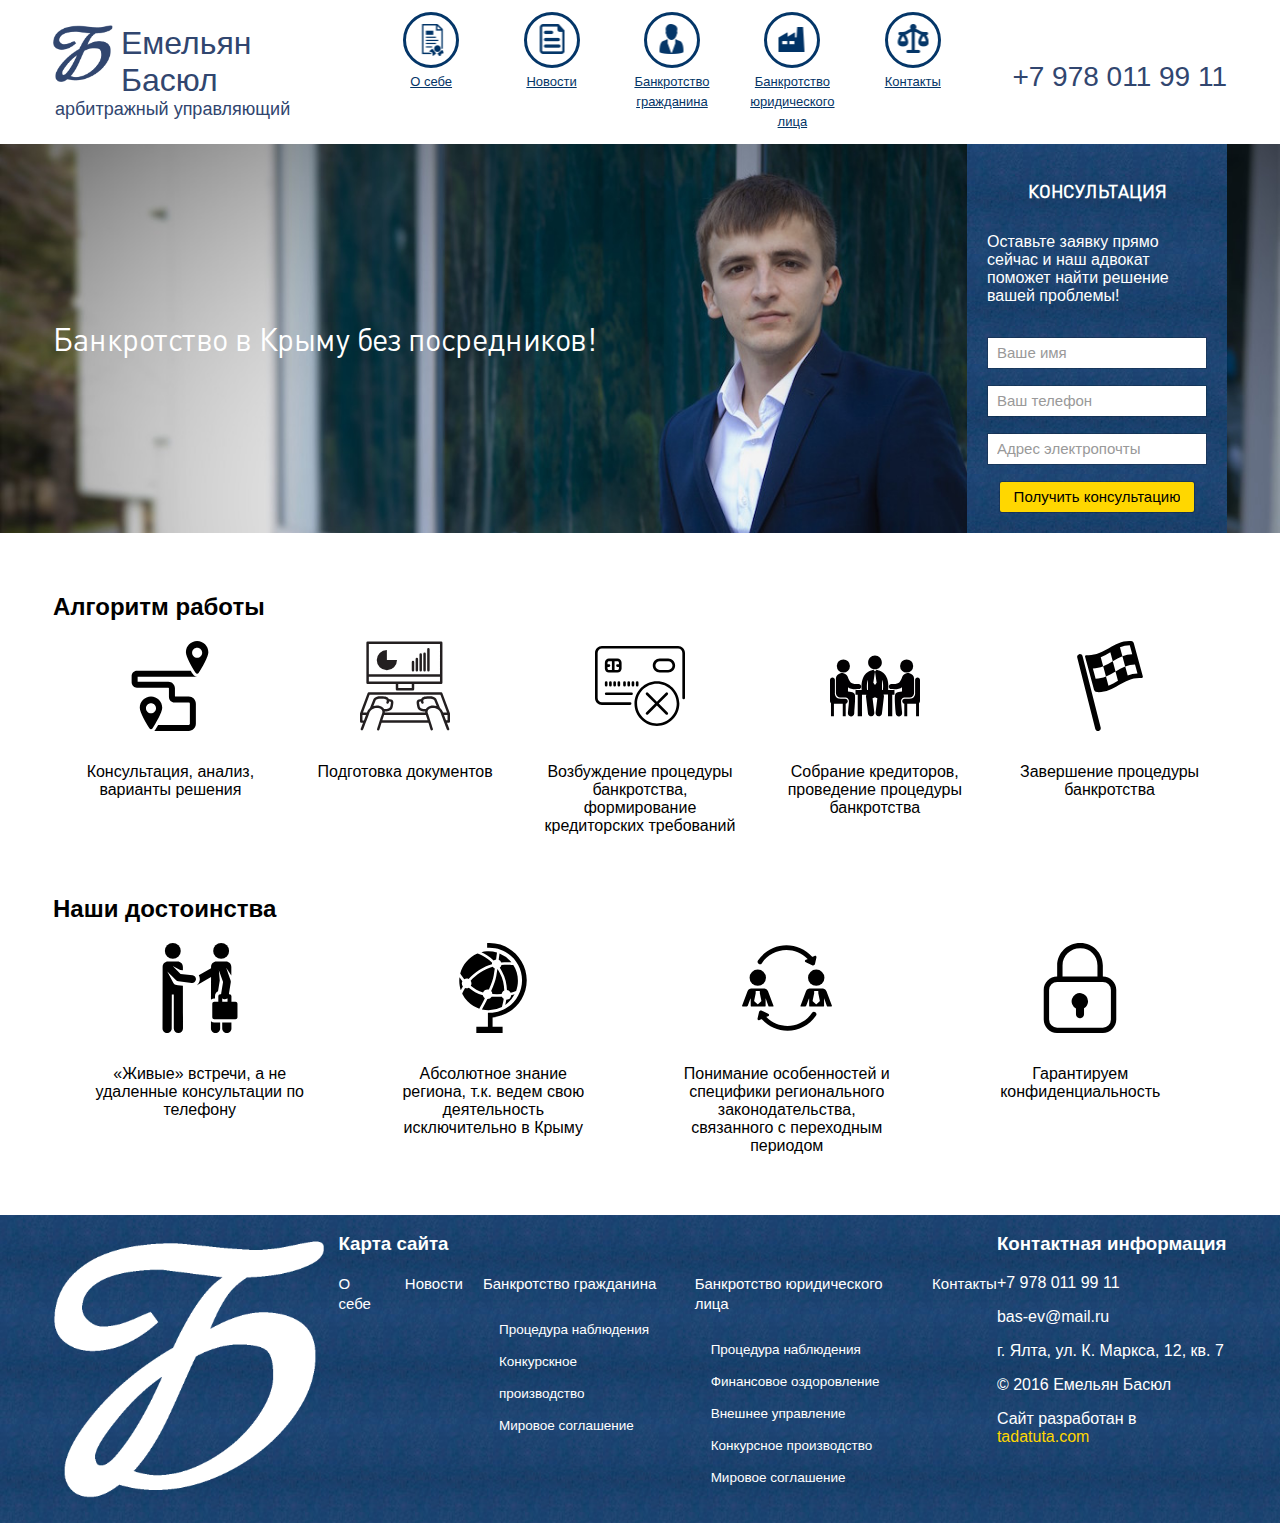
<file: index.html>
<!DOCTYPE html><html class="ua_js_no"><head><meta charset="utf-8"><meta http-equiv="X-UA-Compatible" content="IE=edge"><title>Емельян Басюл — арбитражный управляющий: комплексное сопровождение процедуры банкротства </title><script>(function(e,c){e[c]=e[c].replace(/(ua_js_)no/g,"$1yes");})(document.documentElement,"className");</script><meta name="description" content="Арбитражный управляющий Емельян Басюл окажет комплексное сопровождение процедуры банкротства"><meta name="viewport" content="width=device-width, initial-scale=1"><link rel="stylesheet" href="//maxcdn.bootstrapcdn.com/font-awesome/4.3.0/css/font-awesome.min.css"><link rel="stylesheet" href="index.min.css"><link rel="shortcut icon" href="favicon.ico" type="image/x-icon"><link rel="icon" href="favicon.ico" type="image/x-icon"><link rel="shortcut icon" href="/favicon.ico"></head><body class="page page_slug_index i-bem" data-bem='{"page":{}}'><div class="header header_slug_index"><div class="page__section"><div class="header__contacts header__contacts_slug_index"><div class="header__line">+7 978 011 99 11</div></div><div class="logo logo_dark"><div class="logo__name">Емельян Басюл</div><div class="logo__position">арбитражный управляющий</div></div><div class="nav nav_icons"><a class="link link__control nav__item nav__item_about i-bem" data-bem='{"link":{}}' role="link" href="about/">О себе</a><a class="link link__control nav__item nav__item_news i-bem" data-bem='{"link":{}}' role="link" href="news/">Новости</a><div class="nav__item nav__item_sit-submenu">Банкротство гражданина<ul class="nav__submenu"><a class="link link__control nav__submenu-item i-bem" data-bem='{"link":{}}' role="link" href="sit-supervision/">Процедура наблюдения</a><a class="link link__control nav__submenu-item i-bem" data-bem='{"link":{}}' role="link" href="sit-proceedings/">Конкурскное производство</a><a class="link link__control nav__submenu-item i-bem" data-bem='{"link":{}}' role="link" href="sit-agreement/">Мировое соглашение</a></ul></div><div class="nav__item nav__item_submenu">Банкротство юридического лица<ul class="nav__submenu"><a class="link link__control nav__submenu-item i-bem" data-bem='{"link":{}}' role="link" href="supervision-procedure/">Процедура наблюдения</a><a class="link link__control nav__submenu-item i-bem" data-bem='{"link":{}}' role="link" href="financial-recovery/">Финансовое оздоровление</a><a class="link link__control nav__submenu-item i-bem" data-bem='{"link":{}}' role="link" href="external-management/">Внешнее управление</a><a class="link link__control nav__submenu-item i-bem" data-bem='{"link":{}}' role="link" href="bankruptcy-proceedings/">Конкурсное производство</a><a class="link link__control nav__submenu-item i-bem" data-bem='{"link":{}}' role="link" href="settlement-agreement/">Мировое соглашение</a></ul></div><a class="link link__control nav__item nav__item_contacts i-bem" data-bem='{"link":{}}' role="link" href="contacts/">Контакты</a></div></div></div><div class="slide"><div class="page__section"><h1 class="slide__title">Банкротство в Крыму без посредников!</h1><form class="consultation slide__consultation" action="https://formspree.io/your@email.com" method="POST"><h2>Консультация</h2><p>Оставьте заявку прямо сейчас и наш адвокат поможет найти решение вашей проблемы!</p><span class="input input_theme_islands input_size_l consultation__name i-bem" data-bem='{"input":{}}'><span class="input__box"><input class="input__control" name="name" placeholder="Ваше имя"></span></span><span class="input input_theme_islands input_size_l consultation__phone i-bem" data-bem='{"input":{}}'><span class="input__box"><input class="input__control" name="phone" placeholder="Ваш телефон"></span></span><span class="input input_theme_islands input_size_l consultation__email i-bem" data-bem='{"input":{}}'><span class="input__box"><input class="input__control" name="email" placeholder="Адрес электропочты"></span></span><div class="consultation__confirm"><button class="button button_theme_islands button_size_l button_type_submit button__control i-bem" data-bem='{"button":{}}' role="button" type="submit"><span class="button__text">Получить консультацию</span></button></div></form></div></div><div class="features"><div class="page__section"><div class="feature"><h2 class="feature__title">Алгоритм работы</h2><ul class="feature__list"><li class="list-item"><span class="icon list-item__icon" style="background-image:url(i/gps-route.svg)"></span><span class="list-item__desc">Консультация, анализ, варианты решения</span></li><li class="list-item"><span class="icon list-item__icon" style="background-image:url(i/preparing-meeting.svg)"></span><span class="list-item__desc">Подготовка документов</span></li><li class="list-item"><span class="icon list-item__icon" style="background-image:url(i/payment-failure.svg)"></span><span class="list-item__desc">Возбуждение процедуры банкротства, формирование кредиторских требований</span></li><li class="list-item"><span class="icon list-item__icon" style="background-image:url(i/business-meeting.svg)"></span><span class="list-item__desc">Собрание кредиторов, проведение процедуры банкротства</span></li><li class="list-item"><span class="icon list-item__icon" style="background-image:url(i/racing-flag.svg)"></span><span class="list-item__desc">Завершение процедуры банкротства</span></li></ul></div><div class="feature"><h2 class="feature__title">Наши достоинства</h2><ul class="feature__list"><li class="list-item"><span class="icon list-item__icon" style="background-image:url(i/meeting.svg)"></span><span class="list-item__desc">«Живые» встречи, а не удаленные консультации по телефону</span></li><li class="list-item"><span class="icon list-item__icon" style="background-image:url(i/earth.svg)"></span><span class="list-item__desc">Абсолютное знание региона, т.к. ведем свою деятельность исключительно в Крыму</span></li><li class="list-item"><span class="icon list-item__icon" style="background-image:url(i/job-transition.svg)"></span><span class="list-item__desc">Понимание особенностей и специфики регионального законодательства, связанного с переходным периодом</span></li><li class="list-item"><span class="icon list-item__icon" style="background-image:url(i/security.svg)"></span><span class="list-item__desc">Гарантируем конфиденциальность</span></li></ul></div></div></div><div class="footer"><div class="footer__inner page__section clearfix"><div class="footer__left"></div><div class="footer__center"><h3>Карта сайта</h3><div class="nav nav_footer"><a class="link link__control nav__item nav__item_about i-bem" data-bem='{"link":{}}' role="link" href="about/">О себе</a><a class="link link__control nav__item nav__item_news i-bem" data-bem='{"link":{}}' role="link" href="news/">Новости</a><div class="nav__item nav__item_sit-submenu">Банкротство гражданина<ul class="nav__submenu"><a class="link link__control nav__submenu-item i-bem" data-bem='{"link":{}}' role="link" href="sit-supervision/">Процедура наблюдения</a><a class="link link__control nav__submenu-item i-bem" data-bem='{"link":{}}' role="link" href="sit-proceedings/">Конкурскное производство</a><a class="link link__control nav__submenu-item i-bem" data-bem='{"link":{}}' role="link" href="sit-agreement/">Мировое соглашение</a></ul></div><div class="nav__item nav__item_submenu">Банкротство юридического лица<ul class="nav__submenu"><a class="link link__control nav__submenu-item i-bem" data-bem='{"link":{}}' role="link" href="supervision-procedure/">Процедура наблюдения</a><a class="link link__control nav__submenu-item i-bem" data-bem='{"link":{}}' role="link" href="financial-recovery/">Финансовое оздоровление</a><a class="link link__control nav__submenu-item i-bem" data-bem='{"link":{}}' role="link" href="external-management/">Внешнее управление</a><a class="link link__control nav__submenu-item i-bem" data-bem='{"link":{}}' role="link" href="bankruptcy-proceedings/">Конкурсное производство</a><a class="link link__control nav__submenu-item i-bem" data-bem='{"link":{}}' role="link" href="settlement-agreement/">Мировое соглашение</a></ul></div><a class="link link__control nav__item nav__item_contacts i-bem" data-bem='{"link":{}}' role="link" href="contacts/">Контакты</a></div></div><div class="footer__right"><h3>Контактная информация</h3><p>+7 978 011 99 11</p><p>bas-ev@mail.ru</p><p>г. Ялта, ул. К. Маркса, 12, кв. 7</p><p>© 2016 Емельян Басюл</p><div class="copyright">Сайт разработан в <a class="link link__control footer__link i-bem" data-bem='{"link":{}}' role="link" href="http://tadatuta.com/">tadatuta.com</a></div></div></div></div><noscript><img src="https://mc.yandex.ru/watch/35026240" style="position:absolute; left:-9999px;" alt=""></noscript><script src="index.min.js"></script><div class="info-modal i-bem" data-bem='{"info-modal":{}}'><div class="modal modal_autoclosable modal_theme_islands popup popup_autoclosable i-bem" data-bem='{"modal":{},"popup":{"zIndexGroupLevel":20}}' role="dialog" aria-hidden="true"><div class="modal__table"><div class="modal__cell"><div class="modal__content"></div></div></div></div></div></body></html>
</file>
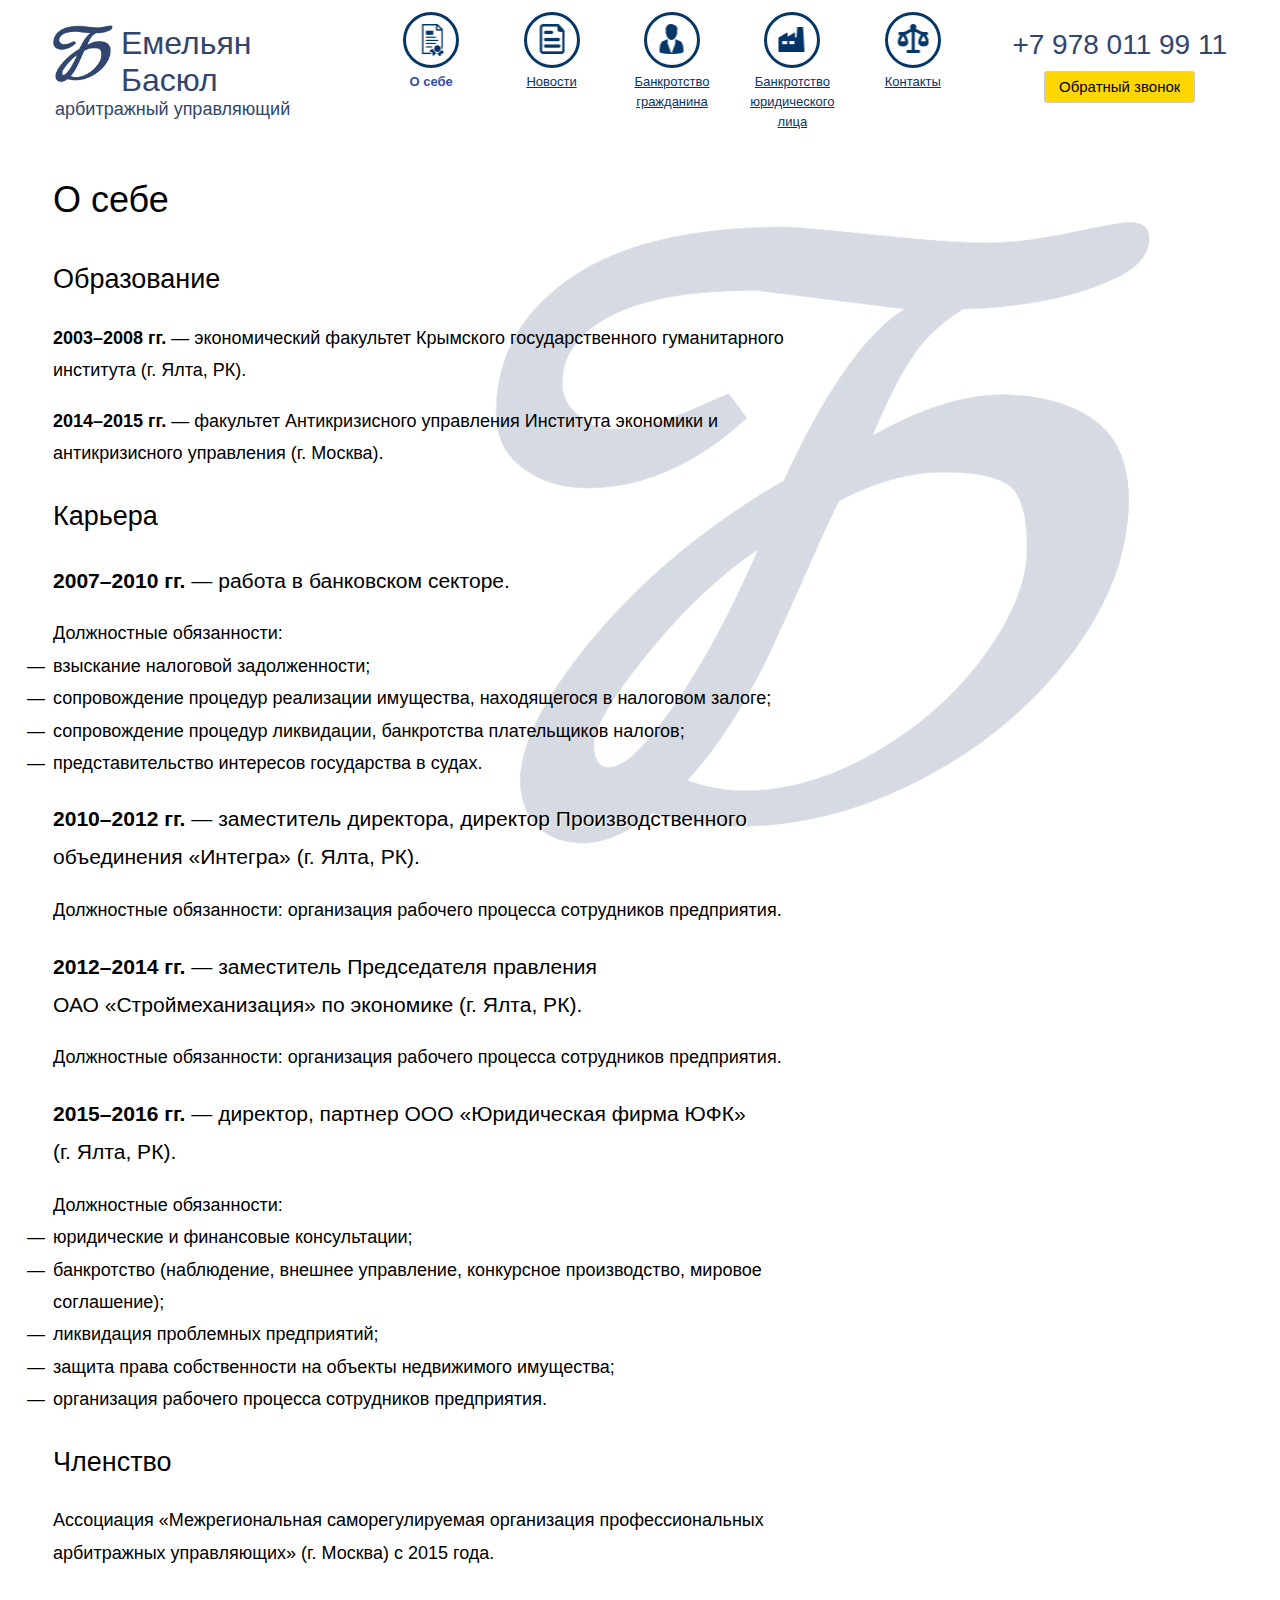
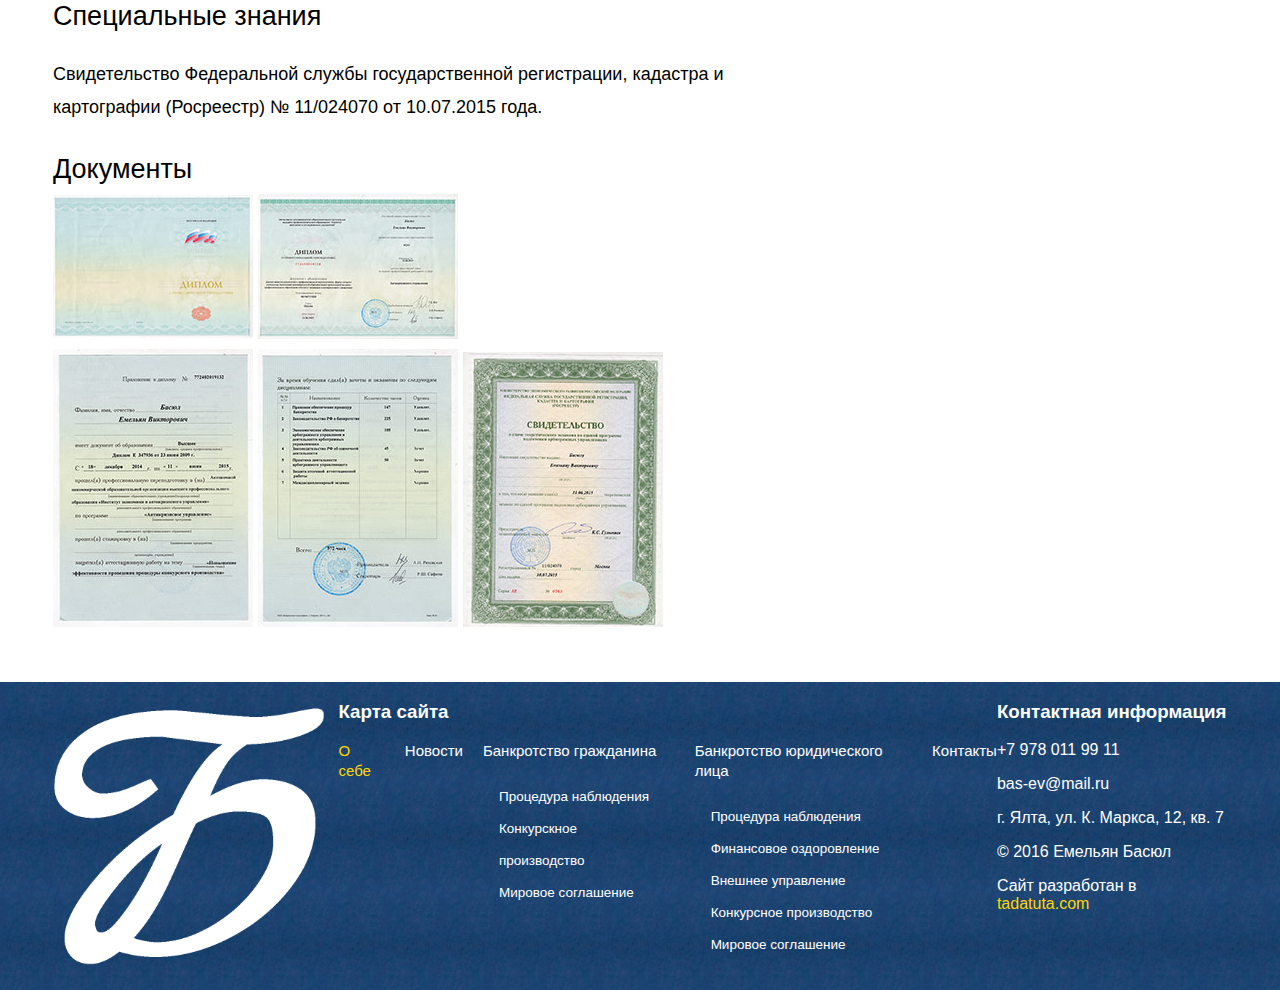
<file: about/index.html>
<!DOCTYPE html><html class="ua_js_no"><head><meta charset="utf-8"><meta http-equiv="X-UA-Compatible" content="IE=edge"><title>О себе</title><script>(function(e,c){e[c]=e[c].replace(/(ua_js_)no/g,"$1yes");})(document.documentElement,"className");</script><meta name="description" content="Арбитражный управляющий Емельян Басюл окажет комплексное сопровождение процедуры банкротства"><meta name="viewport" content="width=device-width, initial-scale=1"><link rel="stylesheet" href="//maxcdn.bootstrapcdn.com/font-awesome/4.3.0/css/font-awesome.min.css"><link rel="stylesheet" href="../index.min.css"><link rel="shortcut icon" href="favicon.ico" type="image/x-icon"><link rel="icon" href="favicon.ico" type="image/x-icon"><link rel="shortcut icon" href="/favicon.ico"></head><body class="page page_slug_about i-bem" data-bem='{"page":{}}'><div class="header"><div class="page__section"><div class="header__contacts"><div class="header__line">+7 978 011 99 11</div><div class="header__line"><button class="button button_theme_islands button_size_l button_callback button__control page__callback i-bem" data-bem='{"button":{}}' role="button" type="button"><span class="button__text">Обратный звонок</span></button></div></div><a class="logo logo_dark" href="../"><div class="logo__name">Емельян Басюл</div><div class="logo__position">арбитражный управляющий</div></a><div class="nav nav_icons"><div class="nav__item nav__item_active nav__item_about">О себе</div><a class="link link__control nav__item nav__item_news i-bem" data-bem='{"link":{}}' role="link" href="../news/">Новости</a><div class="nav__item nav__item_sit-submenu">Банкротство гражданина<ul class="nav__submenu"><a class="link link__control nav__submenu-item i-bem" data-bem='{"link":{}}' role="link" href="../sit-supervision/">Процедура наблюдения</a><a class="link link__control nav__submenu-item i-bem" data-bem='{"link":{}}' role="link" href="../sit-proceedings/">Конкурскное производство</a><a class="link link__control nav__submenu-item i-bem" data-bem='{"link":{}}' role="link" href="../sit-agreement/">Мировое соглашение</a></ul></div><div class="nav__item nav__item_submenu">Банкротство юридического лица<ul class="nav__submenu"><a class="link link__control nav__submenu-item i-bem" data-bem='{"link":{}}' role="link" href="../supervision-procedure/">Процедура наблюдения</a><a class="link link__control nav__submenu-item i-bem" data-bem='{"link":{}}' role="link" href="../financial-recovery/">Финансовое оздоровление</a><a class="link link__control nav__submenu-item i-bem" data-bem='{"link":{}}' role="link" href="../external-management/">Внешнее управление</a><a class="link link__control nav__submenu-item i-bem" data-bem='{"link":{}}' role="link" href="../bankruptcy-proceedings/">Конкурсное производство</a><a class="link link__control nav__submenu-item i-bem" data-bem='{"link":{}}' role="link" href="../settlement-agreement/">Мировое соглашение</a></ul></div><a class="link link__control nav__item nav__item_contacts i-bem" data-bem='{"link":{}}' role="link" href="../contacts/">Контакты</a></div></div></div><div class="content"><div class="content__inner page__section"><h1 id="-">О себе</h1>
<h2 id="-">Образование</h2>
<p><strong>2003–2008 гг.</strong> — экономический факультет Крымского государственного гуманитарного  института (г.&nbsp;Ялта,&nbsp;РК). </p>
<p><strong>2014–2015 гг.</strong> — факультет Антикризисного управления Института экономики и антикризисного управления (г.&nbsp;Москва). </p>
<h2 id="-">Карьера</h2>
<h3 id="-2007-2010-"><strong>2007–2010 гг.</strong> — работа в банковском секторе.</h3>
<p>Должностные обязанности:</p>
<ul>
<li>взыскание налоговой задолженности;</li>
<li>сопровождение процедур реализации имущества, находящегося в налоговом залоге;</li>
<li>сопровождение процедур ликвидации, банкротства плательщиков налогов;</li>
<li>представительство интересов государства в судах. </li>
</ul>
<h3 id="-2010-2012-nbsp-nbsp-"><strong>2010–2012 гг.</strong> — заместитель директора, директор Производственного объединения «Интегра» (г.&nbsp;Ялта,&nbsp;РК).</h3>
<p>Должностные обязанности: организация рабочего процесса сотрудников предприятия. </p>
<h3 id="-2012-2014-nbsp-nbsp-nbsp-"><strong>2012–2014 гг.</strong> — заместитель Председателя правления ОАО&nbsp;«Строймеханизация» по экономике (г.&nbsp;Ялта,&nbsp;РК).</h3>
<p>Должностные обязанности: организация рабочего процесса сотрудников предприятия. </p>
<h3 id="-2015-2016-nbsp-nbsp-nbsp-"><strong>2015–2016 гг.</strong> — директор, партнер ООО&nbsp;«Юридическая фирма ЮФК» (г.&nbsp;Ялта,&nbsp;РК).</h3>
<p>Должностные обязанности:</p>
<ul>
<li>юридические и финансовые консультации;</li>
<li>банкротство (наблюдение, внешнее управление, конкурсное производство, мировое соглашение);</li>
<li>ликвидация проблемных предприятий;</li>
<li>защита права собственности на объекты недвижимого имущества;</li>
<li>организация рабочего процесса сотрудников предприятия.</li>
</ul>
<h2 id="-">Членство</h2>
<p>Ассоциация «Межрегиональная саморегулируемая организация профессиональных арбитражных управляющих» (г.&nbsp;Москва) с 2015 года. </p>
<h2 id="-">Специальные знания</h2>
<p>Свидетельство Федеральной службы государственной регистрации, кадастра и картографии (Росреестр) № 11/024070 от 10.07.2015 года.</p>
<h2 id="-">Документы</h2>
<div class="about i-bem" data-bem='{ "about": "" }'>
    <a class="about__preview" href="i/diploma1.jpg">
        <img src="../i/diploma1-preview.jpg" alt="Диплом" title="Диплом">
    </a>
    <a class="about__preview" href="i/diploma2.jpg">
        <img src="../i/diploma2-preview.jpg" alt="Диплом" title="Диплом">
    </a>
    <br>
    <a class="about__preview" href="i/diploma3.jpg">
        <img src="../i/diploma3-preview.jpg" alt="Диплом" title="Диплом">
    </a>
    <a class="about__preview" href="i/diploma4.jpg">
        <img src="../i/diploma4-preview.jpg" alt="Диплом" title="Диплом">
    </a>
    <a class="about__preview" href="i/diploma5.jpg">
        <img src="../i/diploma5-preview.jpg" alt="Диплом" title="Диплом">
    </a>
</div></div></div><div class="modal modal_theme_islands modal_autoclosable popup popup_autoclosable page__callback-modal i-bem" data-bem='{"modal":{},"popup":{"zIndexGroupLevel":20}}' role="dialog" aria-hidden="true"><div class="modal__table"><div class="modal__cell"><div class="modal__content"><form class="consultation" action="https://formspree.io/your@email.com" method="POST"><h2>Консультация</h2><p>Оставьте заявку прямо сейчас и наш адвокат поможет найти решение вашей проблемы!</p><span class="input input_theme_islands input_size_l consultation__name i-bem" data-bem='{"input":{}}'><span class="input__box"><input class="input__control" name="name" placeholder="Ваше имя"></span></span><span class="input input_theme_islands input_size_l consultation__phone i-bem" data-bem='{"input":{}}'><span class="input__box"><input class="input__control" name="phone" placeholder="Ваш телефон"></span></span><span class="input input_theme_islands input_size_l consultation__email i-bem" data-bem='{"input":{}}'><span class="input__box"><input class="input__control" name="email" placeholder="Адрес электропочты"></span></span><div class="consultation__confirm"><button class="button button_theme_islands button_size_l button_type_submit button__control i-bem" data-bem='{"button":{}}' role="button" type="submit"><span class="button__text">Получить консультацию</span></button></div></form></div></div></div></div><div class="footer"><div class="footer__inner page__section clearfix"><div class="footer__left"></div><div class="footer__center"><h3>Карта сайта</h3><div class="nav nav_footer"><div class="nav__item nav__item_active nav__item_about">О себе</div><a class="link link__control nav__item nav__item_news i-bem" data-bem='{"link":{}}' role="link" href="../news/">Новости</a><div class="nav__item nav__item_sit-submenu">Банкротство гражданина<ul class="nav__submenu"><a class="link link__control nav__submenu-item i-bem" data-bem='{"link":{}}' role="link" href="../sit-supervision/">Процедура наблюдения</a><a class="link link__control nav__submenu-item i-bem" data-bem='{"link":{}}' role="link" href="../sit-proceedings/">Конкурскное производство</a><a class="link link__control nav__submenu-item i-bem" data-bem='{"link":{}}' role="link" href="../sit-agreement/">Мировое соглашение</a></ul></div><div class="nav__item nav__item_submenu">Банкротство юридического лица<ul class="nav__submenu"><a class="link link__control nav__submenu-item i-bem" data-bem='{"link":{}}' role="link" href="../supervision-procedure/">Процедура наблюдения</a><a class="link link__control nav__submenu-item i-bem" data-bem='{"link":{}}' role="link" href="../financial-recovery/">Финансовое оздоровление</a><a class="link link__control nav__submenu-item i-bem" data-bem='{"link":{}}' role="link" href="../external-management/">Внешнее управление</a><a class="link link__control nav__submenu-item i-bem" data-bem='{"link":{}}' role="link" href="../bankruptcy-proceedings/">Конкурсное производство</a><a class="link link__control nav__submenu-item i-bem" data-bem='{"link":{}}' role="link" href="../settlement-agreement/">Мировое соглашение</a></ul></div><a class="link link__control nav__item nav__item_contacts i-bem" data-bem='{"link":{}}' role="link" href="../contacts/">Контакты</a></div></div><div class="footer__right"><h3>Контактная информация</h3><p>+7 978 011 99 11</p><p>bas-ev@mail.ru</p><p>г. Ялта, ул. К. Маркса, 12, кв. 7</p><p>© 2016 Емельян Басюл</p><div class="copyright">Сайт разработан в <a class="link link__control footer__link i-bem" data-bem='{"link":{}}' role="link" href="http://tadatuta.com/">tadatuta.com</a></div></div></div></div><noscript><img src="https://mc.yandex.ru/watch/35026240" style="position:absolute; left:-9999px;" alt=""></noscript><script src="../index.min.js"></script><div class="info-modal i-bem" data-bem='{"info-modal":{}}'><div class="modal modal_autoclosable modal_theme_islands popup popup_autoclosable i-bem" data-bem='{"modal":{},"popup":{"zIndexGroupLevel":20}}' role="dialog" aria-hidden="true"><div class="modal__table"><div class="modal__cell"><div class="modal__content"></div></div></div></div></div></body></html>
</file>
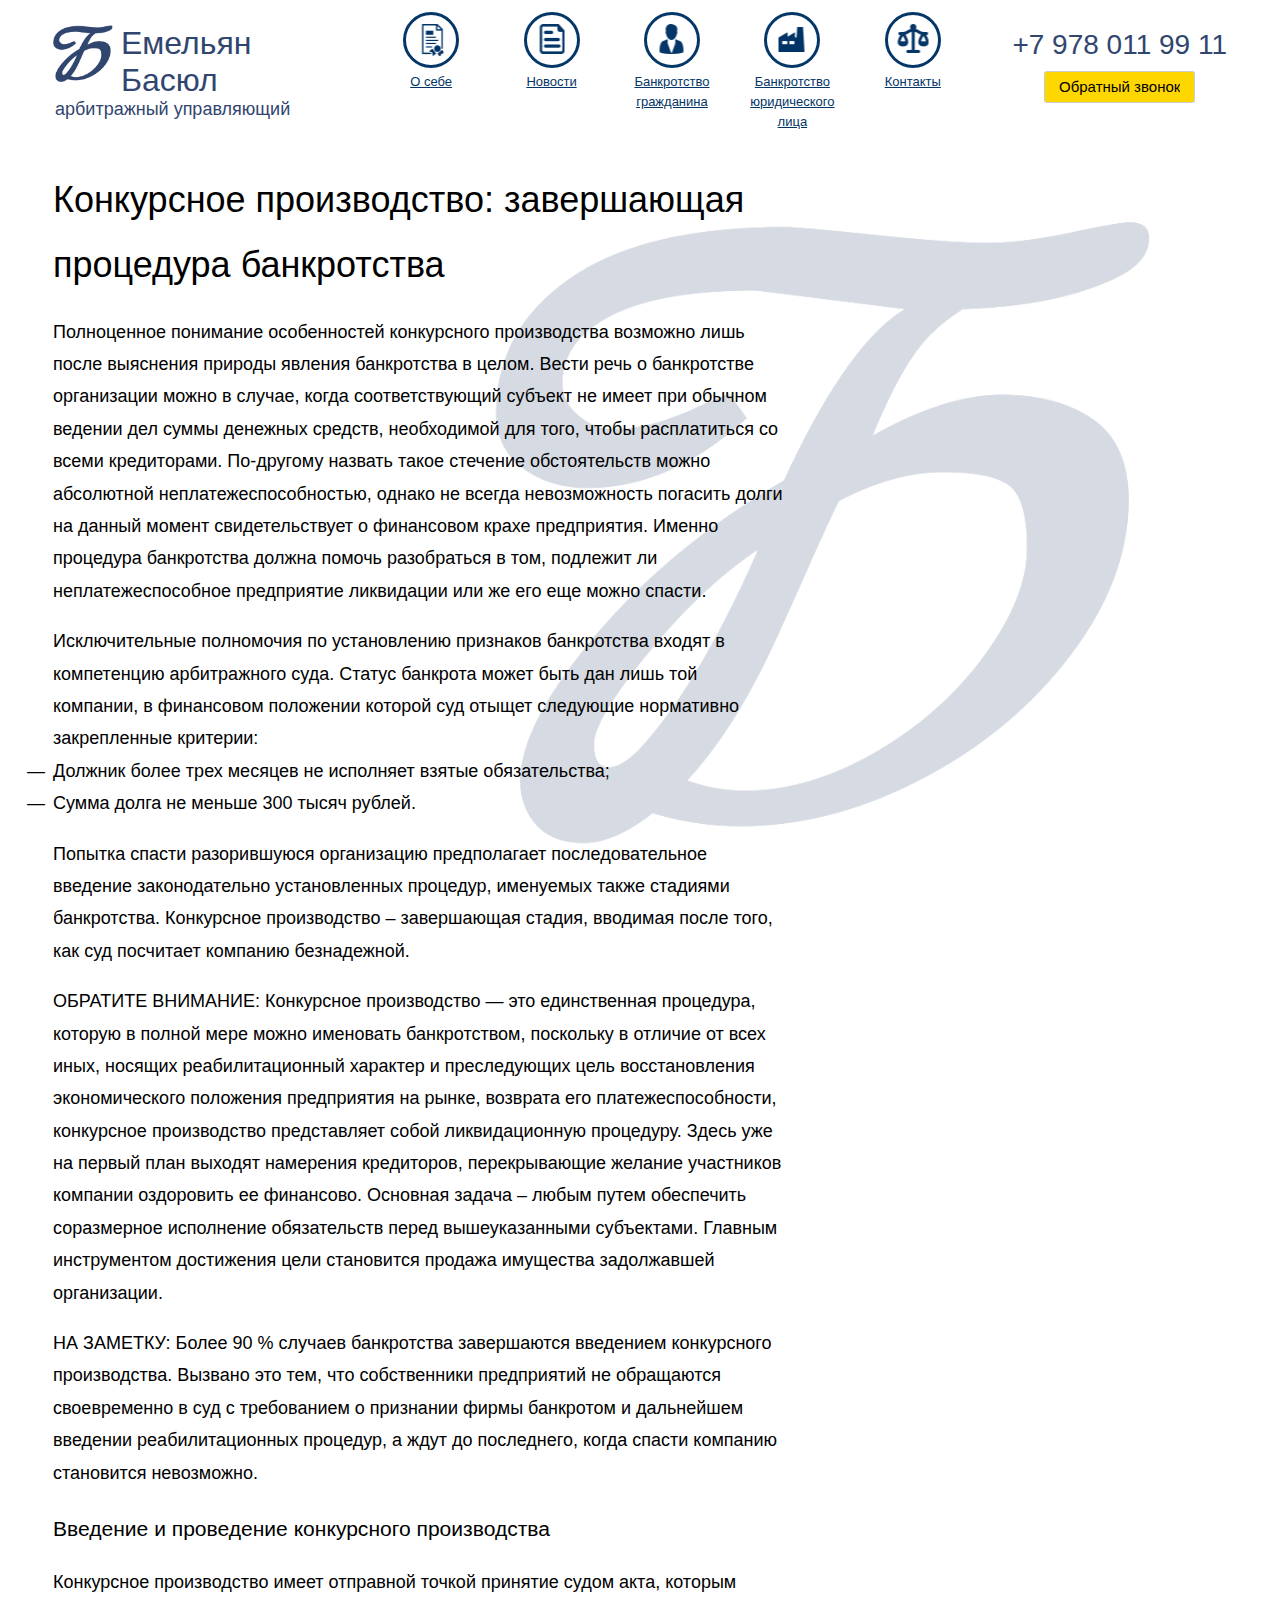
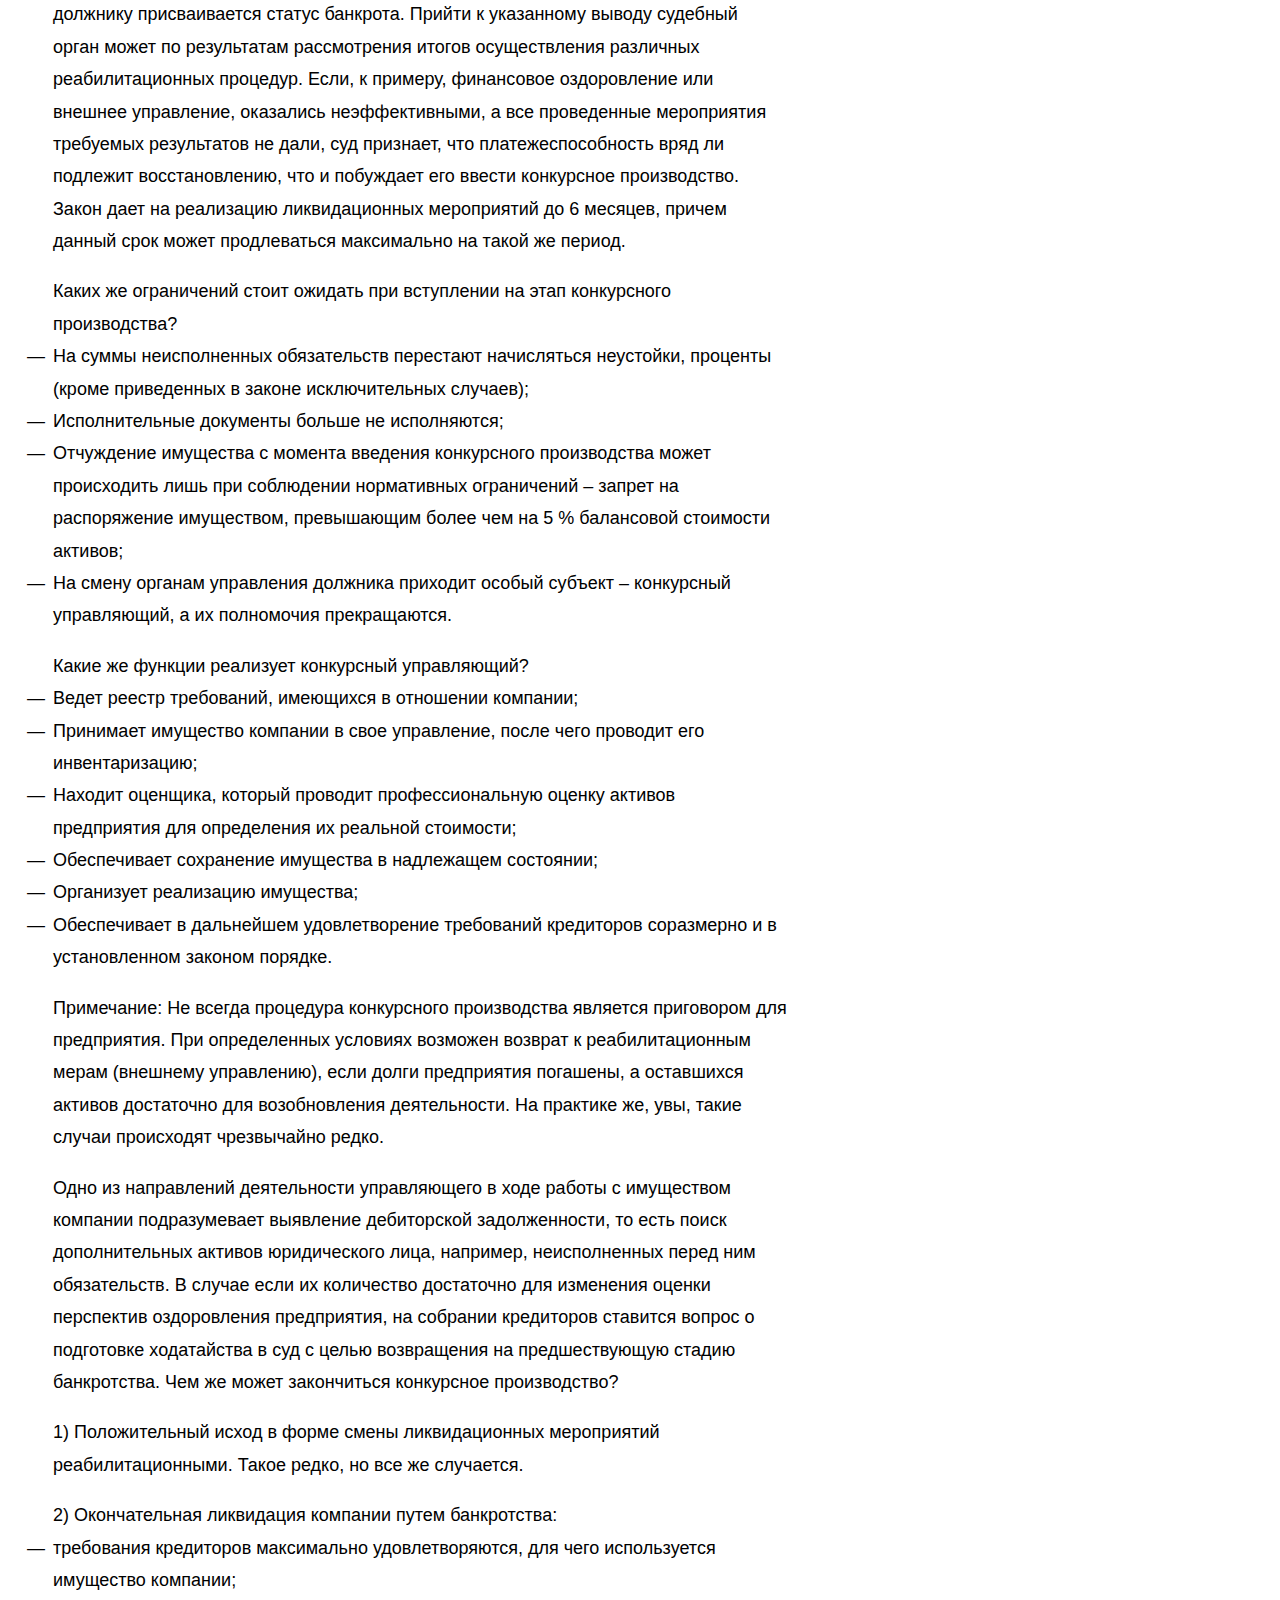
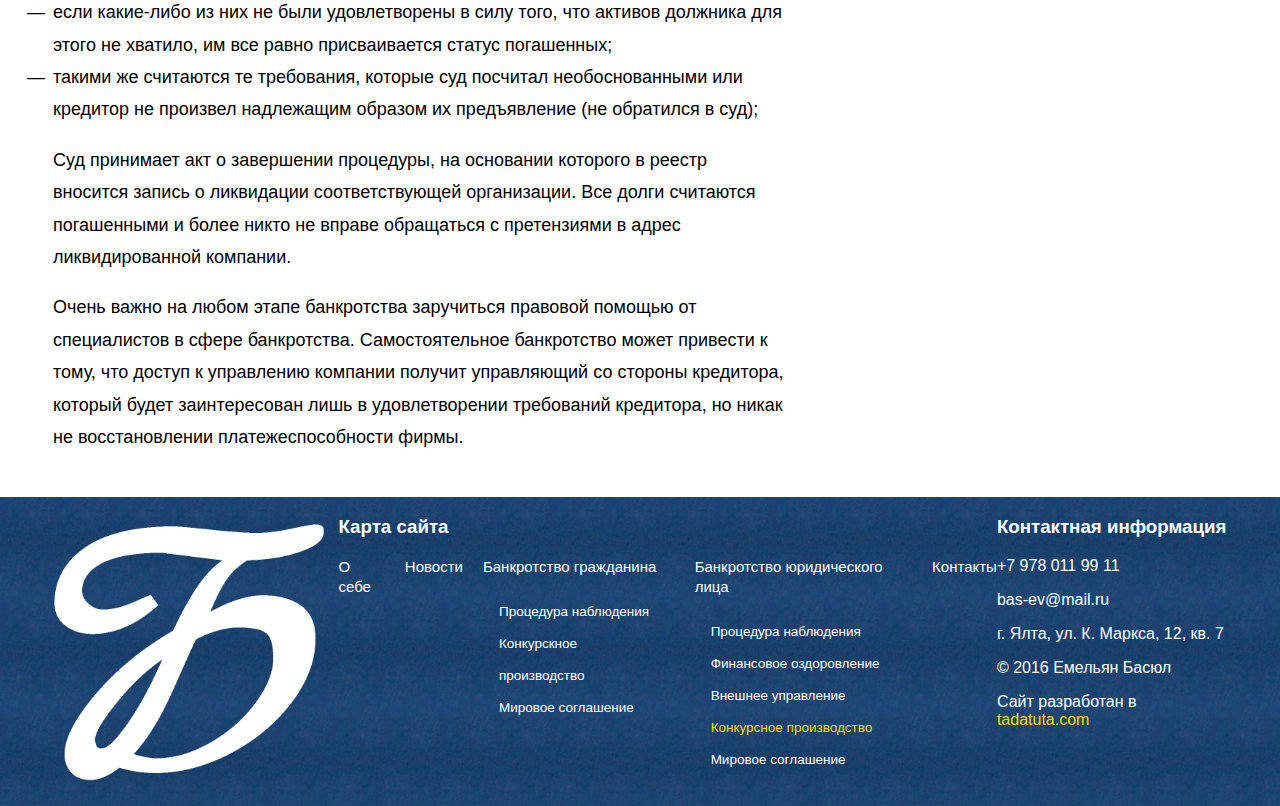
<file: bankruptcy-proceedings/index.html>
<!DOCTYPE html><html class="ua_js_no"><head><meta charset="utf-8"><meta http-equiv="X-UA-Compatible" content="IE=edge"><title>Конкурсное производство</title><script>(function(e,c){e[c]=e[c].replace(/(ua_js_)no/g,"$1yes");})(document.documentElement,"className");</script><meta name="description" content="Арбитражный управляющий Емельян Басюл окажет комплексное сопровождение процедуры банкротства"><meta name="viewport" content="width=device-width, initial-scale=1"><link rel="stylesheet" href="//maxcdn.bootstrapcdn.com/font-awesome/4.3.0/css/font-awesome.min.css"><link rel="stylesheet" href="../index.min.css"><link rel="shortcut icon" href="favicon.ico" type="image/x-icon"><link rel="icon" href="favicon.ico" type="image/x-icon"><link rel="shortcut icon" href="/favicon.ico"></head><body class="page page_slug_bankruptcy-proceedings i-bem" data-bem='{"page":{}}'><div class="header"><div class="page__section"><div class="header__contacts"><div class="header__line">+7 978 011 99 11</div><div class="header__line"><button class="button button_theme_islands button_size_l button_callback button__control page__callback i-bem" data-bem='{"button":{}}' role="button" type="button"><span class="button__text">Обратный звонок</span></button></div></div><a class="logo logo_dark" href="../"><div class="logo__name">Емельян Басюл</div><div class="logo__position">арбитражный управляющий</div></a><div class="nav nav_icons"><a class="link link__control nav__item nav__item_about i-bem" data-bem='{"link":{}}' role="link" href="../about/">О себе</a><a class="link link__control nav__item nav__item_news i-bem" data-bem='{"link":{}}' role="link" href="../news/">Новости</a><div class="nav__item nav__item_sit-submenu">Банкротство гражданина<ul class="nav__submenu"><a class="link link__control nav__submenu-item i-bem" data-bem='{"link":{}}' role="link" href="../sit-supervision/">Процедура наблюдения</a><a class="link link__control nav__submenu-item i-bem" data-bem='{"link":{}}' role="link" href="../sit-proceedings/">Конкурскное производство</a><a class="link link__control nav__submenu-item i-bem" data-bem='{"link":{}}' role="link" href="../sit-agreement/">Мировое соглашение</a></ul></div><div class="nav__item nav__item_submenu">Банкротство юридического лица<ul class="nav__submenu"><a class="link link__control nav__submenu-item i-bem" data-bem='{"link":{}}' role="link" href="../supervision-procedure/">Процедура наблюдения</a><a class="link link__control nav__submenu-item i-bem" data-bem='{"link":{}}' role="link" href="../financial-recovery/">Финансовое оздоровление</a><a class="link link__control nav__submenu-item i-bem" data-bem='{"link":{}}' role="link" href="../external-management/">Внешнее управление</a><li class="nav__submenu-item nav__submenu-item_active">Конкурсное производство</li><a class="link link__control nav__submenu-item i-bem" data-bem='{"link":{}}' role="link" href="../settlement-agreement/">Мировое соглашение</a></ul></div><a class="link link__control nav__item nav__item_contacts i-bem" data-bem='{"link":{}}' role="link" href="../contacts/">Контакты</a></div></div></div><div class="content"><div class="content__inner page__section"><h1 id="-">Конкурсное производство: завершающая процедура банкротства</h1>
<p>Полноценное понимание особенностей конкурсного производства возможно лишь после выяснения природы явления банкротства в целом. Вести речь о банкротстве организации можно в случае, когда соответствующий субъект не имеет при обычном ведении дел суммы денежных средств, необходимой для того, чтобы расплатиться со всеми кредиторами. По-другому назвать такое стечение обстоятельств можно абсолютной неплатежеспособностью, однако не всегда невозможность погасить долги на данный момент свидетельствует о финансовом крахе предприятия. Именно процедура банкротства должна помочь разобраться в том, подлежит ли неплатежеспособное предприятие ликвидации или же его еще можно спасти.</p>
<p>Исключительные полномочия по установлению признаков банкротства входят в компетенцию арбитражного суда.
 Статус банкрота может быть дан лишь той компании, в финансовом положении которой суд отыщет следующие нормативно закрепленные критерии:</p>
<ul>
<li>Должник более трех месяцев не исполняет взятые обязательства;</li>
<li>Сумма долга не меньше 300 тысяч рублей.</li>
</ul>
<p>Попытка спасти разорившуюся организацию предполагает последовательное введение законодательно установленных процедур, именуемых также стадиями банкротства. Конкурсное производство – завершающая стадия, вводимая после того, как суд посчитает компанию безнадежной.</p>
<p>ОБРАТИТЕ ВНИМАНИЕ: Конкурсное производство — это единственная процедура, которую в полной мере можно именовать банкротством, поскольку в отличие от всех иных, носящих реабилитационный характер и преследующих цель восстановления экономического положения предприятия на рынке, возврата его платежеспособности, конкурсное производство представляет собой ликвидационную процедуру.
Здесь уже на первый план выходят намерения кредиторов, перекрывающие желание участников компании оздоровить ее финансово. Основная задача – любым путем обеспечить соразмерное исполнение обязательств перед вышеуказанными субъектами. Главным инструментом достижения цели становится продажа имущества задолжавшей организации.</p>
<p>НА ЗАМЕТКУ: Более 90 % случаев банкротства завершаются введением конкурсного производства. Вызвано это тем, что собственники предприятий не обращаются своевременно в суд с требованием о признании фирмы банкротом и дальнейшем введении реабилитационных процедур, а ждут до последнего, когда спасти компанию становится невозможно.</p>
<h3 id="-">Введение и проведение конкурсного производства</h3>
<p>Конкурсное производство имеет отправной точкой принятие судом акта, которым должнику присваивается статус банкрота. Прийти к указанному выводу судебный орган может по результатам рассмотрения итогов осуществления различных реабилитационных  процедур. Если, к примеру, финансовое оздоровление или внешнее управление, оказались неэффективными, а все проведенные мероприятия требуемых результатов не дали, суд признает, что платежеспособность вряд ли подлежит восстановлению, что и побуждает его ввести конкурсное производство.
Закон дает на реализацию ликвидационных мероприятий до 6 месяцев, причем данный срок может продлеваться максимально на такой же период.</p>
<p>Каких же ограничений стоит ожидать при вступлении на этап конкурсного производства?</p>
<ul>
<li>На суммы неисполненных обязательств перестают начисляться неустойки, проценты (кроме приведенных в законе исключительных случаев);</li>
<li>Исполнительные документы больше не исполняются;</li>
<li>Отчуждение имущества с момента введения конкурсного производства может происходить лишь при соблюдении нормативных ограничений – запрет на распоряжение имуществом, превышающим более чем на 5 % балансовой стоимости активов;</li>
<li>На смену органам управления должника приходит особый субъект – конкурсный управляющий, а их полномочия прекращаются.</li>
</ul>
<p>Какие же функции реализует конкурсный управляющий?</p>
<ul>
<li>Ведет реестр требований, имеющихся в отношении компании;</li>
<li>Принимает имущество компании в свое управление, после чего проводит его инвентаризацию;</li>
<li>Находит оценщика, который проводит профессиональную оценку активов предприятия для определения их реальной стоимости;</li>
<li>Обеспечивает сохранение имущества в надлежащем состоянии;</li>
<li>Организует реализацию имущества;</li>
<li>Обеспечивает в дальнейшем удовлетворение требований кредиторов соразмерно и в установленном законом порядке.</li>
</ul>
<p>Примечание: Не всегда процедура конкурсного производства является приговором для предприятия. При определенных условиях возможен возврат к реабилитационным мерам (внешнему управлению), если долги предприятия погашены, а оставшихся активов достаточно для возобновления деятельности. На практике же, увы, такие случаи происходят чрезвычайно редко.</p>
<p>Одно из направлений деятельности управляющего в ходе работы с имуществом компании подразумевает выявление дебиторской задолженности, то есть поиск дополнительных активов юридического лица, например, неисполненных перед ним обязательств. В случае если их количество достаточно для изменения оценки перспектив оздоровления предприятия, на собрании кредиторов ставится вопрос о подготовке ходатайства в суд с целью возвращения на предшествующую стадию банкротства.
Чем же может закончиться конкурсное производство?</p>
<p>1) Положительный исход в форме смены ликвидационных мероприятий реабилитационными. Такое редко, но все же случается.</p>
<p>2) Окончательная ликвидация компании путем банкротства:</p>
<ul>
<li>требования кредиторов максимально удовлетворяются, для чего используется имущество компании;</li>
<li>если какие-либо из них не были удовлетворены в силу того, что активов должника для этого не хватило, им все равно присваивается статус погашенных;</li>
<li>такими же считаются те требования, которые суд посчитал необоснованными или кредитор не произвел надлежащим образом их предъявление (не обратился в суд);</li>
</ul>
<p>Суд принимает акт о завершении процедуры, на основании которого в реестр вносится запись о ликвидации соответствующей организации. Все долги считаются погашенными и более никто не вправе обращаться с претензиями в адрес ликвидированной компании.</p>
<p>Очень важно на любом этапе банкротства заручиться правовой помощью от специалистов в сфере банкротства. Самостоятельное банкротство может привести к тому, что доступ к управлению компании получит управляющий со стороны кредитора, который будет заинтересован лишь в удовлетворении требований кредитора, но никак не восстановлении платежеспособности фирмы.</p>
</div></div><div class="modal modal_theme_islands modal_autoclosable popup popup_autoclosable page__callback-modal i-bem" data-bem='{"modal":{},"popup":{"zIndexGroupLevel":20}}' role="dialog" aria-hidden="true"><div class="modal__table"><div class="modal__cell"><div class="modal__content"><form class="consultation" action="https://formspree.io/your@email.com" method="POST"><h2>Консультация</h2><p>Оставьте заявку прямо сейчас и наш адвокат поможет найти решение вашей проблемы!</p><span class="input input_theme_islands input_size_l consultation__name i-bem" data-bem='{"input":{}}'><span class="input__box"><input class="input__control" name="name" placeholder="Ваше имя"></span></span><span class="input input_theme_islands input_size_l consultation__phone i-bem" data-bem='{"input":{}}'><span class="input__box"><input class="input__control" name="phone" placeholder="Ваш телефон"></span></span><span class="input input_theme_islands input_size_l consultation__email i-bem" data-bem='{"input":{}}'><span class="input__box"><input class="input__control" name="email" placeholder="Адрес электропочты"></span></span><div class="consultation__confirm"><button class="button button_theme_islands button_size_l button_type_submit button__control i-bem" data-bem='{"button":{}}' role="button" type="submit"><span class="button__text">Получить консультацию</span></button></div></form></div></div></div></div><div class="footer"><div class="footer__inner page__section clearfix"><div class="footer__left"></div><div class="footer__center"><h3>Карта сайта</h3><div class="nav nav_footer"><a class="link link__control nav__item nav__item_about i-bem" data-bem='{"link":{}}' role="link" href="../about/">О себе</a><a class="link link__control nav__item nav__item_news i-bem" data-bem='{"link":{}}' role="link" href="../news/">Новости</a><div class="nav__item nav__item_sit-submenu">Банкротство гражданина<ul class="nav__submenu"><a class="link link__control nav__submenu-item i-bem" data-bem='{"link":{}}' role="link" href="../sit-supervision/">Процедура наблюдения</a><a class="link link__control nav__submenu-item i-bem" data-bem='{"link":{}}' role="link" href="../sit-proceedings/">Конкурскное производство</a><a class="link link__control nav__submenu-item i-bem" data-bem='{"link":{}}' role="link" href="../sit-agreement/">Мировое соглашение</a></ul></div><div class="nav__item nav__item_submenu">Банкротство юридического лица<ul class="nav__submenu"><a class="link link__control nav__submenu-item i-bem" data-bem='{"link":{}}' role="link" href="../supervision-procedure/">Процедура наблюдения</a><a class="link link__control nav__submenu-item i-bem" data-bem='{"link":{}}' role="link" href="../financial-recovery/">Финансовое оздоровление</a><a class="link link__control nav__submenu-item i-bem" data-bem='{"link":{}}' role="link" href="../external-management/">Внешнее управление</a><li class="nav__submenu-item nav__submenu-item_active">Конкурсное производство</li><a class="link link__control nav__submenu-item i-bem" data-bem='{"link":{}}' role="link" href="../settlement-agreement/">Мировое соглашение</a></ul></div><a class="link link__control nav__item nav__item_contacts i-bem" data-bem='{"link":{}}' role="link" href="../contacts/">Контакты</a></div></div><div class="footer__right"><h3>Контактная информация</h3><p>+7 978 011 99 11</p><p>bas-ev@mail.ru</p><p>г. Ялта, ул. К. Маркса, 12, кв. 7</p><p>© 2016 Емельян Басюл</p><div class="copyright">Сайт разработан в <a class="link link__control footer__link i-bem" data-bem='{"link":{}}' role="link" href="http://tadatuta.com/">tadatuta.com</a></div></div></div></div><noscript><img src="https://mc.yandex.ru/watch/35026240" style="position:absolute; left:-9999px;" alt=""></noscript><script src="../index.min.js"></script><div class="info-modal i-bem" data-bem='{"info-modal":{}}'><div class="modal modal_autoclosable modal_theme_islands popup popup_autoclosable i-bem" data-bem='{"modal":{},"popup":{"zIndexGroupLevel":20}}' role="dialog" aria-hidden="true"><div class="modal__table"><div class="modal__cell"><div class="modal__content"></div></div></div></div></div></body></html>
</file>
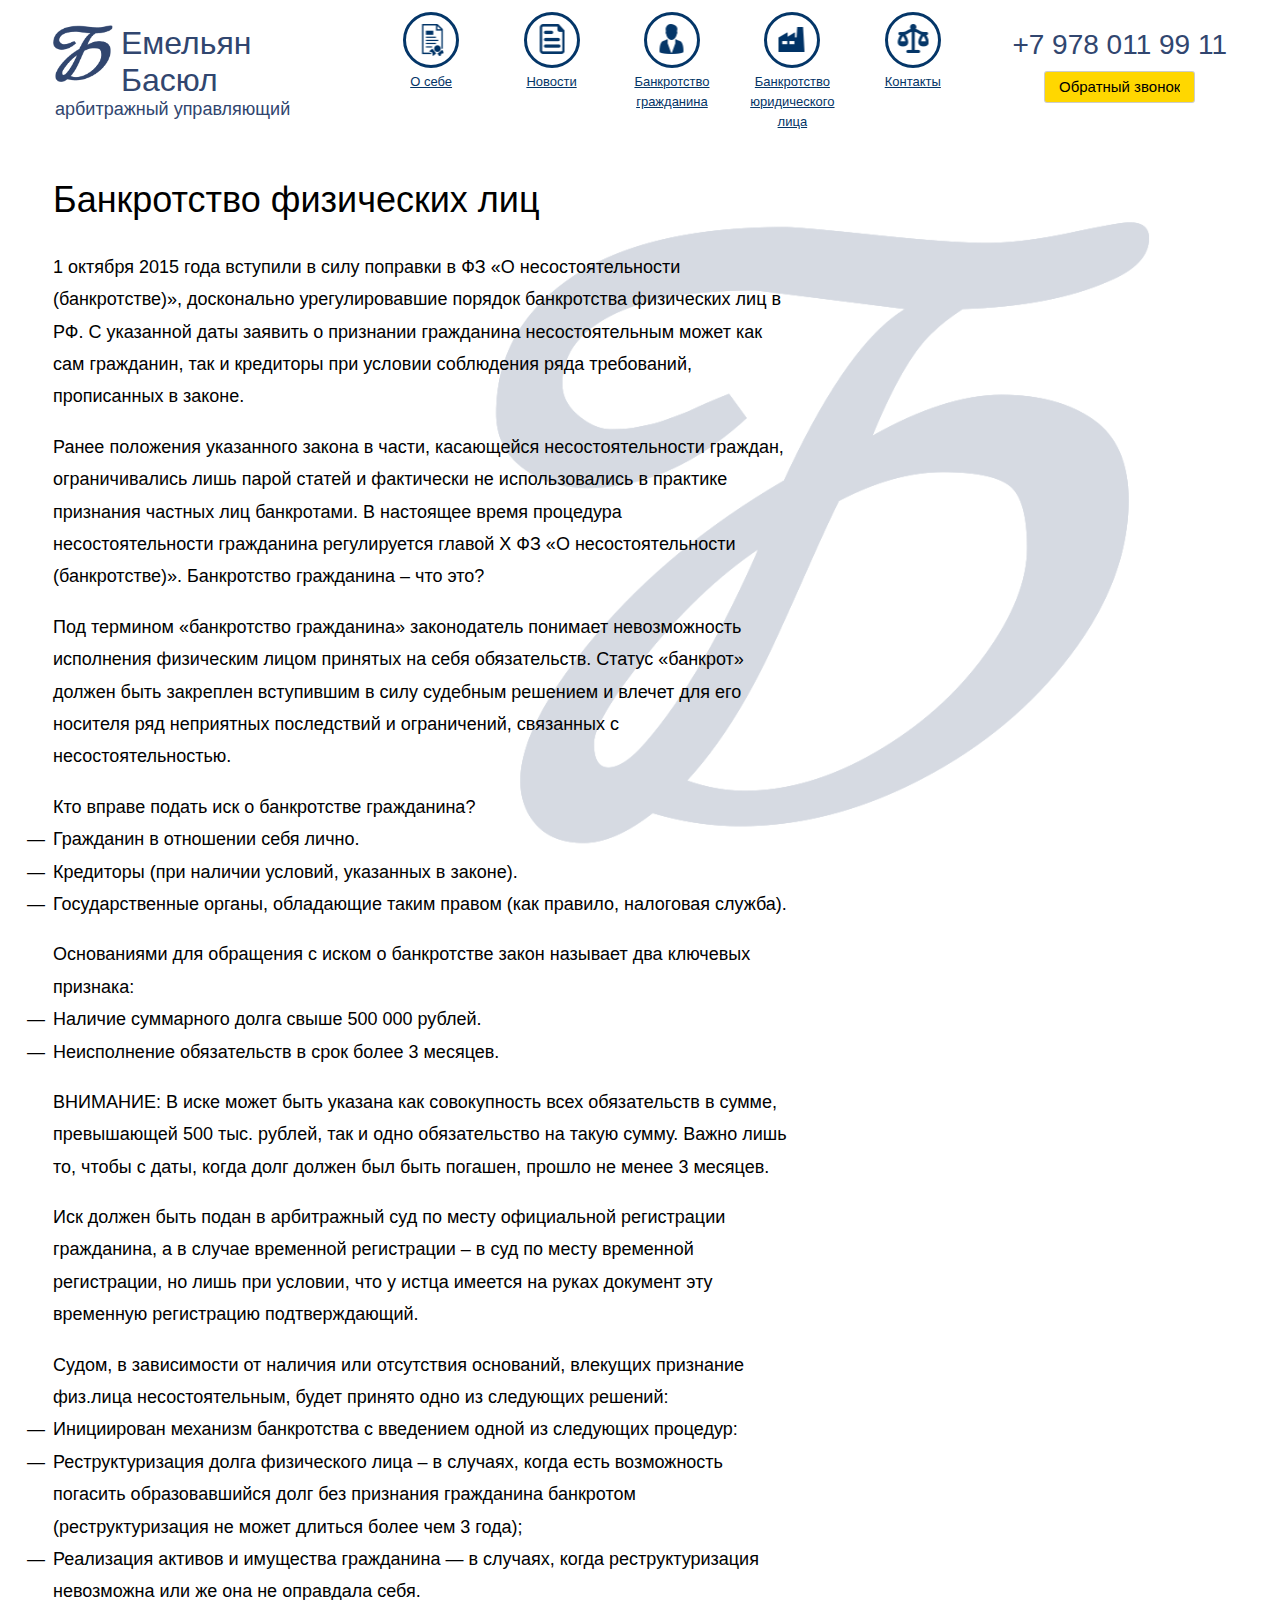
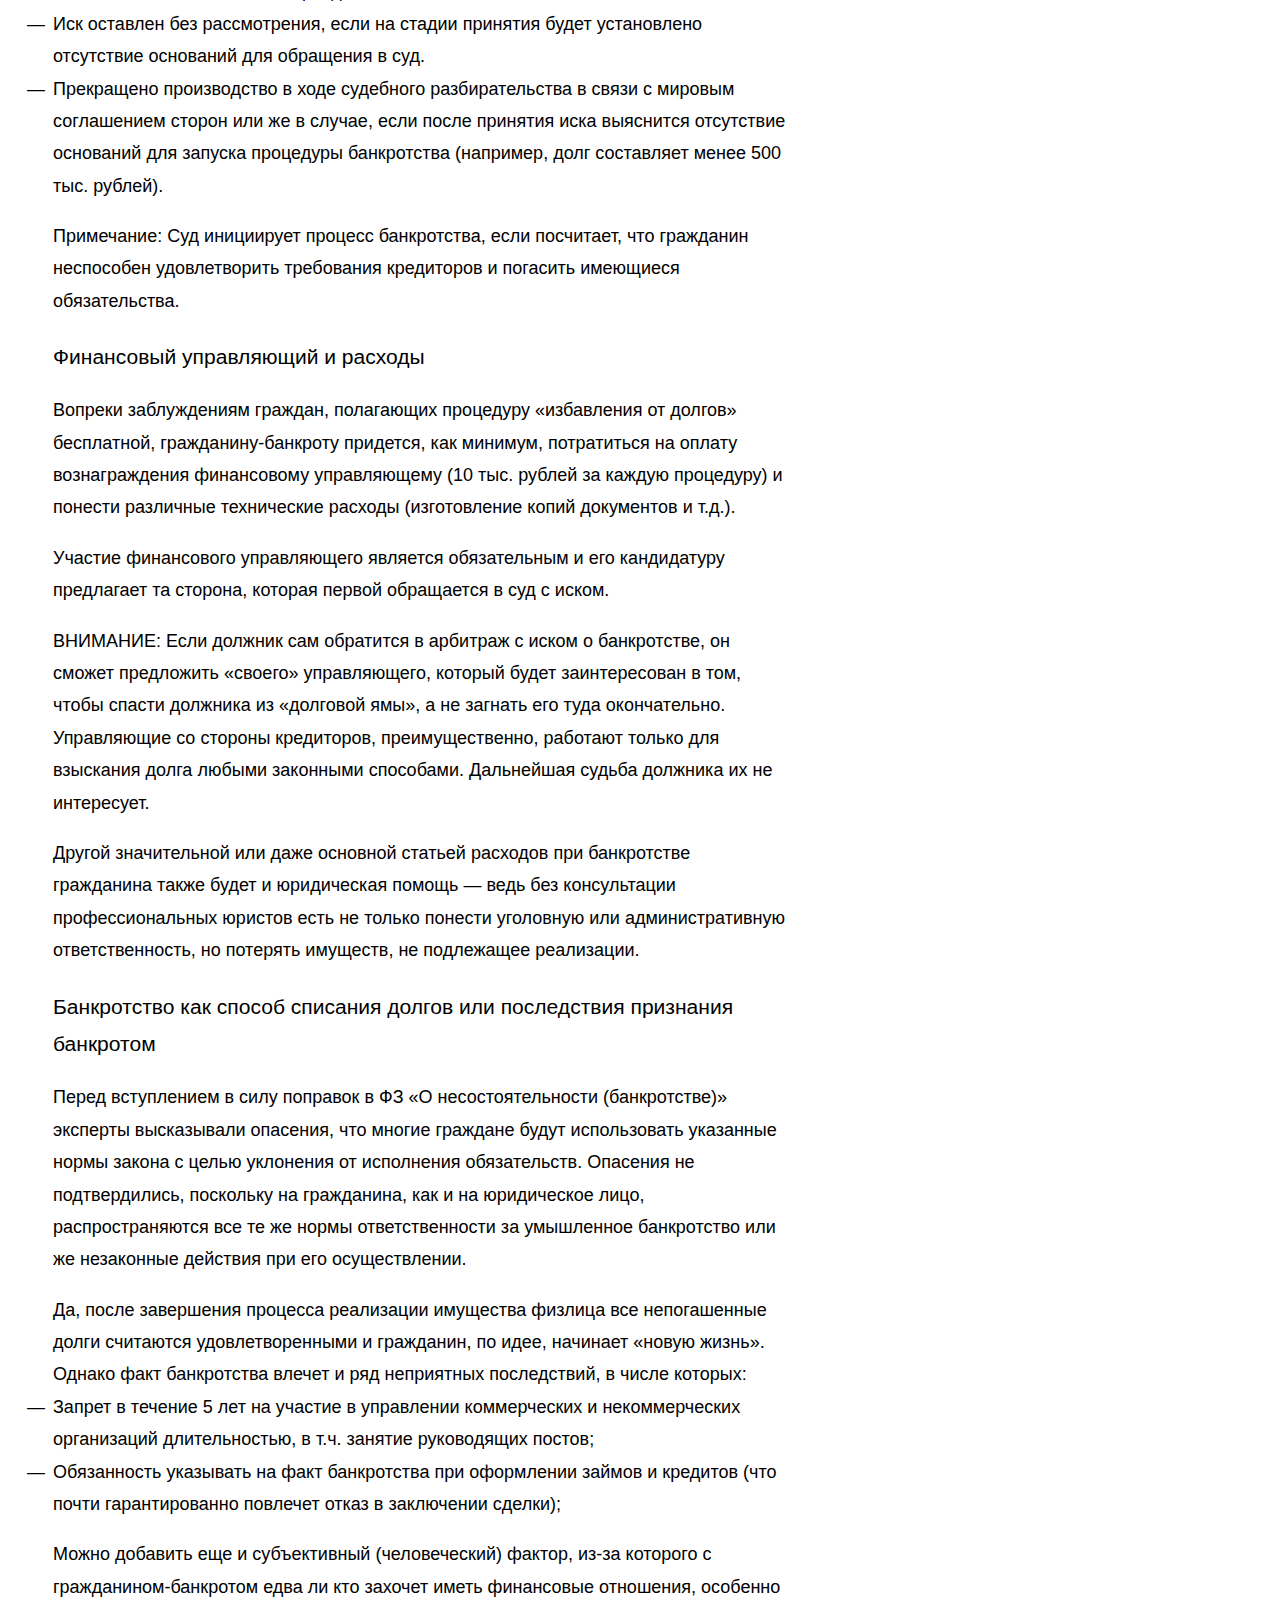
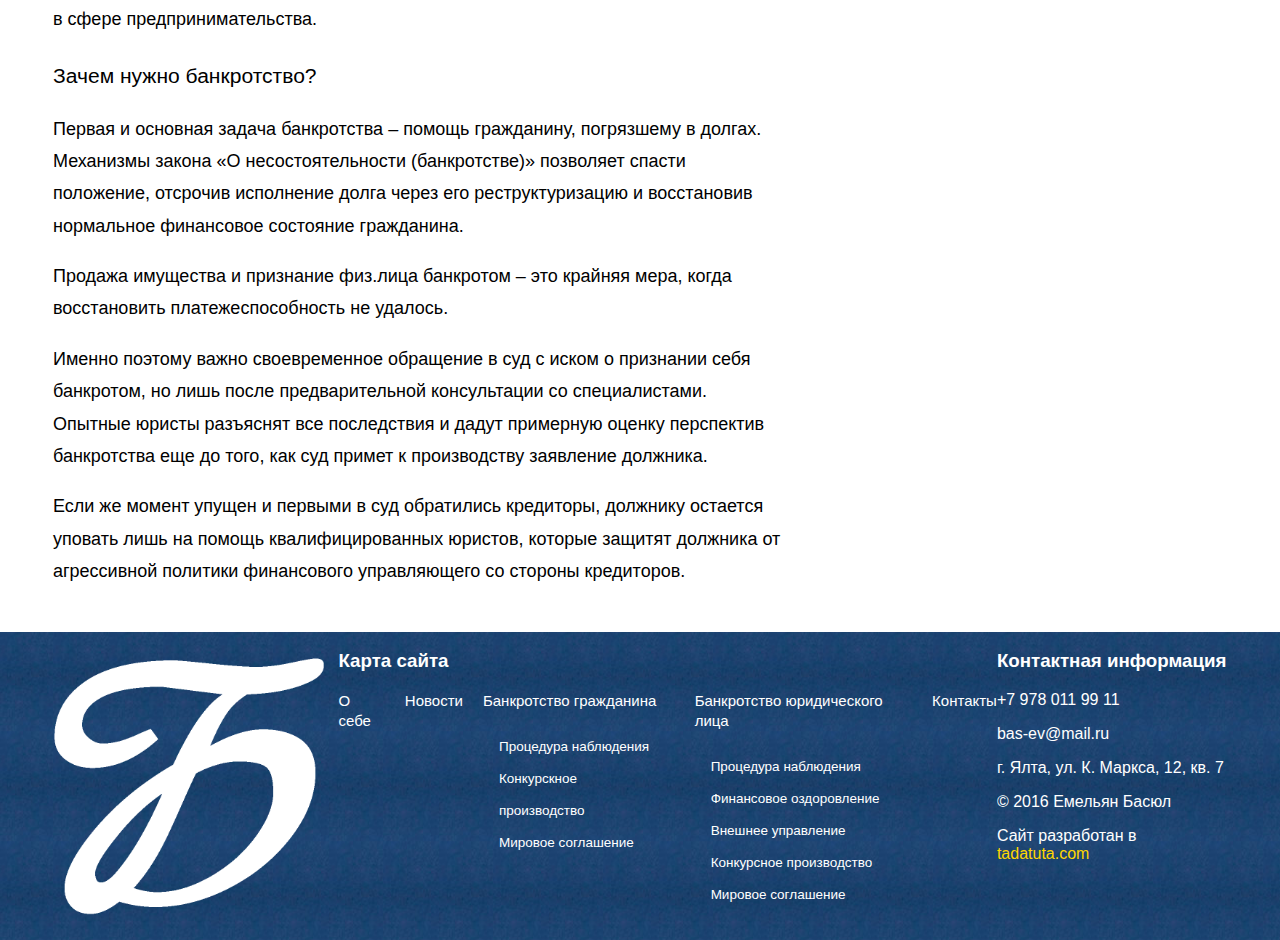
<file: bankruptcy/index.html>
<!DOCTYPE html><html class="ua_js_no"><head><meta charset="utf-8"><meta http-equiv="X-UA-Compatible" content="IE=edge"><title>Банкротство гражданина</title><script>(function(e,c){e[c]=e[c].replace(/(ua_js_)no/g,"$1yes");})(document.documentElement,"className");</script><meta name="description" content="Арбитражный управляющий Емельян Басюл окажет комплексное сопровождение процедуры банкротства"><meta name="viewport" content="width=device-width, initial-scale=1"><link rel="stylesheet" href="//maxcdn.bootstrapcdn.com/font-awesome/4.3.0/css/font-awesome.min.css"><link rel="stylesheet" href="../index.min.css"><link rel="shortcut icon" href="favicon.ico" type="image/x-icon"><link rel="icon" href="favicon.ico" type="image/x-icon"><link rel="shortcut icon" href="/favicon.ico"></head><body class="page page_slug_bankruptcy i-bem" data-bem='{"page":{}}'><div class="header"><div class="page__section"><div class="header__contacts"><div class="header__line">+7 978 011 99 11</div><div class="header__line"><button class="button button_theme_islands button_size_l button_callback button__control page__callback i-bem" data-bem='{"button":{}}' role="button" type="button"><span class="button__text">Обратный звонок</span></button></div></div><a class="logo logo_dark" href="../"><div class="logo__name">Емельян Басюл</div><div class="logo__position">арбитражный управляющий</div></a><div class="nav nav_icons"><a class="link link__control nav__item nav__item_about i-bem" data-bem='{"link":{}}' role="link" href="../about/">О себе</a><a class="link link__control nav__item nav__item_news i-bem" data-bem='{"link":{}}' role="link" href="../news/">Новости</a><div class="nav__item nav__item_sit-submenu">Банкротство гражданина<ul class="nav__submenu"><a class="link link__control nav__submenu-item i-bem" data-bem='{"link":{}}' role="link" href="../sit-supervision/">Процедура наблюдения</a><a class="link link__control nav__submenu-item i-bem" data-bem='{"link":{}}' role="link" href="../sit-proceedings/">Конкурскное производство</a><a class="link link__control nav__submenu-item i-bem" data-bem='{"link":{}}' role="link" href="../sit-agreement/">Мировое соглашение</a></ul></div><div class="nav__item nav__item_submenu">Банкротство юридического лица<ul class="nav__submenu"><a class="link link__control nav__submenu-item i-bem" data-bem='{"link":{}}' role="link" href="../supervision-procedure/">Процедура наблюдения</a><a class="link link__control nav__submenu-item i-bem" data-bem='{"link":{}}' role="link" href="../financial-recovery/">Финансовое оздоровление</a><a class="link link__control nav__submenu-item i-bem" data-bem='{"link":{}}' role="link" href="../external-management/">Внешнее управление</a><a class="link link__control nav__submenu-item i-bem" data-bem='{"link":{}}' role="link" href="../bankruptcy-proceedings/">Конкурсное производство</a><a class="link link__control nav__submenu-item i-bem" data-bem='{"link":{}}' role="link" href="../settlement-agreement/">Мировое соглашение</a></ul></div><a class="link link__control nav__item nav__item_contacts i-bem" data-bem='{"link":{}}' role="link" href="../contacts/">Контакты</a></div></div></div><div class="content"><div class="content__inner page__section"><h1 id="-">Банкротство физических лиц</h1>
<p>1 октября 2015 года вступили в силу поправки в ФЗ «О несостоятельности (банкротстве)», досконально урегулировавшие порядок банкротства физических лиц в РФ. С указанной даты заявить о признании гражданина несостоятельным может как сам гражданин, так и кредиторы при условии соблюдения ряда требований, прописанных в законе.</p>
<p>Ранее положения указанного закона в части, касающейся несостоятельности граждан, ограничивались лишь парой статей и фактически не использовались в практике признания частных лиц банкротами. В настоящее время процедура несостоятельности гражданина регулируется главой X ФЗ «О несостоятельности (банкротстве)».
Банкротство гражданина – что это?</p>
<p>Под термином «банкротство гражданина» законодатель понимает невозможность исполнения физическим лицом принятых на себя обязательств. Статус «банкрот» должен быть закреплен вступившим в силу судебным решением и влечет для его носителя ряд неприятных последствий и ограничений, связанных с несостоятельностью.</p>
<p>Кто вправе подать иск о банкротстве гражданина?</p>
<ul>
<li>Гражданин в отношении себя лично.</li>
<li>Кредиторы (при наличии условий, указанных в законе).</li>
<li>Государственные органы, обладающие таким правом (как правило, налоговая служба).</li>
</ul>
<p>Основаниями для обращения с иском о банкротстве закон называет два ключевых признака:</p>
<ul>
<li>Наличие суммарного долга свыше 500 000 рублей.</li>
<li>Неисполнение обязательств в срок более 3 месяцев.</li>
</ul>
<p>ВНИМАНИЕ: В иске может быть указана как совокупность всех обязательств в сумме, превышающей 500 тыс. рублей, так и одно обязательство на такую сумму. Важно лишь то, чтобы с даты, когда долг должен был быть погашен, прошло не менее 3 месяцев.</p>
<p>Иск должен быть подан в арбитражный суд по месту официальной регистрации гражданина, а в случае временной регистрации – в суд по месту временной регистрации, но лишь при условии, что у истца имеется на руках документ эту временную регистрацию подтверждающий.</p>
<p>Судом, в зависимости от наличия или отсутствия оснований, влекущих признание физ.лица несостоятельным, будет принято одно из следующих решений:</p>
<ul>
<li>Инициирован механизм банкротства с введением одной из следующих процедур:</li>
<li>Реструктуризация долга физического лица – в случаях, когда есть возможность погасить образовавшийся долг без признания гражданина банкротом (реструктуризация не может длиться более чем 3 года);</li>
<li>Реализация активов и имущества гражданина — в случаях, когда реструктуризация невозможна или же она не оправдала себя.</li>
<li>Иск оставлен без рассмотрения, если на стадии принятия будет установлено отсутствие оснований для обращения в суд.</li>
<li>Прекращено производство в ходе судебного разбирательства в связи с мировым соглашением сторон или же в случае, если после принятия иска выяснится отсутствие оснований для запуска процедуры банкротства (например, долг составляет менее 500 тыс. рублей).</li>
</ul>
<p>Примечание: Суд инициирует процесс банкротства, если посчитает, что гражданин неспособен удовлетворить требования кредиторов и погасить имеющиеся обязательства.</p>
<h3 id="-">Финансовый управляющий и расходы</h3>
<p>Вопреки заблуждениям граждан, полагающих процедуру «избавления от долгов» бесплатной, гражданину-банкроту придется, как минимум, потратиться на оплату вознаграждения финансовому управляющему (10 тыс. рублей за каждую процедуру) и понести различные технические расходы (изготовление копий документов и т.д.).</p>
<p>Участие финансового управляющего является обязательным и его кандидатуру предлагает та сторона, которая первой обращается в суд с иском.</p>
<p>ВНИМАНИЕ: Если должник сам обратится в арбитраж с иском о банкротстве, он сможет предложить «своего» управляющего, который будет заинтересован в том, чтобы спасти должника из «долговой ямы», а не загнать его туда окончательно. Управляющие со стороны кредиторов, преимущественно, работают только для взыскания долга любыми законными способами. Дальнейшая судьба должника их не интересует.</p>
<p>Другой значительной или даже основной статьей расходов при банкротстве гражданина также будет и юридическая помощь  — ведь без консультации профессиональных юристов есть не только понести уголовную или административную ответственность, но потерять имуществ, не подлежащее реализации.</p>
<h3 id="-">Банкротство как способ списания долгов или последствия признания банкротом</h3>
<p>Перед вступлением в силу поправок в ФЗ «О несостоятельности (банкротстве)» эксперты высказывали опасения, что многие граждане будут использовать указанные нормы закона с целью уклонения от исполнения обязательств. Опасения не подтвердились, поскольку на гражданина, как и на юридическое лицо, распространяются все те же нормы ответственности за умышленное банкротство или же незаконные действия при его осуществлении.</p>
<p>Да, после завершения процесса реализации имущества физлица все непогашенные долги считаются удовлетворенными и гражданин, по идее, начинает «новую жизнь». Однако факт банкротства влечет и ряд неприятных последствий, в числе которых:</p>
<ul>
<li>Запрет в течение 5 лет на участие в управлении коммерческих и некоммерческих организаций длительностью, в т.ч. занятие руководящих постов;</li>
<li>Обязанность указывать на факт банкротства при оформлении займов и кредитов (что почти гарантированно повлечет отказ в заключении сделки);</li>
</ul>
<p>Можно добавить еще и субъективный (человеческий) фактор, из-за которого с гражданином-банкротом едва ли кто захочет иметь финансовые отношения, особенно в сфере предпринимательства.</p>
<h3 id="-">Зачем нужно банкротство?</h3>
<p>Первая и основная задача банкротства – помощь гражданину, погрязшему в долгах. Механизмы закона «О несостоятельности (банкротстве)» позволяет спасти положение, отсрочив исполнение долга через его реструктуризацию и восстановив нормальное финансовое состояние гражданина.</p>
<p>Продажа имущества и признание физ.лица банкротом – это крайняя мера, когда восстановить платежеспособность не удалось.</p>
<p>Именно поэтому важно своевременное обращение в суд с иском о признании себя банкротом, но лишь после предварительной консультации со специалистами. Опытные юристы разъяснят все последствия и дадут примерную оценку перспектив банкротства еще до того, как суд примет к производству заявление должника.</p>
<p>Если же момент упущен и первыми в суд обратились кредиторы, должнику остается уповать лишь на помощь квалифицированных юристов, которые защитят должника от агрессивной политики финансового управляющего со стороны кредиторов.</p>
</div></div><div class="modal modal_theme_islands modal_autoclosable popup popup_autoclosable page__callback-modal i-bem" data-bem='{"modal":{},"popup":{"zIndexGroupLevel":20}}' role="dialog" aria-hidden="true"><div class="modal__table"><div class="modal__cell"><div class="modal__content"><form class="consultation" action="https://formspree.io/your@email.com" method="POST"><h2>Консультация</h2><p>Оставьте заявку прямо сейчас и наш адвокат поможет найти решение вашей проблемы!</p><span class="input input_theme_islands input_size_l consultation__name i-bem" data-bem='{"input":{}}'><span class="input__box"><input class="input__control" name="name" placeholder="Ваше имя"></span></span><span class="input input_theme_islands input_size_l consultation__phone i-bem" data-bem='{"input":{}}'><span class="input__box"><input class="input__control" name="phone" placeholder="Ваш телефон"></span></span><span class="input input_theme_islands input_size_l consultation__email i-bem" data-bem='{"input":{}}'><span class="input__box"><input class="input__control" name="email" placeholder="Адрес электропочты"></span></span><div class="consultation__confirm"><button class="button button_theme_islands button_size_l button_type_submit button__control i-bem" data-bem='{"button":{}}' role="button" type="submit"><span class="button__text">Получить консультацию</span></button></div></form></div></div></div></div><div class="footer"><div class="footer__inner page__section clearfix"><div class="footer__left"></div><div class="footer__center"><h3>Карта сайта</h3><div class="nav nav_footer"><a class="link link__control nav__item nav__item_about i-bem" data-bem='{"link":{}}' role="link" href="../about/">О себе</a><a class="link link__control nav__item nav__item_news i-bem" data-bem='{"link":{}}' role="link" href="../news/">Новости</a><div class="nav__item nav__item_sit-submenu">Банкротство гражданина<ul class="nav__submenu"><a class="link link__control nav__submenu-item i-bem" data-bem='{"link":{}}' role="link" href="../sit-supervision/">Процедура наблюдения</a><a class="link link__control nav__submenu-item i-bem" data-bem='{"link":{}}' role="link" href="../sit-proceedings/">Конкурскное производство</a><a class="link link__control nav__submenu-item i-bem" data-bem='{"link":{}}' role="link" href="../sit-agreement/">Мировое соглашение</a></ul></div><div class="nav__item nav__item_submenu">Банкротство юридического лица<ul class="nav__submenu"><a class="link link__control nav__submenu-item i-bem" data-bem='{"link":{}}' role="link" href="../supervision-procedure/">Процедура наблюдения</a><a class="link link__control nav__submenu-item i-bem" data-bem='{"link":{}}' role="link" href="../financial-recovery/">Финансовое оздоровление</a><a class="link link__control nav__submenu-item i-bem" data-bem='{"link":{}}' role="link" href="../external-management/">Внешнее управление</a><a class="link link__control nav__submenu-item i-bem" data-bem='{"link":{}}' role="link" href="../bankruptcy-proceedings/">Конкурсное производство</a><a class="link link__control nav__submenu-item i-bem" data-bem='{"link":{}}' role="link" href="../settlement-agreement/">Мировое соглашение</a></ul></div><a class="link link__control nav__item nav__item_contacts i-bem" data-bem='{"link":{}}' role="link" href="../contacts/">Контакты</a></div></div><div class="footer__right"><h3>Контактная информация</h3><p>+7 978 011 99 11</p><p>bas-ev@mail.ru</p><p>г. Ялта, ул. К. Маркса, 12, кв. 7</p><p>© 2016 Емельян Басюл</p><div class="copyright">Сайт разработан в <a class="link link__control footer__link i-bem" data-bem='{"link":{}}' role="link" href="http://tadatuta.com/">tadatuta.com</a></div></div></div></div><noscript><img src="https://mc.yandex.ru/watch/35026240" style="position:absolute; left:-9999px;" alt=""></noscript><script src="../index.min.js"></script><div class="info-modal i-bem" data-bem='{"info-modal":{}}'><div class="modal modal_autoclosable modal_theme_islands popup popup_autoclosable i-bem" data-bem='{"modal":{},"popup":{"zIndexGroupLevel":20}}' role="dialog" aria-hidden="true"><div class="modal__table"><div class="modal__cell"><div class="modal__content"></div></div></div></div></div></body></html>
</file>
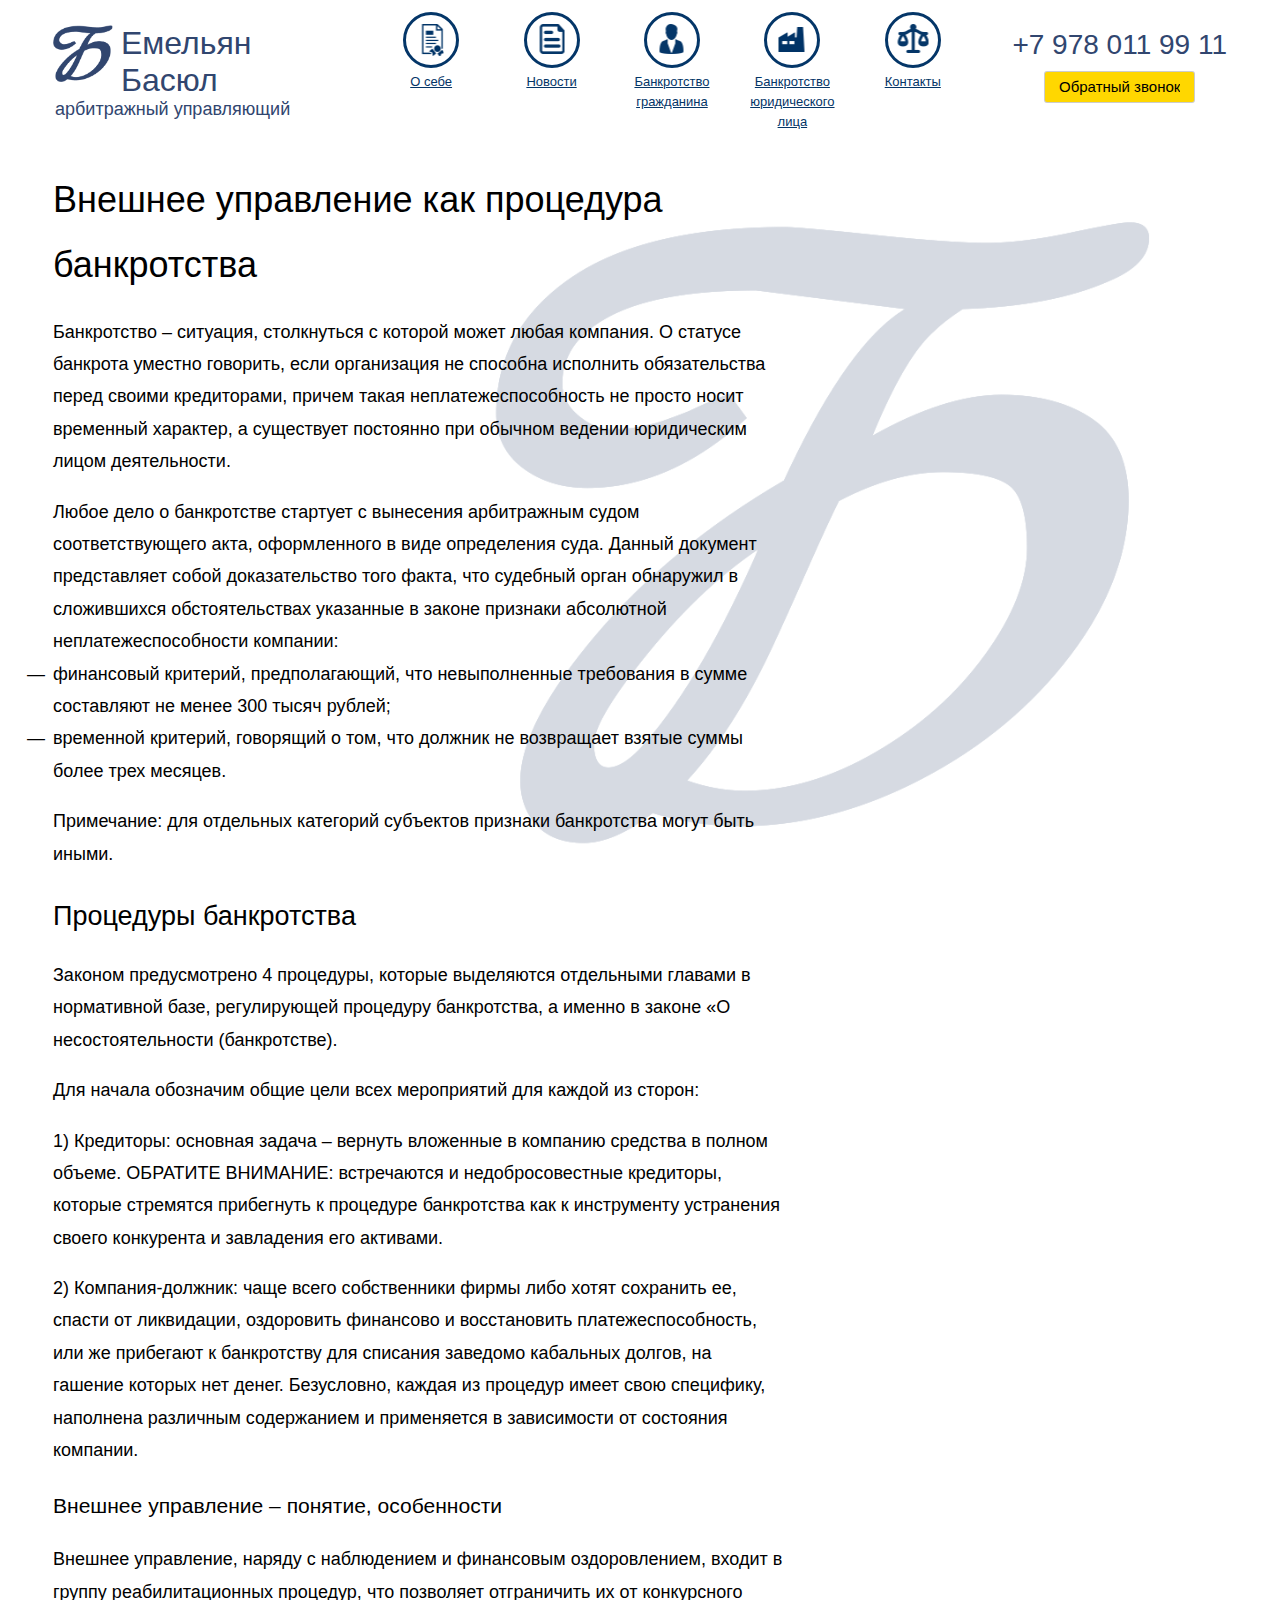
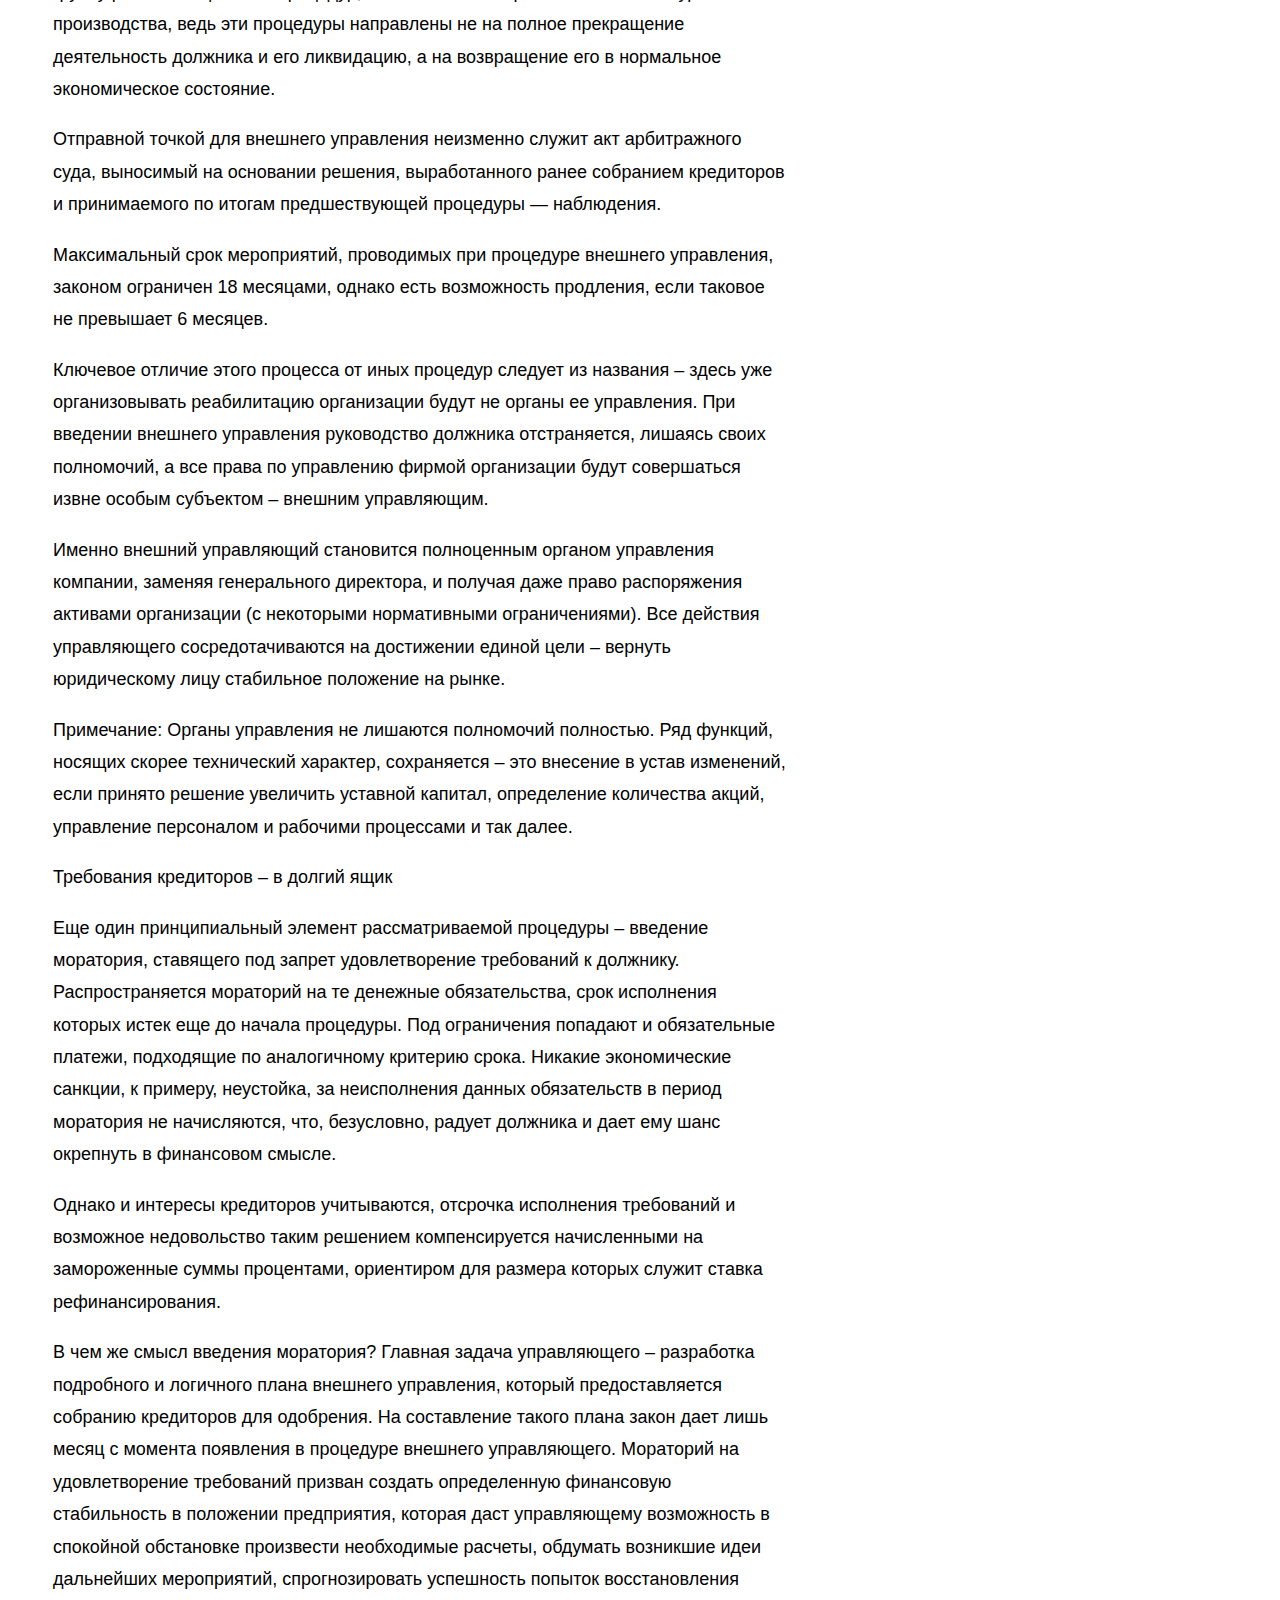
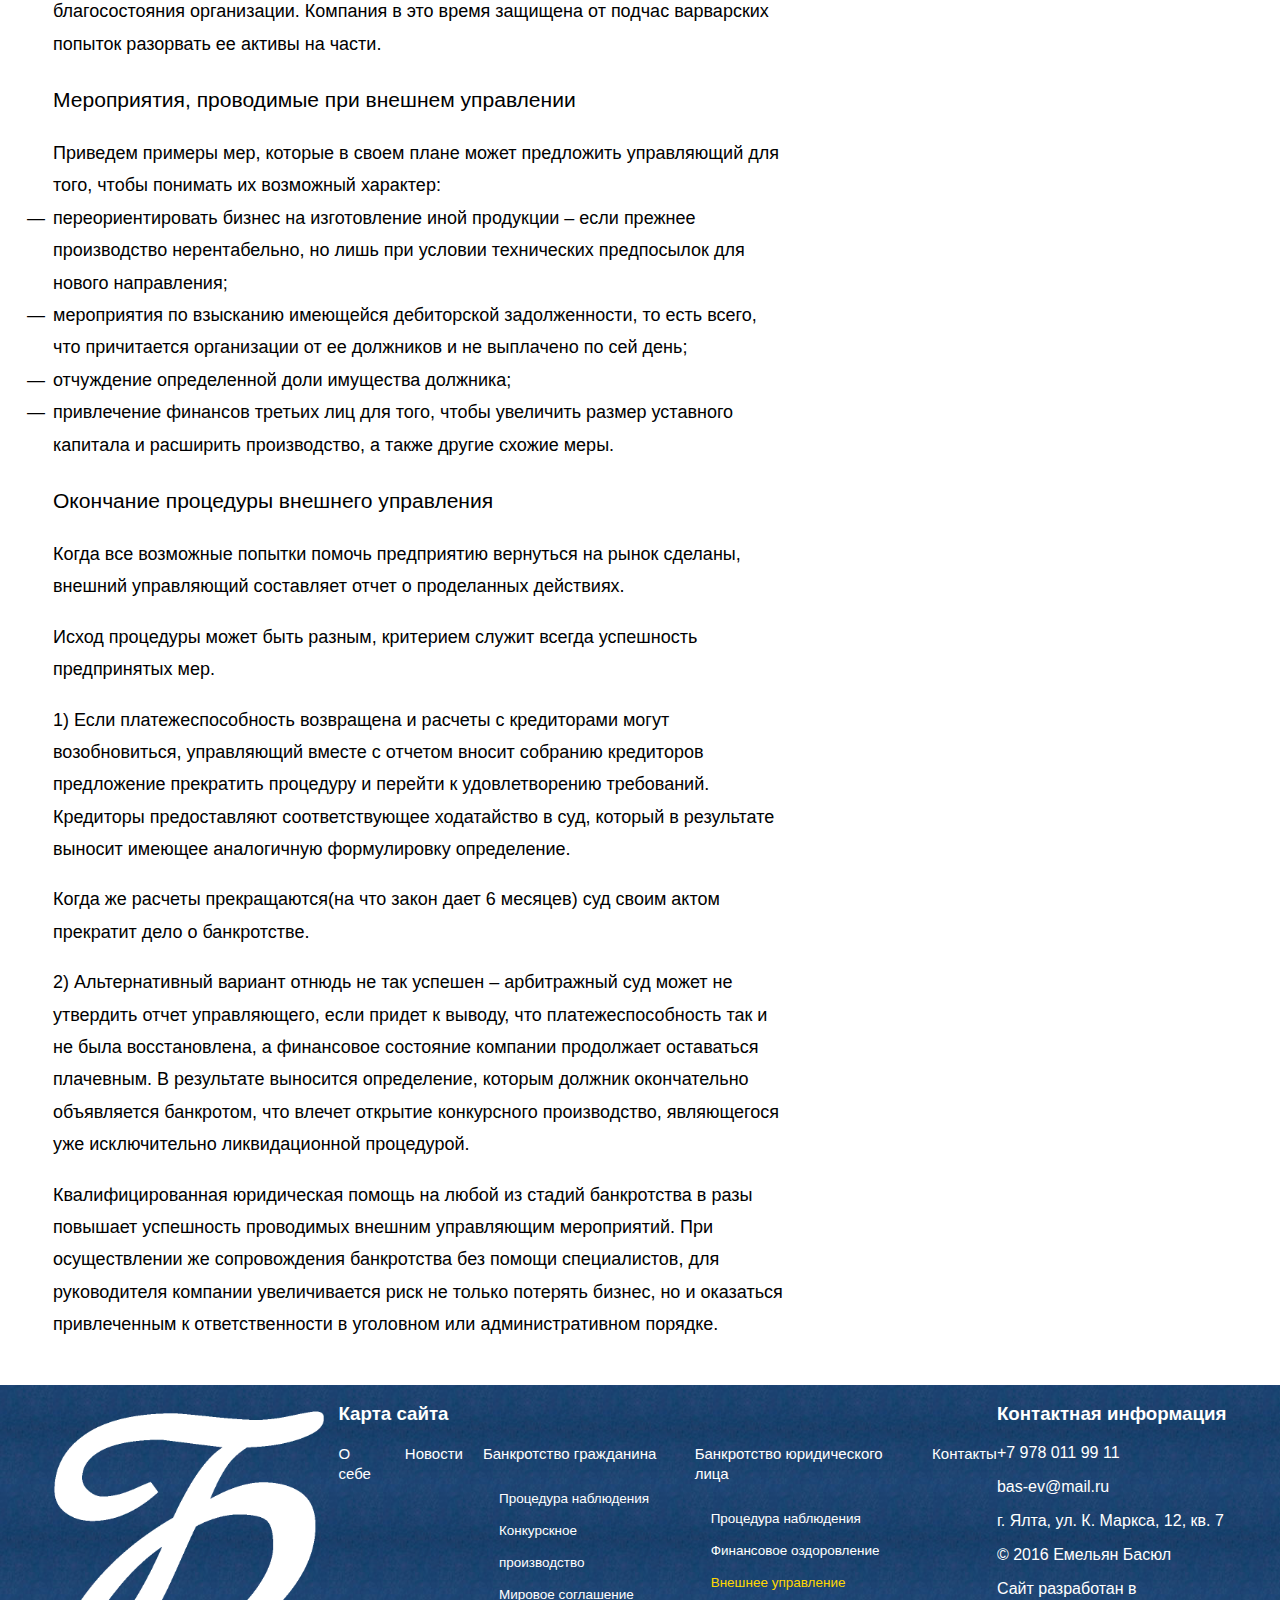
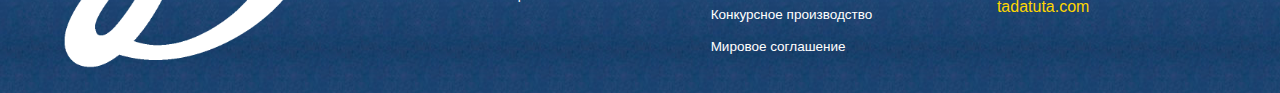
<file: external-management/index.html>
<!DOCTYPE html><html class="ua_js_no"><head><meta charset="utf-8"><meta http-equiv="X-UA-Compatible" content="IE=edge"><title>Внешнее управление</title><script>(function(e,c){e[c]=e[c].replace(/(ua_js_)no/g,"$1yes");})(document.documentElement,"className");</script><meta name="description" content="Арбитражный управляющий Емельян Басюл окажет комплексное сопровождение процедуры банкротства"><meta name="viewport" content="width=device-width, initial-scale=1"><link rel="stylesheet" href="//maxcdn.bootstrapcdn.com/font-awesome/4.3.0/css/font-awesome.min.css"><link rel="stylesheet" href="../index.min.css"><link rel="shortcut icon" href="favicon.ico" type="image/x-icon"><link rel="icon" href="favicon.ico" type="image/x-icon"><link rel="shortcut icon" href="/favicon.ico"></head><body class="page page_slug_external-management i-bem" data-bem='{"page":{}}'><div class="header"><div class="page__section"><div class="header__contacts"><div class="header__line">+7 978 011 99 11</div><div class="header__line"><button class="button button_theme_islands button_size_l button_callback button__control page__callback i-bem" data-bem='{"button":{}}' role="button" type="button"><span class="button__text">Обратный звонок</span></button></div></div><a class="logo logo_dark" href="../"><div class="logo__name">Емельян Басюл</div><div class="logo__position">арбитражный управляющий</div></a><div class="nav nav_icons"><a class="link link__control nav__item nav__item_about i-bem" data-bem='{"link":{}}' role="link" href="../about/">О себе</a><a class="link link__control nav__item nav__item_news i-bem" data-bem='{"link":{}}' role="link" href="../news/">Новости</a><div class="nav__item nav__item_sit-submenu">Банкротство гражданина<ul class="nav__submenu"><a class="link link__control nav__submenu-item i-bem" data-bem='{"link":{}}' role="link" href="../sit-supervision/">Процедура наблюдения</a><a class="link link__control nav__submenu-item i-bem" data-bem='{"link":{}}' role="link" href="../sit-proceedings/">Конкурскное производство</a><a class="link link__control nav__submenu-item i-bem" data-bem='{"link":{}}' role="link" href="../sit-agreement/">Мировое соглашение</a></ul></div><div class="nav__item nav__item_submenu">Банкротство юридического лица<ul class="nav__submenu"><a class="link link__control nav__submenu-item i-bem" data-bem='{"link":{}}' role="link" href="../supervision-procedure/">Процедура наблюдения</a><a class="link link__control nav__submenu-item i-bem" data-bem='{"link":{}}' role="link" href="../financial-recovery/">Финансовое оздоровление</a><li class="nav__submenu-item nav__submenu-item_active">Внешнее управление</li><a class="link link__control nav__submenu-item i-bem" data-bem='{"link":{}}' role="link" href="../bankruptcy-proceedings/">Конкурсное производство</a><a class="link link__control nav__submenu-item i-bem" data-bem='{"link":{}}' role="link" href="../settlement-agreement/">Мировое соглашение</a></ul></div><a class="link link__control nav__item nav__item_contacts i-bem" data-bem='{"link":{}}' role="link" href="../contacts/">Контакты</a></div></div></div><div class="content"><div class="content__inner page__section"><h1 id="-">Внешнее управление как процедура банкротства</h1>
<p>Банкротство – ситуация, столкнуться с которой может любая компания. О статусе банкрота уместно говорить, если организация не способна исполнить обязательства перед своими кредиторами, причем такая неплатежеспособность не просто носит временный характер, а существует постоянно при обычном ведении юридическим лицом деятельности.</p>
<p>Любое дело о банкротстве стартует с вынесения арбитражным судом соответствующего акта, оформленного в виде определения суда. Данный документ представляет собой доказательство того факта, что судебный орган обнаружил в сложившихся обстоятельствах указанные в законе признаки абсолютной неплатежеспособности компании:</p>
<ul>
<li>финансовый критерий, предполагающий, что невыполненные требования в сумме составляют не менее 300 тысяч рублей;</li>
<li>временной критерий, говорящий о том, что должник не возвращает взятые суммы более трех месяцев.</li>
</ul>
<p>Примечание: для отдельных категорий субъектов признаки банкротства могут быть иными.</p>
<h2 id="-">Процедуры банкротства</h2>
<p>Законом предусмотрено 4 процедуры, которые выделяются отдельными главами в нормативной базе, регулирующей процедуру банкротства, а именно в законе «О несостоятельности (банкротстве).</p>
<p>Для начала обозначим общие цели всех мероприятий для каждой из сторон:</p>
<p>1) Кредиторы: основная задача – вернуть вложенные в компанию средства в полном объеме.
ОБРАТИТЕ ВНИМАНИЕ: встречаются и недобросовестные кредиторы, которые стремятся прибегнуть к процедуре банкротства как к инструменту устранения своего конкурента и завладения его активами.</p>
<p>2) Компания-должник: чаще всего собственники фирмы либо хотят сохранить ее, спасти от ликвидации, оздоровить финансово и восстановить платежеспособность, или же прибегают к банкротству для списания заведомо кабальных долгов, на гашение которых нет денег.
Безусловно, каждая из процедур имеет свою специфику, наполнена различным содержанием и применяется в зависимости от состояния компании.</p>
<h3 id="-">Внешнее управление – понятие, особенности</h3>
<p>Внешнее управление, наряду с наблюдением и финансовым оздоровлением, входит в группу реабилитационных процедур, что позволяет отграничить их от конкурсного производства, ведь эти процедуры направлены не на полное прекращение деятельность должника и его ликвидацию, а на возвращение его в нормальное экономическое состояние.</p>
<p>Отправной точкой для внешнего управления неизменно служит акт арбитражного суда, выносимый на основании решения, выработанного ранее собранием кредиторов и принимаемого по итогам предшествующей процедуры — наблюдения.</p>
<p>Максимальный срок мероприятий, проводимых при процедуре внешнего управления, законом ограничен 18 месяцами, однако есть возможность продления, если таковое не превышает 6 месяцев.</p>
<p>Ключевое отличие этого процесса от иных процедур следует из названия – здесь уже организовывать реабилитацию организации будут не органы ее управления. При введении внешнего управления руководство должника отстраняется, лишаясь своих полномочий, а все права по управлению фирмой организации будут совершаться извне особым субъектом – внешним управляющим.</p>
<p>Именно внешний управляющий становится полноценным органом управления компании, заменяя генерального директора, и получая даже право распоряжения активами организации (с некоторыми нормативными ограничениями). Все действия управляющего сосредотачиваются на достижении единой цели – вернуть юридическому лицу стабильное положение на рынке.</p>
<p>Примечание: Органы управления не лишаются полномочий полностью. Ряд функций, носящих скорее технический характер, сохраняется – это внесение в устав изменений, если принято решение увеличить уставной капитал, определение количества акций, управление персоналом и рабочими процессами и так далее.</p>
<p>Требования кредиторов – в долгий ящик</p>
<p>Еще один принципиальный элемент рассматриваемой процедуры – введение моратория, ставящего под запрет удовлетворение требований к должнику. Распространяется мораторий на те денежные обязательства, срок исполнения которых истек еще до начала процедуры. Под ограничения попадают и обязательные платежи, подходящие по аналогичному критерию срока. Никакие экономические санкции, к примеру, неустойка, за неисполнения данных обязательств в период моратория не начисляются, что, безусловно, радует должника и дает ему шанс окрепнуть в финансовом смысле.</p>
<p>Однако и интересы кредиторов учитываются, отсрочка исполнения требований и возможное недовольство таким решением компенсируется начисленными на замороженные суммы процентами, ориентиром для размера которых служит ставка рефинансирования.</p>
<p>В чем же смысл введения моратория? Главная задача управляющего – разработка подробного и логичного плана внешнего управления, который предоставляется собранию кредиторов для одобрения.
На составление такого плана закон дает лишь месяц с момента появления в процедуре внешнего управляющего. Мораторий на удовлетворение требований призван создать определенную финансовую стабильность в положении предприятия, которая даст управляющему возможность в спокойной обстановке произвести необходимые расчеты, обдумать возникшие идеи дальнейших мероприятий, спрогнозировать успешность попыток восстановления благосостояния организации. Компания в это время защищена от подчас варварских попыток разорвать ее активы на части.</p>
<h3 id="-">Мероприятия, проводимые при внешнем управлении</h3>
<p>Приведем примеры мер, которые в своем плане может предложить управляющий для того, чтобы понимать их возможный характер:</p>
<ul>
<li>переориентировать бизнес на изготовление иной продукции – если прежнее производство нерентабельно, но лишь при условии технических предпосылок для нового направления;</li>
<li>мероприятия по взысканию имеющейся дебиторской задолженности, то есть всего, что причитается организации от ее должников и не выплачено по сей день;</li>
<li>отчуждение определенной доли имущества должника;</li>
<li>привлечение финансов третьих лиц для того, чтобы увеличить размер уставного капитала и расширить производство, а также другие схожие меры.</li>
</ul>
<h3 id="-">Окончание процедуры внешнего управления</h3>
<p>Когда все возможные попытки помочь предприятию вернуться на рынок сделаны, внешний управляющий составляет отчет о проделанных действиях.</p>
<p>Исход процедуры может быть разным, критерием служит всегда успешность предпринятых мер.</p>
<p>1) Если платежеспособность возвращена и расчеты с кредиторами могут возобновиться, управляющий вместе с отчетом вносит собранию кредиторов предложение прекратить процедуру и перейти к удовлетворению требований. Кредиторы предоставляют соответствующее ходатайство в суд, который в результате выносит имеющее аналогичную формулировку определение.</p>
<p>Когда же расчеты прекращаются(на что закон дает 6 месяцев) суд своим актом прекратит дело о банкротстве.</p>
<p>2) Альтернативный вариант отнюдь не так успешен – арбитражный суд может не утвердить отчет управляющего, если придет к выводу, что платежеспособность так и не была восстановлена, а финансовое состояние компании продолжает оставаться плачевным. В результате выносится определение, которым должник окончательно объявляется банкротом, что влечет открытие конкурсного производство, являющегося уже исключительно ликвидационной процедурой.</p>
<p>Квалифицированная юридическая помощь на любой из стадий банкротства в разы повышает успешность проводимых внешним управляющим мероприятий. При осуществлении же сопровождения банкротства без помощи специалистов, для руководителя компании увеличивается риск не только потерять бизнес, но и оказаться привлеченным к ответственности в уголовном или административном порядке.</p>
</div></div><div class="modal modal_theme_islands modal_autoclosable popup popup_autoclosable page__callback-modal i-bem" data-bem='{"modal":{},"popup":{"zIndexGroupLevel":20}}' role="dialog" aria-hidden="true"><div class="modal__table"><div class="modal__cell"><div class="modal__content"><form class="consultation" action="https://formspree.io/your@email.com" method="POST"><h2>Консультация</h2><p>Оставьте заявку прямо сейчас и наш адвокат поможет найти решение вашей проблемы!</p><span class="input input_theme_islands input_size_l consultation__name i-bem" data-bem='{"input":{}}'><span class="input__box"><input class="input__control" name="name" placeholder="Ваше имя"></span></span><span class="input input_theme_islands input_size_l consultation__phone i-bem" data-bem='{"input":{}}'><span class="input__box"><input class="input__control" name="phone" placeholder="Ваш телефон"></span></span><span class="input input_theme_islands input_size_l consultation__email i-bem" data-bem='{"input":{}}'><span class="input__box"><input class="input__control" name="email" placeholder="Адрес электропочты"></span></span><div class="consultation__confirm"><button class="button button_theme_islands button_size_l button_type_submit button__control i-bem" data-bem='{"button":{}}' role="button" type="submit"><span class="button__text">Получить консультацию</span></button></div></form></div></div></div></div><div class="footer"><div class="footer__inner page__section clearfix"><div class="footer__left"></div><div class="footer__center"><h3>Карта сайта</h3><div class="nav nav_footer"><a class="link link__control nav__item nav__item_about i-bem" data-bem='{"link":{}}' role="link" href="../about/">О себе</a><a class="link link__control nav__item nav__item_news i-bem" data-bem='{"link":{}}' role="link" href="../news/">Новости</a><div class="nav__item nav__item_sit-submenu">Банкротство гражданина<ul class="nav__submenu"><a class="link link__control nav__submenu-item i-bem" data-bem='{"link":{}}' role="link" href="../sit-supervision/">Процедура наблюдения</a><a class="link link__control nav__submenu-item i-bem" data-bem='{"link":{}}' role="link" href="../sit-proceedings/">Конкурскное производство</a><a class="link link__control nav__submenu-item i-bem" data-bem='{"link":{}}' role="link" href="../sit-agreement/">Мировое соглашение</a></ul></div><div class="nav__item nav__item_submenu">Банкротство юридического лица<ul class="nav__submenu"><a class="link link__control nav__submenu-item i-bem" data-bem='{"link":{}}' role="link" href="../supervision-procedure/">Процедура наблюдения</a><a class="link link__control nav__submenu-item i-bem" data-bem='{"link":{}}' role="link" href="../financial-recovery/">Финансовое оздоровление</a><li class="nav__submenu-item nav__submenu-item_active">Внешнее управление</li><a class="link link__control nav__submenu-item i-bem" data-bem='{"link":{}}' role="link" href="../bankruptcy-proceedings/">Конкурсное производство</a><a class="link link__control nav__submenu-item i-bem" data-bem='{"link":{}}' role="link" href="../settlement-agreement/">Мировое соглашение</a></ul></div><a class="link link__control nav__item nav__item_contacts i-bem" data-bem='{"link":{}}' role="link" href="../contacts/">Контакты</a></div></div><div class="footer__right"><h3>Контактная информация</h3><p>+7 978 011 99 11</p><p>bas-ev@mail.ru</p><p>г. Ялта, ул. К. Маркса, 12, кв. 7</p><p>© 2016 Емельян Басюл</p><div class="copyright">Сайт разработан в <a class="link link__control footer__link i-bem" data-bem='{"link":{}}' role="link" href="http://tadatuta.com/">tadatuta.com</a></div></div></div></div><noscript><img src="https://mc.yandex.ru/watch/35026240" style="position:absolute; left:-9999px;" alt=""></noscript><script src="../index.min.js"></script><div class="info-modal i-bem" data-bem='{"info-modal":{}}'><div class="modal modal_autoclosable modal_theme_islands popup popup_autoclosable i-bem" data-bem='{"modal":{},"popup":{"zIndexGroupLevel":20}}' role="dialog" aria-hidden="true"><div class="modal__table"><div class="modal__cell"><div class="modal__content"></div></div></div></div></div></body></html>
</file>
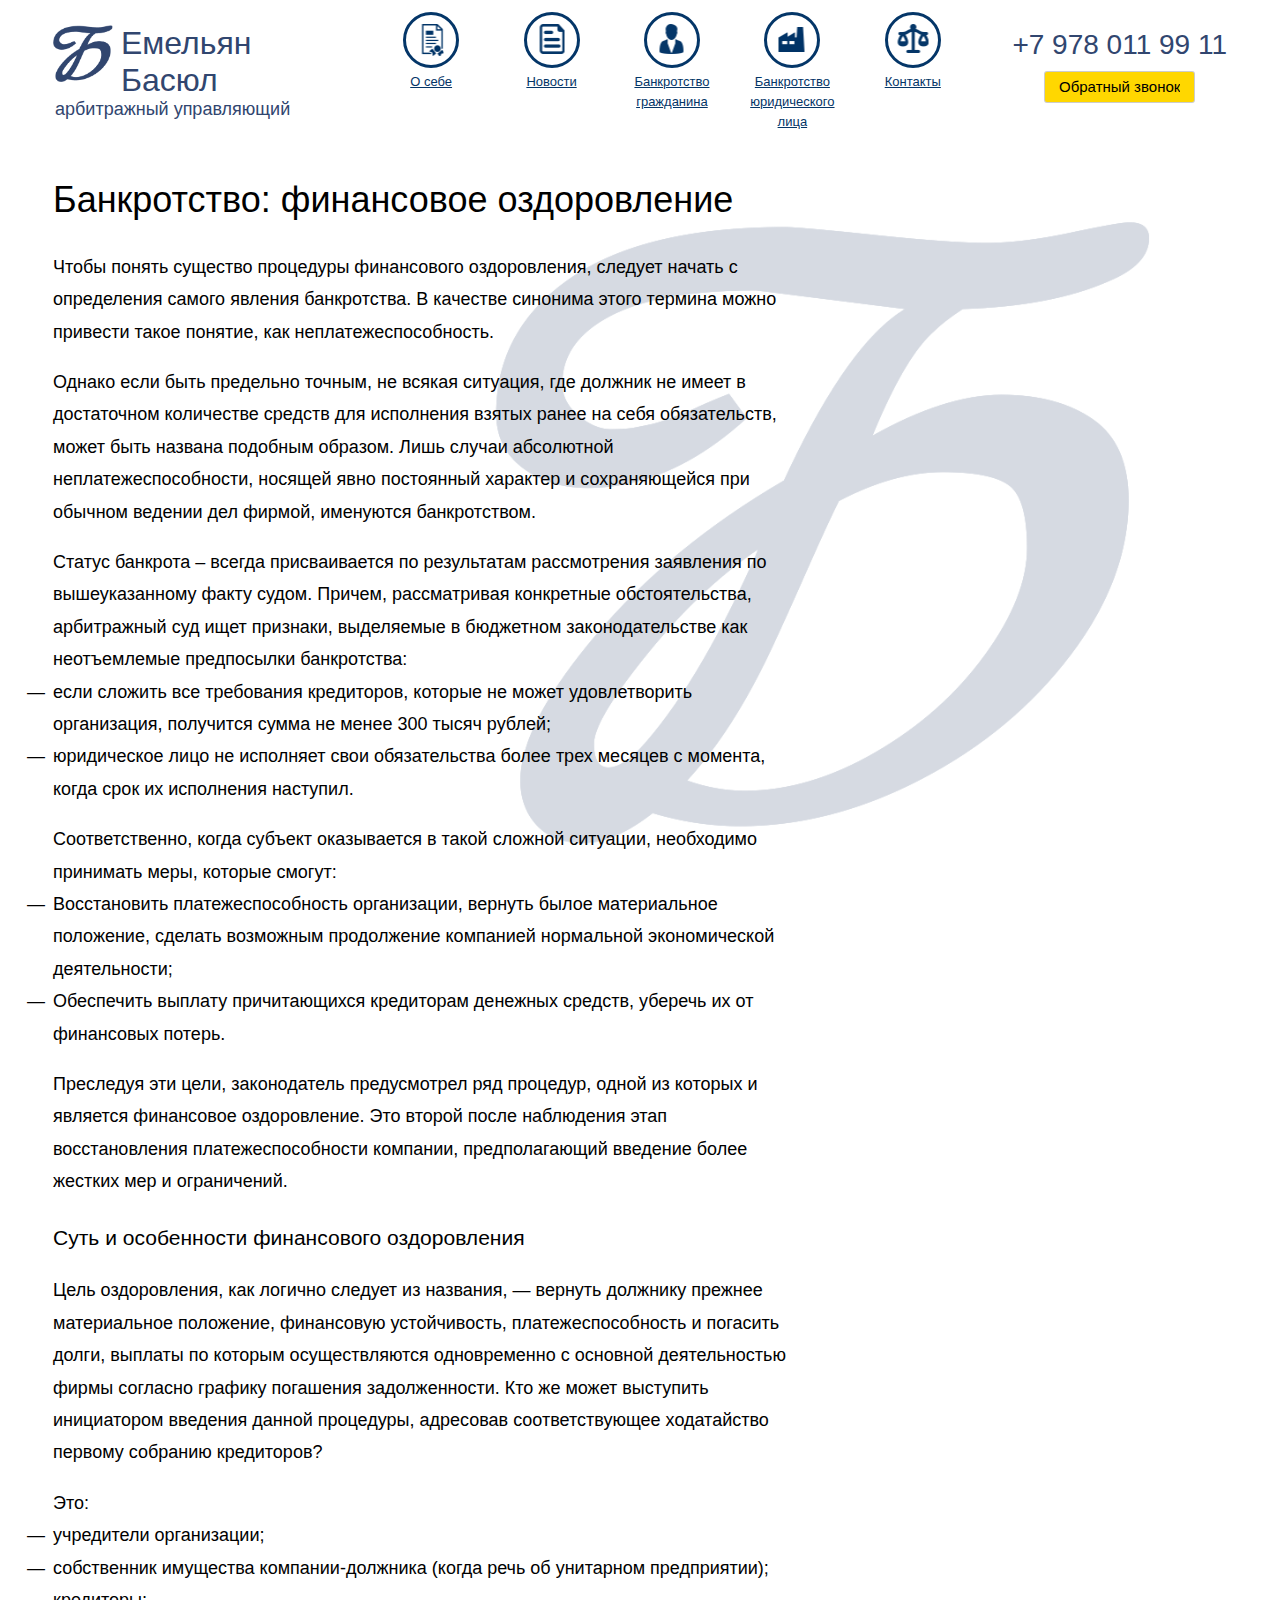
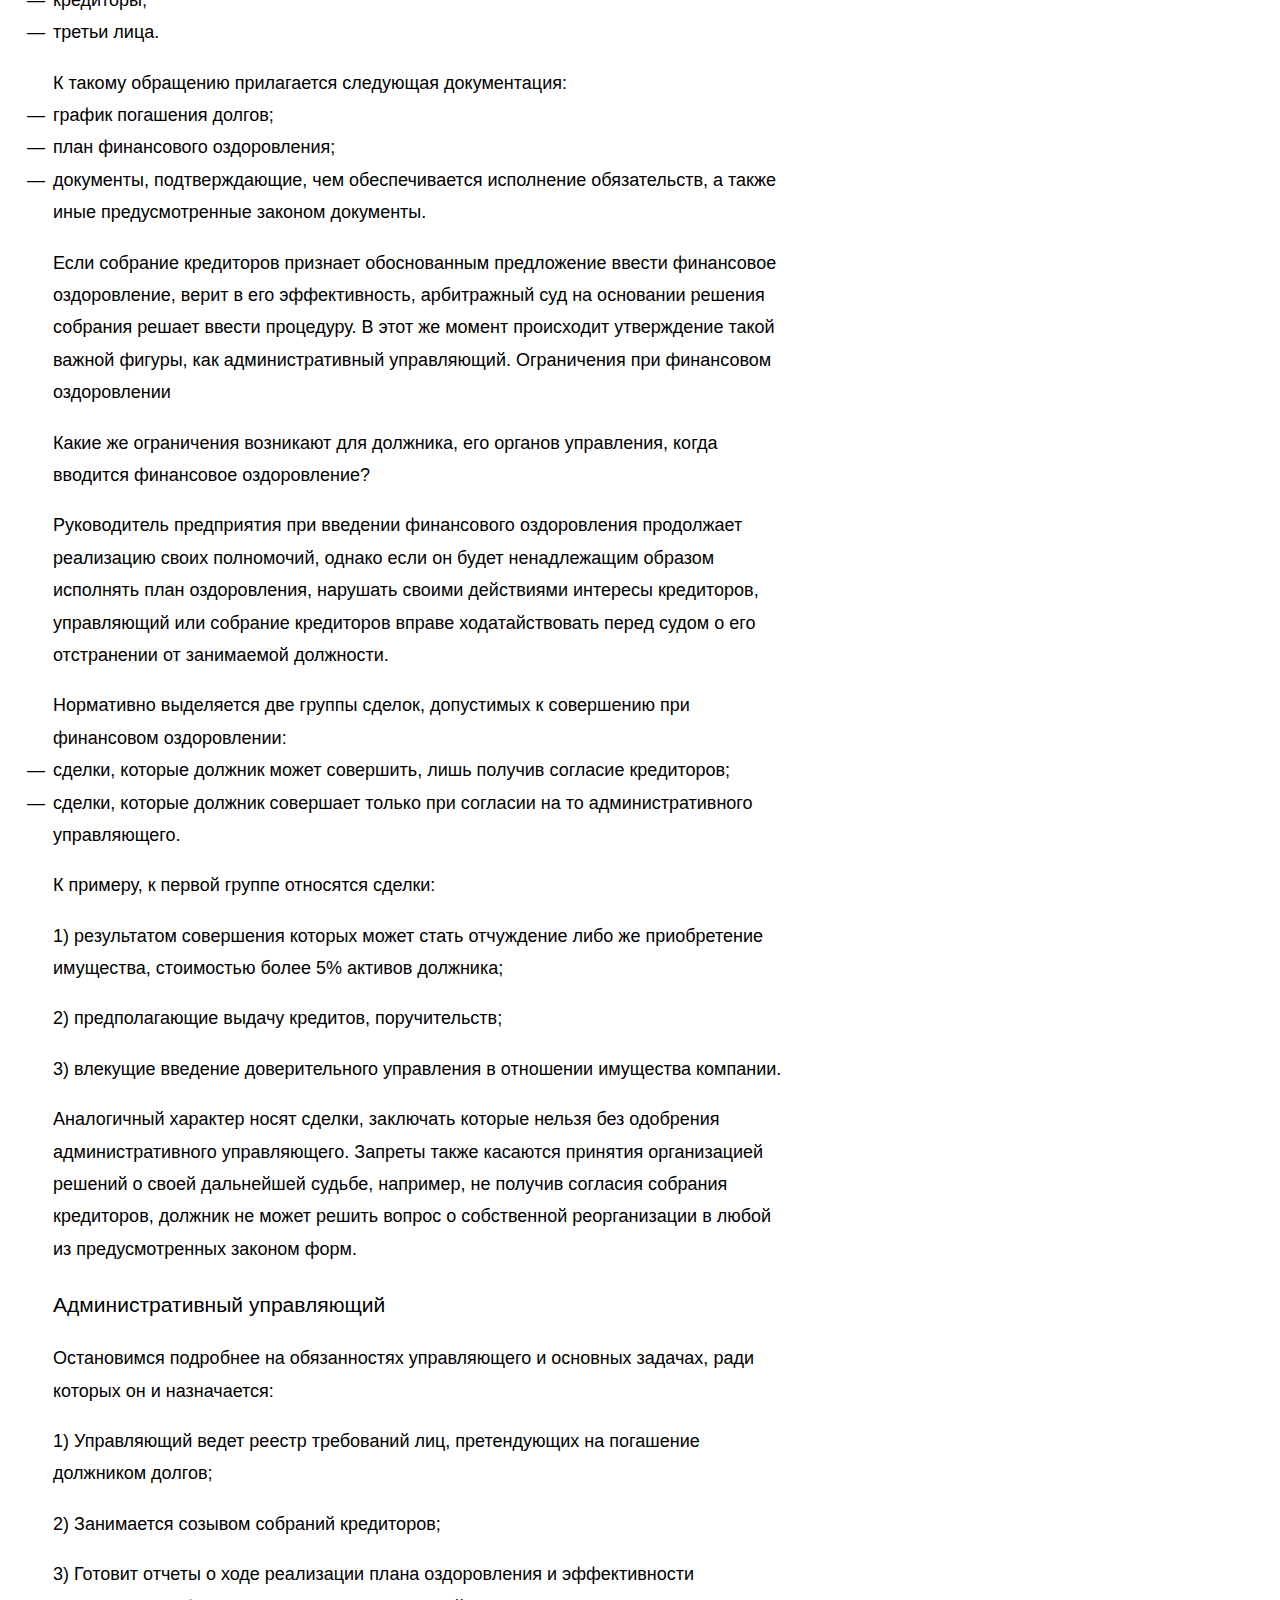
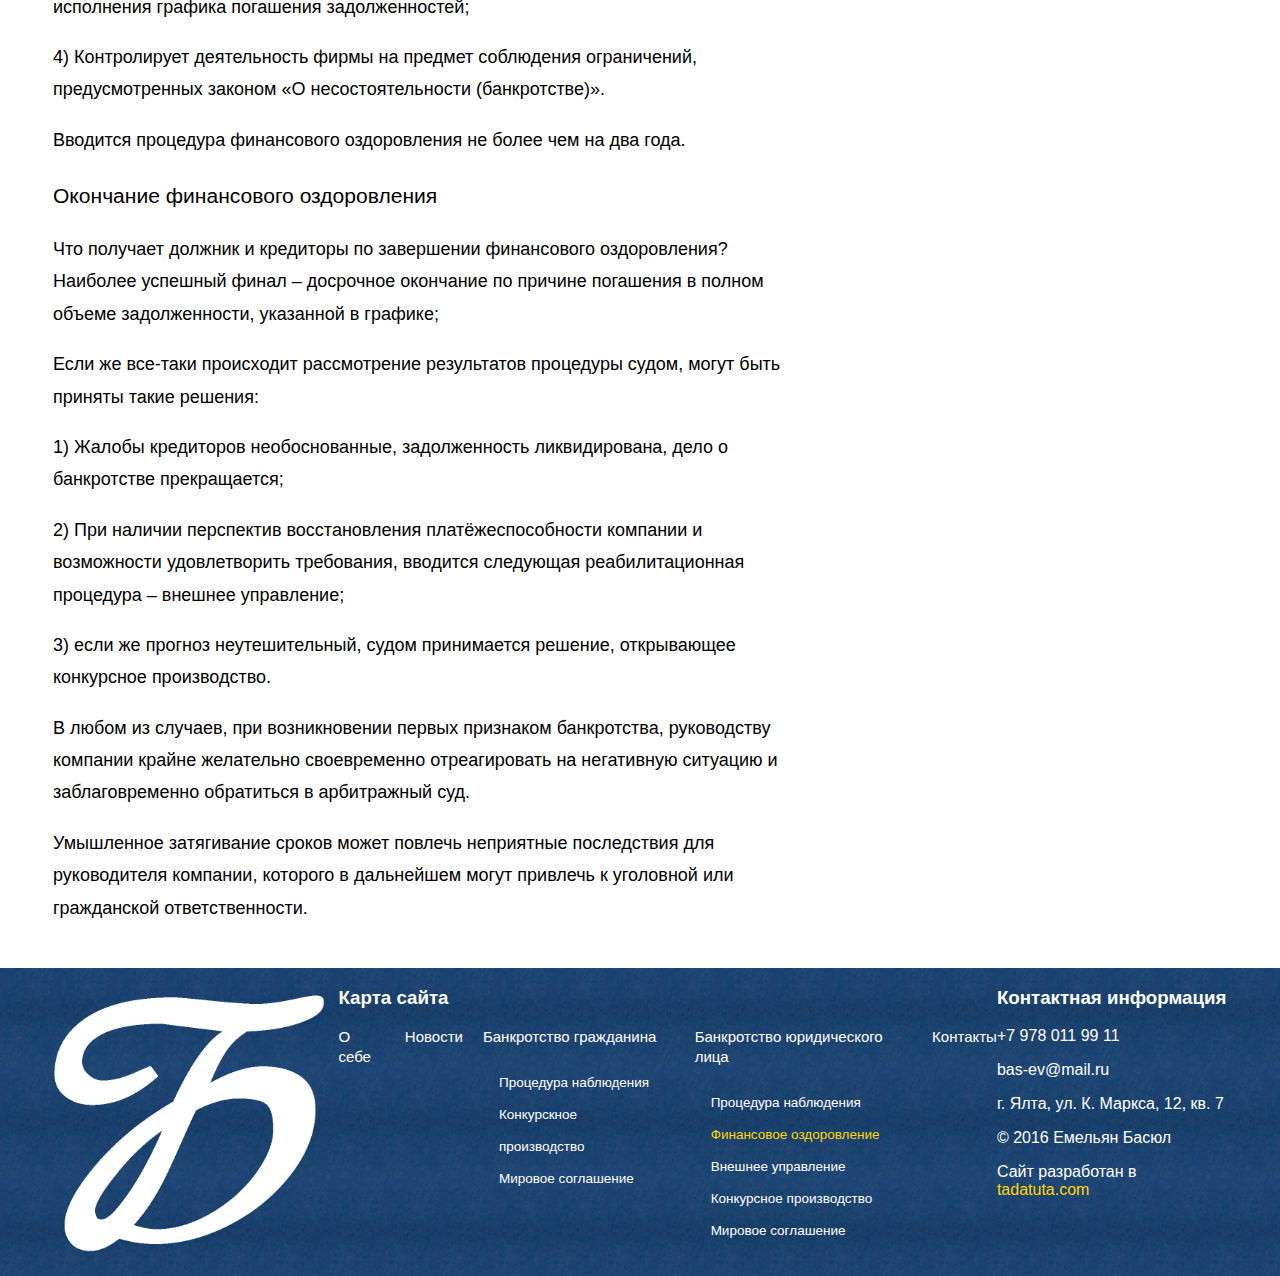
<file: financial-recovery/index.html>
<!DOCTYPE html><html class="ua_js_no"><head><meta charset="utf-8"><meta http-equiv="X-UA-Compatible" content="IE=edge"><title>Финансовое оздоровление</title><script>(function(e,c){e[c]=e[c].replace(/(ua_js_)no/g,"$1yes");})(document.documentElement,"className");</script><meta name="description" content="Арбитражный управляющий Емельян Басюл окажет комплексное сопровождение процедуры банкротства"><meta name="viewport" content="width=device-width, initial-scale=1"><link rel="stylesheet" href="//maxcdn.bootstrapcdn.com/font-awesome/4.3.0/css/font-awesome.min.css"><link rel="stylesheet" href="../index.min.css"><link rel="shortcut icon" href="favicon.ico" type="image/x-icon"><link rel="icon" href="favicon.ico" type="image/x-icon"><link rel="shortcut icon" href="/favicon.ico"></head><body class="page page_slug_financial-recovery i-bem" data-bem='{"page":{}}'><div class="header"><div class="page__section"><div class="header__contacts"><div class="header__line">+7 978 011 99 11</div><div class="header__line"><button class="button button_theme_islands button_size_l button_callback button__control page__callback i-bem" data-bem='{"button":{}}' role="button" type="button"><span class="button__text">Обратный звонок</span></button></div></div><a class="logo logo_dark" href="../"><div class="logo__name">Емельян Басюл</div><div class="logo__position">арбитражный управляющий</div></a><div class="nav nav_icons"><a class="link link__control nav__item nav__item_about i-bem" data-bem='{"link":{}}' role="link" href="../about/">О себе</a><a class="link link__control nav__item nav__item_news i-bem" data-bem='{"link":{}}' role="link" href="../news/">Новости</a><div class="nav__item nav__item_sit-submenu">Банкротство гражданина<ul class="nav__submenu"><a class="link link__control nav__submenu-item i-bem" data-bem='{"link":{}}' role="link" href="../sit-supervision/">Процедура наблюдения</a><a class="link link__control nav__submenu-item i-bem" data-bem='{"link":{}}' role="link" href="../sit-proceedings/">Конкурскное производство</a><a class="link link__control nav__submenu-item i-bem" data-bem='{"link":{}}' role="link" href="../sit-agreement/">Мировое соглашение</a></ul></div><div class="nav__item nav__item_submenu">Банкротство юридического лица<ul class="nav__submenu"><a class="link link__control nav__submenu-item i-bem" data-bem='{"link":{}}' role="link" href="../supervision-procedure/">Процедура наблюдения</a><li class="nav__submenu-item nav__submenu-item_active">Финансовое оздоровление</li><a class="link link__control nav__submenu-item i-bem" data-bem='{"link":{}}' role="link" href="../external-management/">Внешнее управление</a><a class="link link__control nav__submenu-item i-bem" data-bem='{"link":{}}' role="link" href="../bankruptcy-proceedings/">Конкурсное производство</a><a class="link link__control nav__submenu-item i-bem" data-bem='{"link":{}}' role="link" href="../settlement-agreement/">Мировое соглашение</a></ul></div><a class="link link__control nav__item nav__item_contacts i-bem" data-bem='{"link":{}}' role="link" href="../contacts/">Контакты</a></div></div></div><div class="content"><div class="content__inner page__section"><h1 id="-">Банкротство: финансовое оздоровление</h1>
<p>Чтобы понять существо процедуры финансового оздоровления, следует начать с определения самого явления банкротства. В качестве синонима этого термина можно привести такое понятие, как неплатежеспособность. </p>
<p>Однако если быть предельно точным, не всякая ситуация, где должник не имеет в достаточном количестве средств для исполнения взятых ранее на себя обязательств, может быть названа подобным образом. Лишь случаи абсолютной неплатежеспособности, носящей явно постоянный характер и сохраняющейся при обычном ведении дел фирмой, именуются банкротством.</p>
<p>Статус банкрота – всегда присваивается по результатам рассмотрения заявления по вышеуказанному факту судом. Причем, рассматривая конкретные обстоятельства, арбитражный суд ищет признаки, выделяемые в бюджетном законодательстве как неотъемлемые предпосылки банкротства:</p>
<ul>
<li>если сложить все требования кредиторов, которые не может удовлетворить организация, получится сумма не менее 300 тысяч рублей;</li>
<li>юридическое лицо не исполняет свои обязательства более трех месяцев с момента, когда срок их исполнения наступил.</li>
</ul>
<p>Соответственно, когда субъект оказывается в такой сложной ситуации, необходимо принимать меры, которые смогут:</p>
<ul>
<li>Восстановить платежеспособность организации, вернуть былое материальное положение, сделать возможным продолжение компанией нормальной экономической деятельности;</li>
<li>Обеспечить выплату причитающихся кредиторам денежных средств, уберечь их от финансовых потерь.</li>
</ul>
<p>Преследуя эти цели, законодатель предусмотрел ряд процедур, одной из которых и является финансовое оздоровление. Это второй после наблюдения этап восстановления платежеспособности компании, предполагающий введение более жестких мер и ограничений.</p>
<h3 id="-">Суть и особенности финансового оздоровления</h3>
<p>Цель оздоровления, как логично следует из названия, — вернуть должнику прежнее материальное положение, финансовую устойчивость, платежеспособность и погасить долги, выплаты по которым осуществляются одновременно с основной деятельностью фирмы согласно графику погашения задолженности.
Кто же может выступить инициатором введения данной процедуры, адресовав соответствующее ходатайство первому собранию кредиторов?</p>
<p>Это:</p>
<ul>
<li>учредители организации;</li>
<li>собственник имущества компании-должника (когда речь об унитарном предприятии);</li>
<li>кредиторы;</li>
<li>третьи лица.</li>
</ul>
<p>К такому обращению прилагается следующая документация:</p>
<ul>
<li>график погашения долгов;</li>
<li>план финансового оздоровления;</li>
<li>документы, подтверждающие, чем обеспечивается исполнение обязательств, а также иные предусмотренные законом документы.</li>
</ul>
<p>Если собрание кредиторов признает обоснованным предложение ввести финансовое оздоровление, верит в его эффективность, арбитражный суд на основании решения собрания решает ввести процедуру. В этот же момент происходит утверждение такой важной фигуры, как административный управляющий.
Ограничения при финансовом оздоровлении</p>
<p>Какие же ограничения возникают для должника, его органов управления, когда вводится финансовое оздоровление?</p>
<p>Руководитель предприятия при введении финансового оздоровления продолжает реализацию своих полномочий, однако если он будет ненадлежащим образом исполнять план оздоровления, нарушать своими действиями интересы кредиторов, управляющий или собрание кредиторов вправе ходатайствовать перед судом о его отстранении от занимаемой должности.</p>
<p>Нормативно выделяется две группы сделок, допустимых к совершению при финансовом оздоровлении:</p>
<ul>
<li>сделки, которые должник может совершить, лишь получив согласие кредиторов;</li>
<li>сделки, которые должник совершает только при согласии на то административного управляющего.</li>
</ul>
<p>К примеру, к первой группе относятся сделки:</p>
<p>1) результатом совершения которых может стать отчуждение либо же приобретение имущества, стоимостью более 5% активов должника;</p>
<p>2) предполагающие выдачу кредитов, поручительств;</p>
<p>3) влекущие введение доверительного управления в отношении имущества компании.</p>
<p>Аналогичный характер носят сделки, заключать которые нельзя без одобрения административного управляющего.
Запреты также касаются принятия организацией решений о своей дальнейшей судьбе, например, не получив согласия собрания кредиторов, должник не может решить вопрос о собственной реорганизации в любой из предусмотренных законом форм.</p>
<h3 id="-">Административный управляющий</h3>
<p>Остановимся подробнее на обязанностях управляющего и основных задачах, ради которых он и назначается:</p>
<p>1) Управляющий ведет реестр требований лиц, претендующих на погашение должником долгов;</p>
<p>2) Занимается созывом собраний кредиторов;</p>
<p>3) Готовит отчеты о ходе реализации плана оздоровления и эффективности исполнения графика погашения задолженностей;</p>
<p>4) Контролирует деятельность фирмы на предмет соблюдения ограничений, предусмотренных законом «О несостоятельности (банкротстве)».</p>
<p>Вводится процедура финансового оздоровления не более чем на два года.</p>
<h3 id="-">Окончание финансового оздоровления</h3>
<p>Что получает должник и кредиторы по завершении финансового оздоровления?
Наиболее успешный финал – досрочное окончание по причине погашения в полном объеме задолженности, указанной в графике;</p>
<p>Если же все-таки происходит рассмотрение результатов процедуры судом, могут быть приняты такие решения:</p>
<p>1) Жалобы кредиторов необоснованные, задолженность ликвидирована, дело о банкротстве прекращается;</p>
<p>2) При наличии перспектив восстановления платёжеспособности компании и возможности удовлетворить требования, вводится следующая реабилитационная процедура – внешнее управление;</p>
<p>3) если же прогноз неутешительный, судом принимается решение, открывающее конкурсное производство.</p>
<p>В любом из случаев, при возникновении первых признаком банкротства, руководству компании крайне желательно своевременно отреагировать на негативную ситуацию и заблаговременно обратиться в арбитражный суд.</p>
<p>Умышленное затягивание сроков может повлечь неприятные последствия для руководителя компании, которого в дальнейшем могут привлечь к уголовной или гражданской ответственности.</p>
</div></div><div class="modal modal_theme_islands modal_autoclosable popup popup_autoclosable page__callback-modal i-bem" data-bem='{"modal":{},"popup":{"zIndexGroupLevel":20}}' role="dialog" aria-hidden="true"><div class="modal__table"><div class="modal__cell"><div class="modal__content"><form class="consultation" action="https://formspree.io/your@email.com" method="POST"><h2>Консультация</h2><p>Оставьте заявку прямо сейчас и наш адвокат поможет найти решение вашей проблемы!</p><span class="input input_theme_islands input_size_l consultation__name i-bem" data-bem='{"input":{}}'><span class="input__box"><input class="input__control" name="name" placeholder="Ваше имя"></span></span><span class="input input_theme_islands input_size_l consultation__phone i-bem" data-bem='{"input":{}}'><span class="input__box"><input class="input__control" name="phone" placeholder="Ваш телефон"></span></span><span class="input input_theme_islands input_size_l consultation__email i-bem" data-bem='{"input":{}}'><span class="input__box"><input class="input__control" name="email" placeholder="Адрес электропочты"></span></span><div class="consultation__confirm"><button class="button button_theme_islands button_size_l button_type_submit button__control i-bem" data-bem='{"button":{}}' role="button" type="submit"><span class="button__text">Получить консультацию</span></button></div></form></div></div></div></div><div class="footer"><div class="footer__inner page__section clearfix"><div class="footer__left"></div><div class="footer__center"><h3>Карта сайта</h3><div class="nav nav_footer"><a class="link link__control nav__item nav__item_about i-bem" data-bem='{"link":{}}' role="link" href="../about/">О себе</a><a class="link link__control nav__item nav__item_news i-bem" data-bem='{"link":{}}' role="link" href="../news/">Новости</a><div class="nav__item nav__item_sit-submenu">Банкротство гражданина<ul class="nav__submenu"><a class="link link__control nav__submenu-item i-bem" data-bem='{"link":{}}' role="link" href="../sit-supervision/">Процедура наблюдения</a><a class="link link__control nav__submenu-item i-bem" data-bem='{"link":{}}' role="link" href="../sit-proceedings/">Конкурскное производство</a><a class="link link__control nav__submenu-item i-bem" data-bem='{"link":{}}' role="link" href="../sit-agreement/">Мировое соглашение</a></ul></div><div class="nav__item nav__item_submenu">Банкротство юридического лица<ul class="nav__submenu"><a class="link link__control nav__submenu-item i-bem" data-bem='{"link":{}}' role="link" href="../supervision-procedure/">Процедура наблюдения</a><li class="nav__submenu-item nav__submenu-item_active">Финансовое оздоровление</li><a class="link link__control nav__submenu-item i-bem" data-bem='{"link":{}}' role="link" href="../external-management/">Внешнее управление</a><a class="link link__control nav__submenu-item i-bem" data-bem='{"link":{}}' role="link" href="../bankruptcy-proceedings/">Конкурсное производство</a><a class="link link__control nav__submenu-item i-bem" data-bem='{"link":{}}' role="link" href="../settlement-agreement/">Мировое соглашение</a></ul></div><a class="link link__control nav__item nav__item_contacts i-bem" data-bem='{"link":{}}' role="link" href="../contacts/">Контакты</a></div></div><div class="footer__right"><h3>Контактная информация</h3><p>+7 978 011 99 11</p><p>bas-ev@mail.ru</p><p>г. Ялта, ул. К. Маркса, 12, кв. 7</p><p>© 2016 Емельян Басюл</p><div class="copyright">Сайт разработан в <a class="link link__control footer__link i-bem" data-bem='{"link":{}}' role="link" href="http://tadatuta.com/">tadatuta.com</a></div></div></div></div><noscript><img src="https://mc.yandex.ru/watch/35026240" style="position:absolute; left:-9999px;" alt=""></noscript><script src="../index.min.js"></script><div class="info-modal i-bem" data-bem='{"info-modal":{}}'><div class="modal modal_autoclosable modal_theme_islands popup popup_autoclosable i-bem" data-bem='{"modal":{},"popup":{"zIndexGroupLevel":20}}' role="dialog" aria-hidden="true"><div class="modal__table"><div class="modal__cell"><div class="modal__content"></div></div></div></div></div></body></html>
</file>
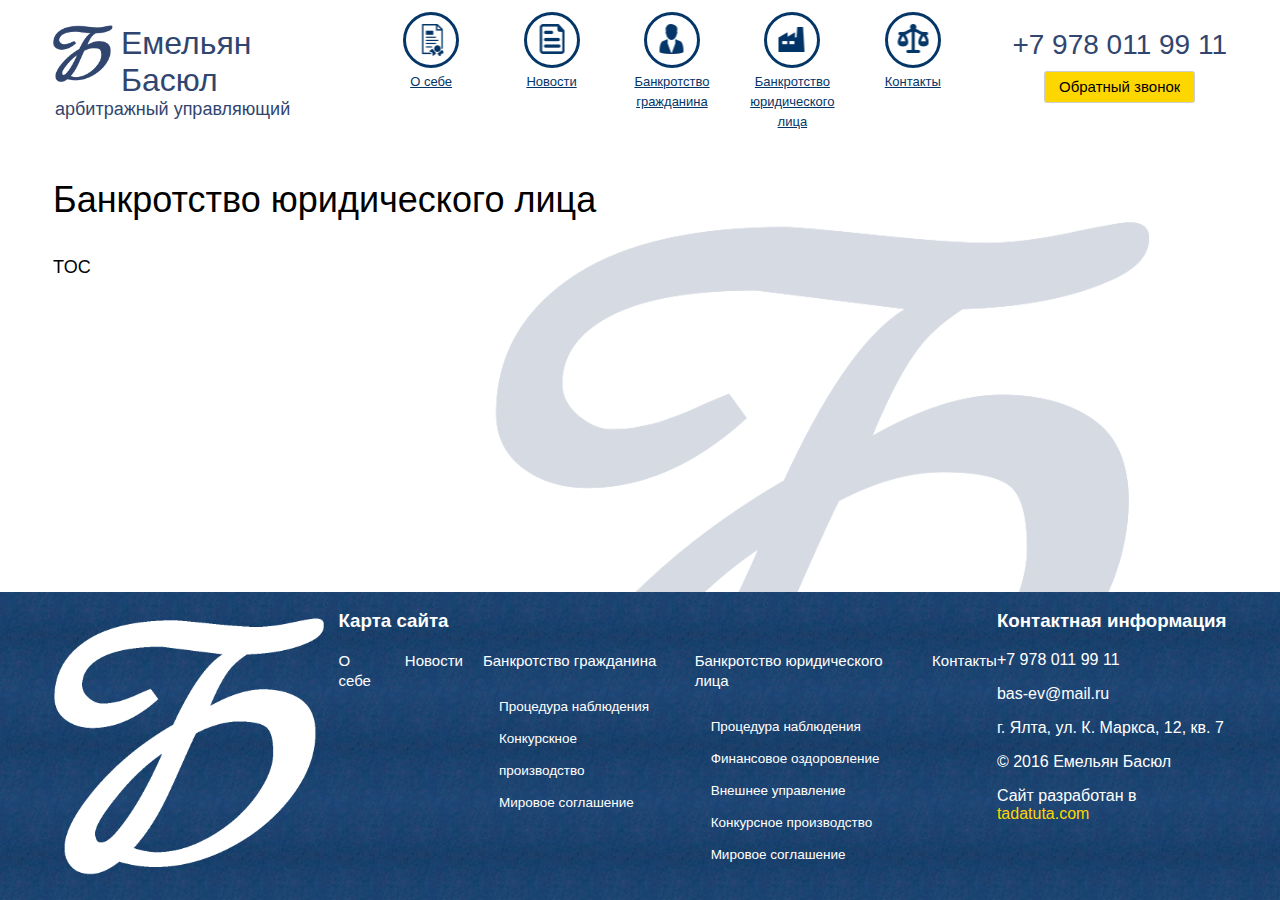
<file: legal-entity-bankruptcy/index.html>
<!DOCTYPE html><html class="ua_js_no"><head><meta charset="utf-8"><meta http-equiv="X-UA-Compatible" content="IE=edge"><title>Банкротство юридического лица</title><script>(function(e,c){e[c]=e[c].replace(/(ua_js_)no/g,"$1yes");})(document.documentElement,"className");</script><meta name="description" content="Арбитражный управляющий Емельян Басюл окажет комплексное сопровождение процедуры банкротства"><meta name="viewport" content="width=device-width, initial-scale=1"><link rel="stylesheet" href="//maxcdn.bootstrapcdn.com/font-awesome/4.3.0/css/font-awesome.min.css"><link rel="stylesheet" href="../index.min.css"><link rel="shortcut icon" href="favicon.ico" type="image/x-icon"><link rel="icon" href="favicon.ico" type="image/x-icon"><link rel="shortcut icon" href="/favicon.ico"></head><body class="page page_slug_legal-entity-bankruptcy i-bem" data-bem='{"page":{}}'><div class="header"><div class="page__section"><div class="header__contacts"><div class="header__line">+7 978 011 99 11</div><div class="header__line"><button class="button button_theme_islands button_size_l button_callback button__control page__callback i-bem" data-bem='{"button":{}}' role="button" type="button"><span class="button__text">Обратный звонок</span></button></div></div><a class="logo logo_dark" href="../"><div class="logo__name">Емельян Басюл</div><div class="logo__position">арбитражный управляющий</div></a><div class="nav nav_icons"><a class="link link__control nav__item nav__item_about i-bem" data-bem='{"link":{}}' role="link" href="../about/">О себе</a><a class="link link__control nav__item nav__item_news i-bem" data-bem='{"link":{}}' role="link" href="../news/">Новости</a><div class="nav__item nav__item_sit-submenu">Банкротство гражданина<ul class="nav__submenu"><a class="link link__control nav__submenu-item i-bem" data-bem='{"link":{}}' role="link" href="../sit-supervision/">Процедура наблюдения</a><a class="link link__control nav__submenu-item i-bem" data-bem='{"link":{}}' role="link" href="../sit-proceedings/">Конкурскное производство</a><a class="link link__control nav__submenu-item i-bem" data-bem='{"link":{}}' role="link" href="../sit-agreement/">Мировое соглашение</a></ul></div><div class="nav__item nav__item_submenu">Банкротство юридического лица<ul class="nav__submenu"><a class="link link__control nav__submenu-item i-bem" data-bem='{"link":{}}' role="link" href="../supervision-procedure/">Процедура наблюдения</a><a class="link link__control nav__submenu-item i-bem" data-bem='{"link":{}}' role="link" href="../financial-recovery/">Финансовое оздоровление</a><a class="link link__control nav__submenu-item i-bem" data-bem='{"link":{}}' role="link" href="../external-management/">Внешнее управление</a><a class="link link__control nav__submenu-item i-bem" data-bem='{"link":{}}' role="link" href="../bankruptcy-proceedings/">Конкурсное производство</a><a class="link link__control nav__submenu-item i-bem" data-bem='{"link":{}}' role="link" href="../settlement-agreement/">Мировое соглашение</a></ul></div><a class="link link__control nav__item nav__item_contacts i-bem" data-bem='{"link":{}}' role="link" href="../contacts/">Контакты</a></div></div></div><div class="content"><div class="content__inner page__section"><h1 id="-">Банкротство юридического лица</h1>
<p>TOC</p>
</div></div><div class="modal modal_theme_islands modal_autoclosable popup popup_autoclosable page__callback-modal i-bem" data-bem='{"modal":{},"popup":{"zIndexGroupLevel":20}}' role="dialog" aria-hidden="true"><div class="modal__table"><div class="modal__cell"><div class="modal__content"><form class="consultation" action="https://formspree.io/your@email.com" method="POST"><h2>Консультация</h2><p>Оставьте заявку прямо сейчас и наш адвокат поможет найти решение вашей проблемы!</p><span class="input input_theme_islands input_size_l consultation__name i-bem" data-bem='{"input":{}}'><span class="input__box"><input class="input__control" name="name" placeholder="Ваше имя"></span></span><span class="input input_theme_islands input_size_l consultation__phone i-bem" data-bem='{"input":{}}'><span class="input__box"><input class="input__control" name="phone" placeholder="Ваш телефон"></span></span><span class="input input_theme_islands input_size_l consultation__email i-bem" data-bem='{"input":{}}'><span class="input__box"><input class="input__control" name="email" placeholder="Адрес электропочты"></span></span><div class="consultation__confirm"><button class="button button_theme_islands button_size_l button_type_submit button__control i-bem" data-bem='{"button":{}}' role="button" type="submit"><span class="button__text">Получить консультацию</span></button></div></form></div></div></div></div><div class="footer"><div class="footer__inner page__section clearfix"><div class="footer__left"></div><div class="footer__center"><h3>Карта сайта</h3><div class="nav nav_footer"><a class="link link__control nav__item nav__item_about i-bem" data-bem='{"link":{}}' role="link" href="../about/">О себе</a><a class="link link__control nav__item nav__item_news i-bem" data-bem='{"link":{}}' role="link" href="../news/">Новости</a><div class="nav__item nav__item_sit-submenu">Банкротство гражданина<ul class="nav__submenu"><a class="link link__control nav__submenu-item i-bem" data-bem='{"link":{}}' role="link" href="../sit-supervision/">Процедура наблюдения</a><a class="link link__control nav__submenu-item i-bem" data-bem='{"link":{}}' role="link" href="../sit-proceedings/">Конкурскное производство</a><a class="link link__control nav__submenu-item i-bem" data-bem='{"link":{}}' role="link" href="../sit-agreement/">Мировое соглашение</a></ul></div><div class="nav__item nav__item_submenu">Банкротство юридического лица<ul class="nav__submenu"><a class="link link__control nav__submenu-item i-bem" data-bem='{"link":{}}' role="link" href="../supervision-procedure/">Процедура наблюдения</a><a class="link link__control nav__submenu-item i-bem" data-bem='{"link":{}}' role="link" href="../financial-recovery/">Финансовое оздоровление</a><a class="link link__control nav__submenu-item i-bem" data-bem='{"link":{}}' role="link" href="../external-management/">Внешнее управление</a><a class="link link__control nav__submenu-item i-bem" data-bem='{"link":{}}' role="link" href="../bankruptcy-proceedings/">Конкурсное производство</a><a class="link link__control nav__submenu-item i-bem" data-bem='{"link":{}}' role="link" href="../settlement-agreement/">Мировое соглашение</a></ul></div><a class="link link__control nav__item nav__item_contacts i-bem" data-bem='{"link":{}}' role="link" href="../contacts/">Контакты</a></div></div><div class="footer__right"><h3>Контактная информация</h3><p>+7 978 011 99 11</p><p>bas-ev@mail.ru</p><p>г. Ялта, ул. К. Маркса, 12, кв. 7</p><p>© 2016 Емельян Басюл</p><div class="copyright">Сайт разработан в <a class="link link__control footer__link i-bem" data-bem='{"link":{}}' role="link" href="http://tadatuta.com/">tadatuta.com</a></div></div></div></div><noscript><img src="https://mc.yandex.ru/watch/35026240" style="position:absolute; left:-9999px;" alt=""></noscript><script src="../index.min.js"></script><div class="info-modal i-bem" data-bem='{"info-modal":{}}'><div class="modal modal_autoclosable modal_theme_islands popup popup_autoclosable i-bem" data-bem='{"modal":{},"popup":{"zIndexGroupLevel":20}}' role="dialog" aria-hidden="true"><div class="modal__table"><div class="modal__cell"><div class="modal__content"></div></div></div></div></div></body></html>
</file>
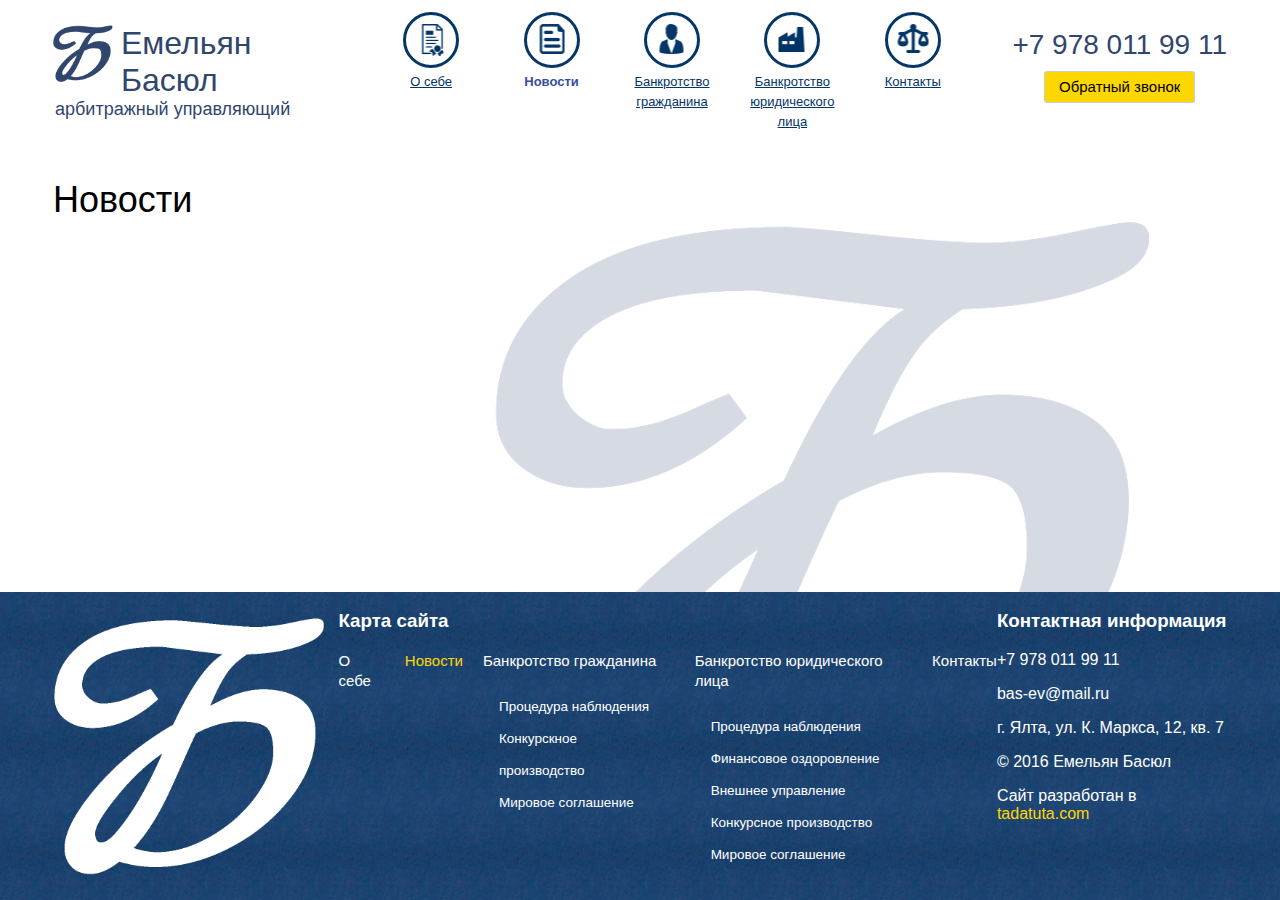
<file: news/index.html>
<!DOCTYPE html><html class="ua_js_no"><head><meta charset="utf-8"><meta http-equiv="X-UA-Compatible" content="IE=edge"><title>Новости</title><script>(function(e,c){e[c]=e[c].replace(/(ua_js_)no/g,"$1yes");})(document.documentElement,"className");</script><meta name="description" content="Арбитражный управляющий Емельян Басюл окажет комплексное сопровождение процедуры банкротства"><meta name="viewport" content="width=device-width, initial-scale=1"><link rel="stylesheet" href="//maxcdn.bootstrapcdn.com/font-awesome/4.3.0/css/font-awesome.min.css"><link rel="stylesheet" href="../index.min.css"><link rel="shortcut icon" href="favicon.ico" type="image/x-icon"><link rel="icon" href="favicon.ico" type="image/x-icon"><link rel="shortcut icon" href="/favicon.ico"></head><body class="page page_slug_news i-bem" data-bem='{"page":{}}'><div class="header"><div class="page__section"><div class="header__contacts"><div class="header__line">+7 978 011 99 11</div><div class="header__line"><button class="button button_theme_islands button_size_l button_callback button__control page__callback i-bem" data-bem='{"button":{}}' role="button" type="button"><span class="button__text">Обратный звонок</span></button></div></div><a class="logo logo_dark" href="../"><div class="logo__name">Емельян Басюл</div><div class="logo__position">арбитражный управляющий</div></a><div class="nav nav_icons"><a class="link link__control nav__item nav__item_about i-bem" data-bem='{"link":{}}' role="link" href="../about/">О себе</a><div class="nav__item nav__item_active nav__item_news">Новости</div><div class="nav__item nav__item_sit-submenu">Банкротство гражданина<ul class="nav__submenu"><a class="link link__control nav__submenu-item i-bem" data-bem='{"link":{}}' role="link" href="../sit-supervision/">Процедура наблюдения</a><a class="link link__control nav__submenu-item i-bem" data-bem='{"link":{}}' role="link" href="../sit-proceedings/">Конкурскное производство</a><a class="link link__control nav__submenu-item i-bem" data-bem='{"link":{}}' role="link" href="../sit-agreement/">Мировое соглашение</a></ul></div><div class="nav__item nav__item_submenu">Банкротство юридического лица<ul class="nav__submenu"><a class="link link__control nav__submenu-item i-bem" data-bem='{"link":{}}' role="link" href="../supervision-procedure/">Процедура наблюдения</a><a class="link link__control nav__submenu-item i-bem" data-bem='{"link":{}}' role="link" href="../financial-recovery/">Финансовое оздоровление</a><a class="link link__control nav__submenu-item i-bem" data-bem='{"link":{}}' role="link" href="../external-management/">Внешнее управление</a><a class="link link__control nav__submenu-item i-bem" data-bem='{"link":{}}' role="link" href="../bankruptcy-proceedings/">Конкурсное производство</a><a class="link link__control nav__submenu-item i-bem" data-bem='{"link":{}}' role="link" href="../settlement-agreement/">Мировое соглашение</a></ul></div><a class="link link__control nav__item nav__item_contacts i-bem" data-bem='{"link":{}}' role="link" href="../contacts/">Контакты</a></div></div></div><div class="content"><div class="content__inner page__section"><h1 id="-">Новости</h1>
</div></div><div class="modal modal_theme_islands modal_autoclosable popup popup_autoclosable page__callback-modal i-bem" data-bem='{"modal":{},"popup":{"zIndexGroupLevel":20}}' role="dialog" aria-hidden="true"><div class="modal__table"><div class="modal__cell"><div class="modal__content"><form class="consultation" action="https://formspree.io/your@email.com" method="POST"><h2>Консультация</h2><p>Оставьте заявку прямо сейчас и наш адвокат поможет найти решение вашей проблемы!</p><span class="input input_theme_islands input_size_l consultation__name i-bem" data-bem='{"input":{}}'><span class="input__box"><input class="input__control" name="name" placeholder="Ваше имя"></span></span><span class="input input_theme_islands input_size_l consultation__phone i-bem" data-bem='{"input":{}}'><span class="input__box"><input class="input__control" name="phone" placeholder="Ваш телефон"></span></span><span class="input input_theme_islands input_size_l consultation__email i-bem" data-bem='{"input":{}}'><span class="input__box"><input class="input__control" name="email" placeholder="Адрес электропочты"></span></span><div class="consultation__confirm"><button class="button button_theme_islands button_size_l button_type_submit button__control i-bem" data-bem='{"button":{}}' role="button" type="submit"><span class="button__text">Получить консультацию</span></button></div></form></div></div></div></div><div class="footer"><div class="footer__inner page__section clearfix"><div class="footer__left"></div><div class="footer__center"><h3>Карта сайта</h3><div class="nav nav_footer"><a class="link link__control nav__item nav__item_about i-bem" data-bem='{"link":{}}' role="link" href="../about/">О себе</a><div class="nav__item nav__item_active nav__item_news">Новости</div><div class="nav__item nav__item_sit-submenu">Банкротство гражданина<ul class="nav__submenu"><a class="link link__control nav__submenu-item i-bem" data-bem='{"link":{}}' role="link" href="../sit-supervision/">Процедура наблюдения</a><a class="link link__control nav__submenu-item i-bem" data-bem='{"link":{}}' role="link" href="../sit-proceedings/">Конкурскное производство</a><a class="link link__control nav__submenu-item i-bem" data-bem='{"link":{}}' role="link" href="../sit-agreement/">Мировое соглашение</a></ul></div><div class="nav__item nav__item_submenu">Банкротство юридического лица<ul class="nav__submenu"><a class="link link__control nav__submenu-item i-bem" data-bem='{"link":{}}' role="link" href="../supervision-procedure/">Процедура наблюдения</a><a class="link link__control nav__submenu-item i-bem" data-bem='{"link":{}}' role="link" href="../financial-recovery/">Финансовое оздоровление</a><a class="link link__control nav__submenu-item i-bem" data-bem='{"link":{}}' role="link" href="../external-management/">Внешнее управление</a><a class="link link__control nav__submenu-item i-bem" data-bem='{"link":{}}' role="link" href="../bankruptcy-proceedings/">Конкурсное производство</a><a class="link link__control nav__submenu-item i-bem" data-bem='{"link":{}}' role="link" href="../settlement-agreement/">Мировое соглашение</a></ul></div><a class="link link__control nav__item nav__item_contacts i-bem" data-bem='{"link":{}}' role="link" href="../contacts/">Контакты</a></div></div><div class="footer__right"><h3>Контактная информация</h3><p>+7 978 011 99 11</p><p>bas-ev@mail.ru</p><p>г. Ялта, ул. К. Маркса, 12, кв. 7</p><p>© 2016 Емельян Басюл</p><div class="copyright">Сайт разработан в <a class="link link__control footer__link i-bem" data-bem='{"link":{}}' role="link" href="http://tadatuta.com/">tadatuta.com</a></div></div></div></div><noscript><img src="https://mc.yandex.ru/watch/35026240" style="position:absolute; left:-9999px;" alt=""></noscript><script src="../index.min.js"></script><div class="info-modal i-bem" data-bem='{"info-modal":{}}'><div class="modal modal_autoclosable modal_theme_islands popup popup_autoclosable i-bem" data-bem='{"modal":{},"popup":{"zIndexGroupLevel":20}}' role="dialog" aria-hidden="true"><div class="modal__table"><div class="modal__cell"><div class="modal__content"></div></div></div></div></div></body></html>
</file>
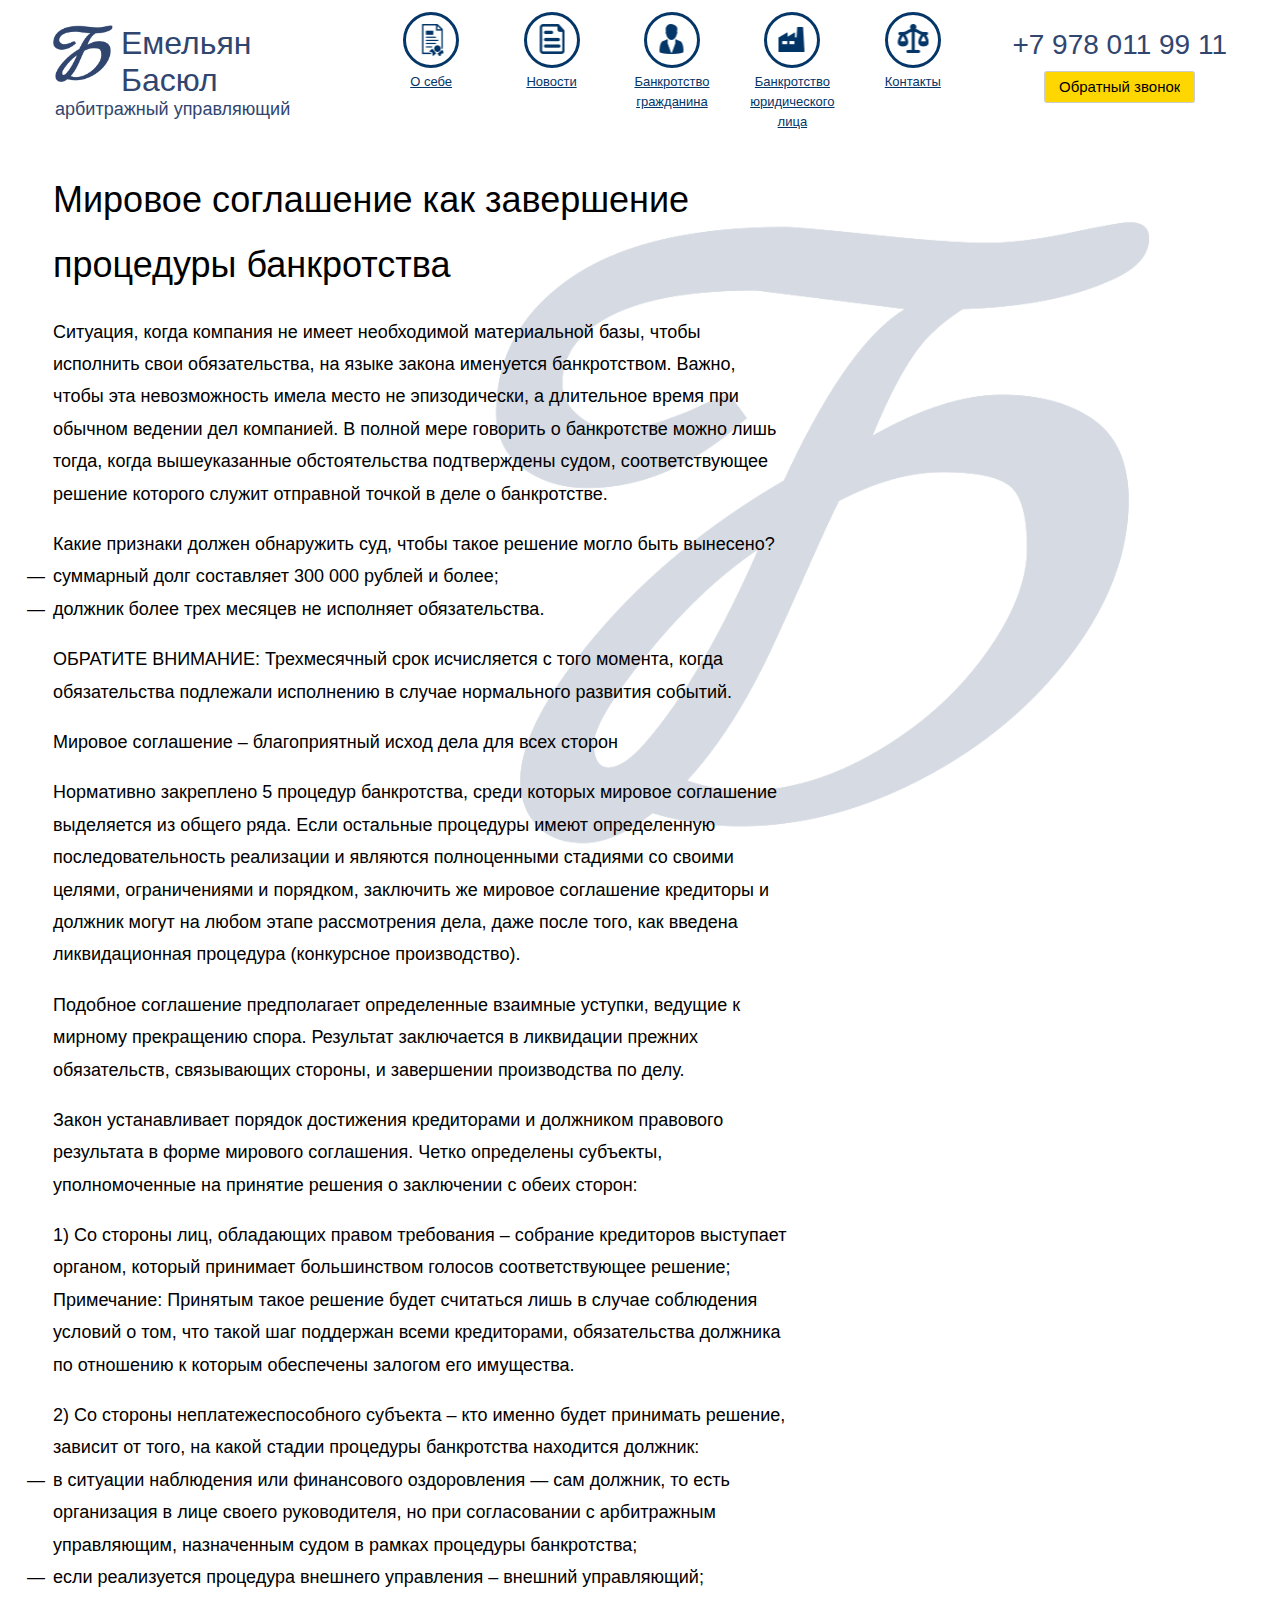
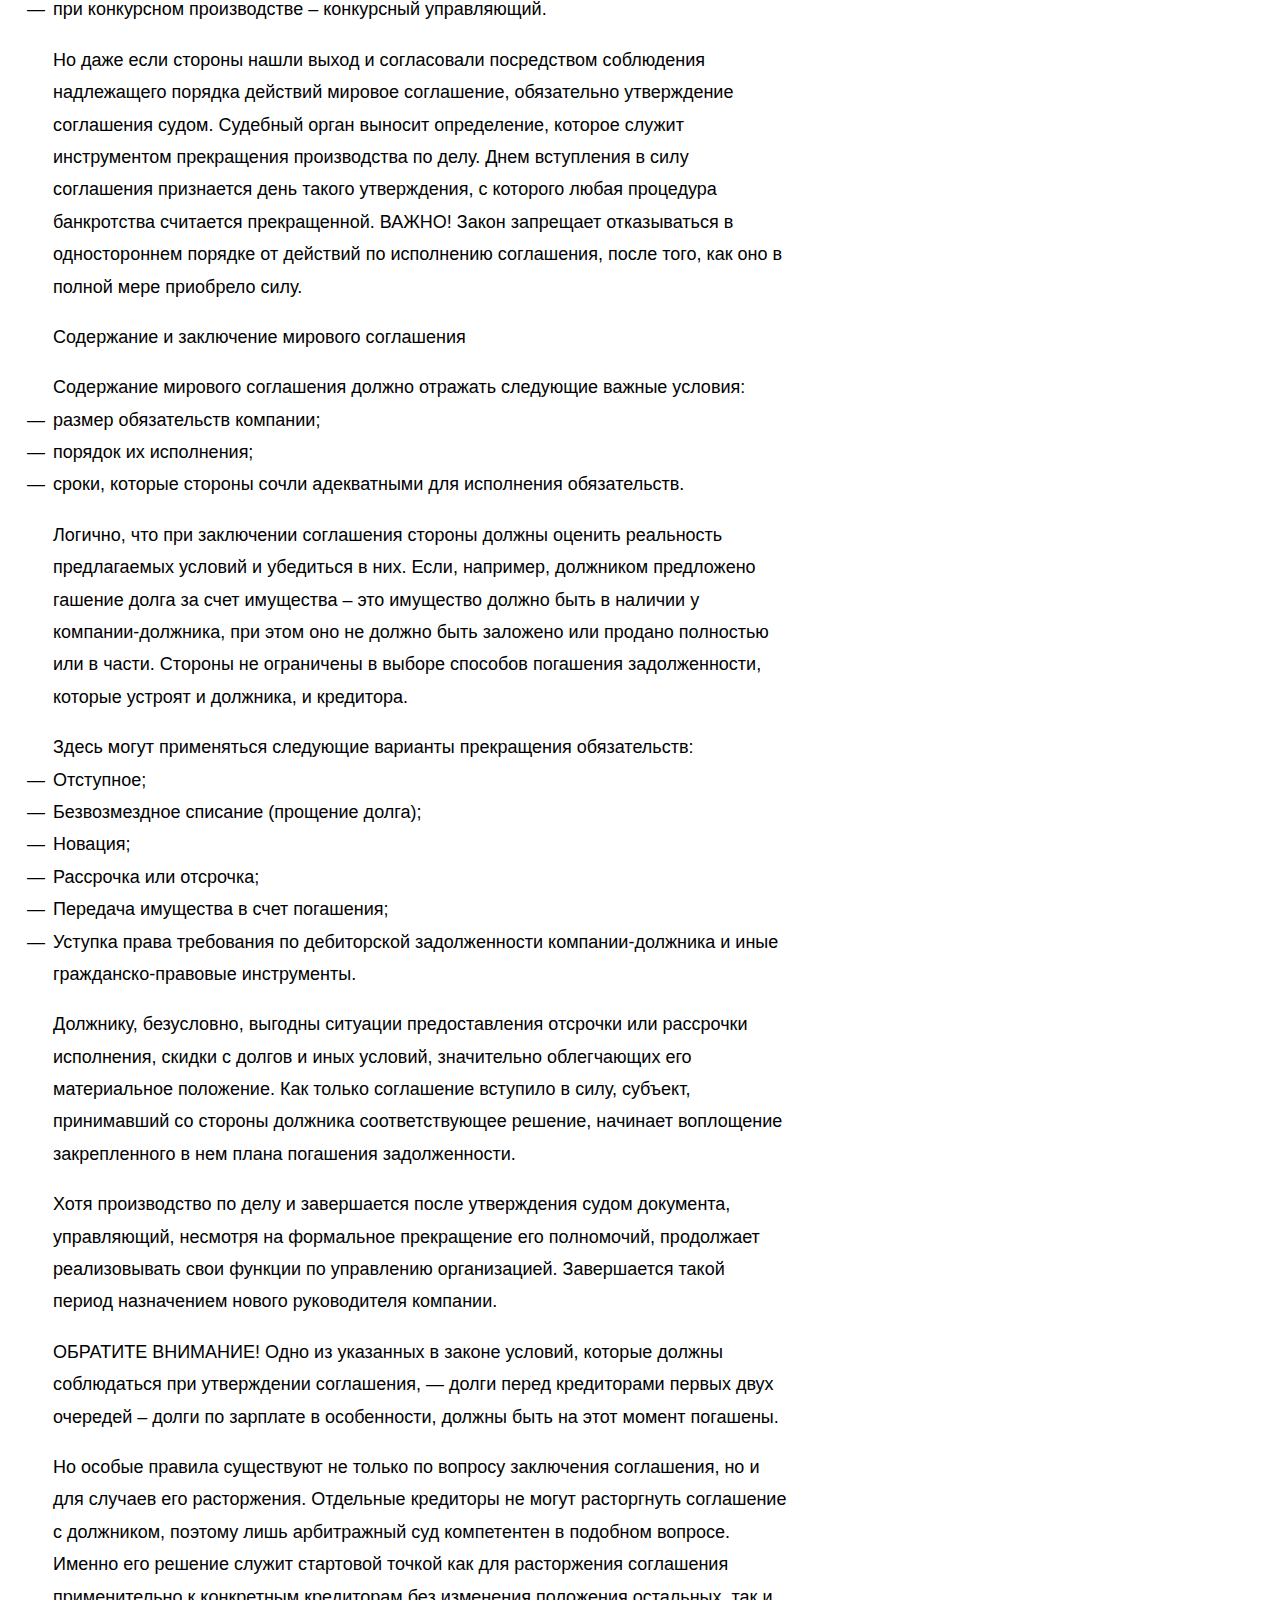
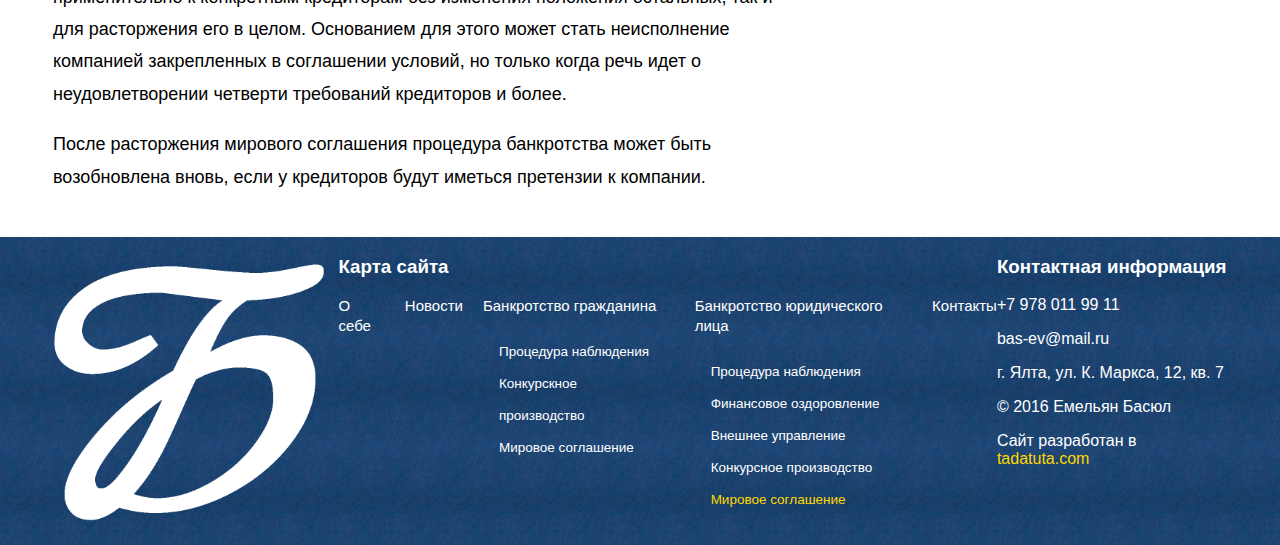
<file: settlement-agreement/index.html>
<!DOCTYPE html><html class="ua_js_no"><head><meta charset="utf-8"><meta http-equiv="X-UA-Compatible" content="IE=edge"><title>Мировое соглашение</title><script>(function(e,c){e[c]=e[c].replace(/(ua_js_)no/g,"$1yes");})(document.documentElement,"className");</script><meta name="description" content="Арбитражный управляющий Емельян Басюл окажет комплексное сопровождение процедуры банкротства"><meta name="viewport" content="width=device-width, initial-scale=1"><link rel="stylesheet" href="//maxcdn.bootstrapcdn.com/font-awesome/4.3.0/css/font-awesome.min.css"><link rel="stylesheet" href="../index.min.css"><link rel="shortcut icon" href="favicon.ico" type="image/x-icon"><link rel="icon" href="favicon.ico" type="image/x-icon"><link rel="shortcut icon" href="/favicon.ico"></head><body class="page page_slug_settlement-agreement i-bem" data-bem='{"page":{}}'><div class="header"><div class="page__section"><div class="header__contacts"><div class="header__line">+7 978 011 99 11</div><div class="header__line"><button class="button button_theme_islands button_size_l button_callback button__control page__callback i-bem" data-bem='{"button":{}}' role="button" type="button"><span class="button__text">Обратный звонок</span></button></div></div><a class="logo logo_dark" href="../"><div class="logo__name">Емельян Басюл</div><div class="logo__position">арбитражный управляющий</div></a><div class="nav nav_icons"><a class="link link__control nav__item nav__item_about i-bem" data-bem='{"link":{}}' role="link" href="../about/">О себе</a><a class="link link__control nav__item nav__item_news i-bem" data-bem='{"link":{}}' role="link" href="../news/">Новости</a><div class="nav__item nav__item_sit-submenu">Банкротство гражданина<ul class="nav__submenu"><a class="link link__control nav__submenu-item i-bem" data-bem='{"link":{}}' role="link" href="../sit-supervision/">Процедура наблюдения</a><a class="link link__control nav__submenu-item i-bem" data-bem='{"link":{}}' role="link" href="../sit-proceedings/">Конкурскное производство</a><a class="link link__control nav__submenu-item i-bem" data-bem='{"link":{}}' role="link" href="../sit-agreement/">Мировое соглашение</a></ul></div><div class="nav__item nav__item_submenu">Банкротство юридического лица<ul class="nav__submenu"><a class="link link__control nav__submenu-item i-bem" data-bem='{"link":{}}' role="link" href="../supervision-procedure/">Процедура наблюдения</a><a class="link link__control nav__submenu-item i-bem" data-bem='{"link":{}}' role="link" href="../financial-recovery/">Финансовое оздоровление</a><a class="link link__control nav__submenu-item i-bem" data-bem='{"link":{}}' role="link" href="../external-management/">Внешнее управление</a><a class="link link__control nav__submenu-item i-bem" data-bem='{"link":{}}' role="link" href="../bankruptcy-proceedings/">Конкурсное производство</a><li class="nav__submenu-item nav__submenu-item_active">Мировое соглашение</li></ul></div><a class="link link__control nav__item nav__item_contacts i-bem" data-bem='{"link":{}}' role="link" href="../contacts/">Контакты</a></div></div></div><div class="content"><div class="content__inner page__section"><h1 id="-">Мировое соглашение как завершение процедуры банкротства</h1>
<p>Ситуация, когда компания не имеет необходимой материальной базы, чтобы исполнить свои обязательства, на языке закона именуется банкротством. Важно, чтобы эта невозможность имела место не эпизодически, а длительное время при обычном ведении дел компанией. В полной мере говорить о банкротстве можно лишь тогда, когда вышеуказанные обстоятельства подтверждены судом, соответствующее решение которого служит отправной точкой в деле о банкротстве.</p>
<p>Какие признаки должен обнаружить суд, чтобы такое решение могло быть вынесено?</p>
<ul>
<li>суммарный долг составляет 300 000 рублей и более;</li>
<li>должник более трех месяцев не исполняет обязательства.</li>
</ul>
<p>ОБРАТИТЕ ВНИМАНИЕ: Трехмесячный срок исчисляется с того момента, когда обязательства подлежали исполнению в случае нормального развития событий.</p>
<p>Мировое соглашение – благоприятный исход дела для всех сторон</p>
<p>Нормативно закреплено 5 процедур банкротства, среди которых мировое соглашение выделяется из общего ряда. Если остальные процедуры имеют определенную последовательность реализации и являются полноценными стадиями со своими целями, ограничениями и порядком, заключить же мировое соглашение кредиторы и должник могут на любом этапе рассмотрения дела, даже после того, как введена ликвидационная процедура (конкурсное производство).</p>
<p>Подобное соглашение предполагает определенные взаимные уступки, ведущие к мирному прекращению спора. Результат заключается в ликвидации прежних обязательств, связывающих стороны, и завершении производства по делу.</p>
<p>Закон устанавливает порядок достижения кредиторами и должником правового результата в форме мирового соглашения. Четко определены субъекты, уполномоченные на принятие решения о заключении с обеих сторон:</p>
<p>1) Со стороны лиц, обладающих правом требования – собрание кредиторов выступает органом, который принимает большинством голосов соответствующее решение;
Примечание: Принятым такое решение будет считаться лишь в случае соблюдения условий о том, что такой шаг поддержан всеми кредиторами, обязательства должника по отношению к которым обеспечены залогом его имущества.</p>
<p>2) Со стороны неплатежеспособного субъекта – кто именно будет принимать решение, зависит от того, на какой стадии процедуры банкротства находится должник:</p>
<ul>
<li>в ситуации наблюдения или финансового оздоровления — сам должник, то есть организация в лице своего руководителя, но при согласовании с арбитражным управляющим, назначенным судом в рамках процедуры банкротства;</li>
<li>если реализуется процедура внешнего управления – внешний управляющий;</li>
<li>при конкурсном производстве – конкурсный управляющий.</li>
</ul>
<p>Но даже если стороны нашли выход и согласовали посредством соблюдения надлежащего порядка действий мировое соглашение, обязательно утверждение соглашения судом. Судебный орган выносит определение, которое служит инструментом прекращения производства по делу. Днем вступления в силу соглашения признается день такого утверждения, с которого любая процедура банкротства считается прекращенной.
ВАЖНО! Закон запрещает отказываться в одностороннем порядке от действий по исполнению соглашения, после того, как оно в полной мере приобрело силу.</p>
<p>Содержание и заключение мирового соглашения</p>
<p>Содержание мирового соглашения должно отражать следующие важные условия:</p>
<ul>
<li>размер обязательств компании;</li>
<li>порядок их исполнения;</li>
<li>сроки, которые стороны сочли адекватными для исполнения обязательств.</li>
</ul>
<p>Логично, что при заключении соглашения стороны должны оценить реальность предлагаемых условий и убедиться в них. Если, например, должником предложено гашение долга за счет имущества – это имущество должно быть в наличии у компании-должника, при этом оно не должно быть заложено или продано полностью или в части.
Стороны не ограничены в выборе способов погашения задолженности, которые устроят и должника, и кредитора.</p>
<p>Здесь могут применяться следующие варианты прекращения обязательств:</p>
<ul>
<li>Отступное;</li>
<li>Безвозмездное списание (прощение долга);</li>
<li>Новация;</li>
<li>Рассрочка или отсрочка;</li>
<li>Передача имущества в счет погашения;</li>
<li>Уступка права требования по дебиторской задолженности компании-должника и иные гражданско-правовые инструменты.</li>
</ul>
<p>Должнику, безусловно, выгодны ситуации предоставления отсрочки или рассрочки исполнения, скидки с долгов и иных условий, значительно облегчающих его материальное положение.
Как только соглашение вступило в силу, субъект, принимавший со стороны должника соответствующее решение, начинает воплощение закрепленного в нем плана погашения задолженности.</p>
<p>Хотя производство по делу и завершается после утверждения судом документа, управляющий, несмотря на формальное прекращение его полномочий, продолжает реализовывать свои функции по управлению организацией. Завершается такой период назначением нового руководителя компании.</p>
<p>ОБРАТИТЕ ВНИМАНИЕ! Одно из указанных в законе условий, которые должны соблюдаться при утверждении соглашения, — долги перед кредиторами первых двух очередей – долги по зарплате в особенности, должны быть на этот момент погашены.</p>
<p>Но особые правила существуют не только по вопросу заключения соглашения, но и для случаев его расторжения. Отдельные кредиторы не могут расторгнуть соглашение с должником, поэтому лишь арбитражный суд компетентен в подобном вопросе. Именно его решение служит стартовой точкой как для расторжения соглашения применительно к конкретным кредиторам без изменения положения остальных, так и для расторжения его в целом. Основанием для этого может стать неисполнение компанией закрепленных в соглашении условий, но только когда речь идет о неудовлетворении четверти требований кредиторов и более.</p>
<p>После расторжения мирового соглашения процедура банкротства может быть возобновлена вновь, если у кредиторов будут иметься претензии к компании.</p>
</div></div><div class="modal modal_theme_islands modal_autoclosable popup popup_autoclosable page__callback-modal i-bem" data-bem='{"modal":{},"popup":{"zIndexGroupLevel":20}}' role="dialog" aria-hidden="true"><div class="modal__table"><div class="modal__cell"><div class="modal__content"><form class="consultation" action="https://formspree.io/your@email.com" method="POST"><h2>Консультация</h2><p>Оставьте заявку прямо сейчас и наш адвокат поможет найти решение вашей проблемы!</p><span class="input input_theme_islands input_size_l consultation__name i-bem" data-bem='{"input":{}}'><span class="input__box"><input class="input__control" name="name" placeholder="Ваше имя"></span></span><span class="input input_theme_islands input_size_l consultation__phone i-bem" data-bem='{"input":{}}'><span class="input__box"><input class="input__control" name="phone" placeholder="Ваш телефон"></span></span><span class="input input_theme_islands input_size_l consultation__email i-bem" data-bem='{"input":{}}'><span class="input__box"><input class="input__control" name="email" placeholder="Адрес электропочты"></span></span><div class="consultation__confirm"><button class="button button_theme_islands button_size_l button_type_submit button__control i-bem" data-bem='{"button":{}}' role="button" type="submit"><span class="button__text">Получить консультацию</span></button></div></form></div></div></div></div><div class="footer"><div class="footer__inner page__section clearfix"><div class="footer__left"></div><div class="footer__center"><h3>Карта сайта</h3><div class="nav nav_footer"><a class="link link__control nav__item nav__item_about i-bem" data-bem='{"link":{}}' role="link" href="../about/">О себе</a><a class="link link__control nav__item nav__item_news i-bem" data-bem='{"link":{}}' role="link" href="../news/">Новости</a><div class="nav__item nav__item_sit-submenu">Банкротство гражданина<ul class="nav__submenu"><a class="link link__control nav__submenu-item i-bem" data-bem='{"link":{}}' role="link" href="../sit-supervision/">Процедура наблюдения</a><a class="link link__control nav__submenu-item i-bem" data-bem='{"link":{}}' role="link" href="../sit-proceedings/">Конкурскное производство</a><a class="link link__control nav__submenu-item i-bem" data-bem='{"link":{}}' role="link" href="../sit-agreement/">Мировое соглашение</a></ul></div><div class="nav__item nav__item_submenu">Банкротство юридического лица<ul class="nav__submenu"><a class="link link__control nav__submenu-item i-bem" data-bem='{"link":{}}' role="link" href="../supervision-procedure/">Процедура наблюдения</a><a class="link link__control nav__submenu-item i-bem" data-bem='{"link":{}}' role="link" href="../financial-recovery/">Финансовое оздоровление</a><a class="link link__control nav__submenu-item i-bem" data-bem='{"link":{}}' role="link" href="../external-management/">Внешнее управление</a><a class="link link__control nav__submenu-item i-bem" data-bem='{"link":{}}' role="link" href="../bankruptcy-proceedings/">Конкурсное производство</a><li class="nav__submenu-item nav__submenu-item_active">Мировое соглашение</li></ul></div><a class="link link__control nav__item nav__item_contacts i-bem" data-bem='{"link":{}}' role="link" href="../contacts/">Контакты</a></div></div><div class="footer__right"><h3>Контактная информация</h3><p>+7 978 011 99 11</p><p>bas-ev@mail.ru</p><p>г. Ялта, ул. К. Маркса, 12, кв. 7</p><p>© 2016 Емельян Басюл</p><div class="copyright">Сайт разработан в <a class="link link__control footer__link i-bem" data-bem='{"link":{}}' role="link" href="http://tadatuta.com/">tadatuta.com</a></div></div></div></div><noscript><img src="https://mc.yandex.ru/watch/35026240" style="position:absolute; left:-9999px;" alt=""></noscript><script src="../index.min.js"></script><div class="info-modal i-bem" data-bem='{"info-modal":{}}'><div class="modal modal_autoclosable modal_theme_islands popup popup_autoclosable i-bem" data-bem='{"modal":{},"popup":{"zIndexGroupLevel":20}}' role="dialog" aria-hidden="true"><div class="modal__table"><div class="modal__cell"><div class="modal__content"></div></div></div></div></div></body></html>
</file>
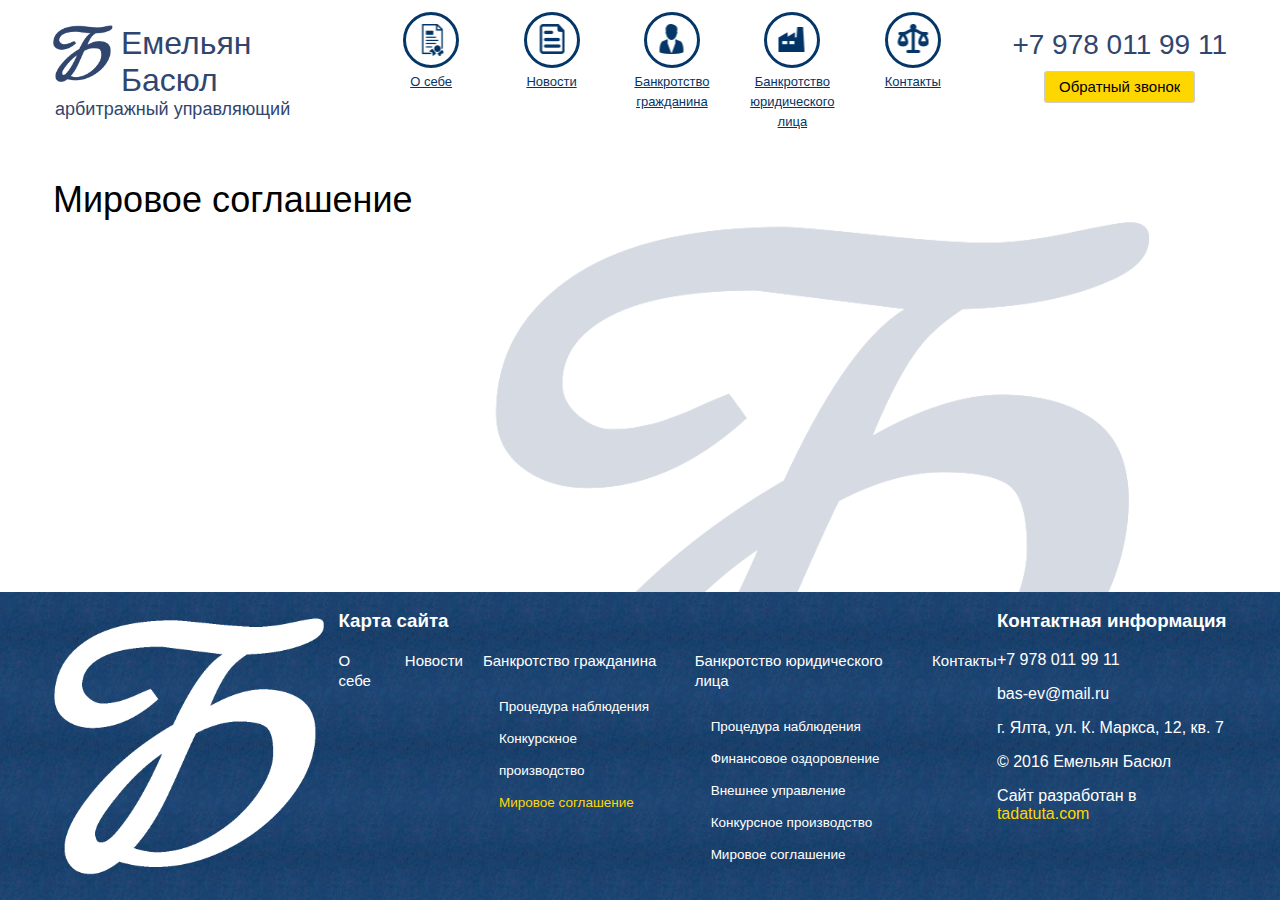
<file: sit-agreement/index.html>
<!DOCTYPE html><html class="ua_js_no"><head><meta charset="utf-8"><meta http-equiv="X-UA-Compatible" content="IE=edge"><title>Мировое соглашение</title><script>(function(e,c){e[c]=e[c].replace(/(ua_js_)no/g,"$1yes");})(document.documentElement,"className");</script><meta name="description" content="Арбитражный управляющий Емельян Басюл окажет комплексное сопровождение процедуры банкротства"><meta name="viewport" content="width=device-width, initial-scale=1"><link rel="stylesheet" href="//maxcdn.bootstrapcdn.com/font-awesome/4.3.0/css/font-awesome.min.css"><link rel="stylesheet" href="../index.min.css"><link rel="shortcut icon" href="favicon.ico" type="image/x-icon"><link rel="icon" href="favicon.ico" type="image/x-icon"><link rel="shortcut icon" href="/favicon.ico"></head><body class="page page_slug_sit-agreement i-bem" data-bem='{"page":{}}'><div class="header"><div class="page__section"><div class="header__contacts"><div class="header__line">+7 978 011 99 11</div><div class="header__line"><button class="button button_theme_islands button_size_l button_callback button__control page__callback i-bem" data-bem='{"button":{}}' role="button" type="button"><span class="button__text">Обратный звонок</span></button></div></div><a class="logo logo_dark" href="../"><div class="logo__name">Емельян Басюл</div><div class="logo__position">арбитражный управляющий</div></a><div class="nav nav_icons"><a class="link link__control nav__item nav__item_about i-bem" data-bem='{"link":{}}' role="link" href="../about/">О себе</a><a class="link link__control nav__item nav__item_news i-bem" data-bem='{"link":{}}' role="link" href="../news/">Новости</a><div class="nav__item nav__item_sit-submenu">Банкротство гражданина<ul class="nav__submenu"><a class="link link__control nav__submenu-item i-bem" data-bem='{"link":{}}' role="link" href="../sit-supervision/">Процедура наблюдения</a><a class="link link__control nav__submenu-item i-bem" data-bem='{"link":{}}' role="link" href="../sit-proceedings/">Конкурскное производство</a><li class="nav__submenu-item nav__submenu-item_active">Мировое соглашение</li></ul></div><div class="nav__item nav__item_submenu">Банкротство юридического лица<ul class="nav__submenu"><a class="link link__control nav__submenu-item i-bem" data-bem='{"link":{}}' role="link" href="../supervision-procedure/">Процедура наблюдения</a><a class="link link__control nav__submenu-item i-bem" data-bem='{"link":{}}' role="link" href="../financial-recovery/">Финансовое оздоровление</a><a class="link link__control nav__submenu-item i-bem" data-bem='{"link":{}}' role="link" href="../external-management/">Внешнее управление</a><a class="link link__control nav__submenu-item i-bem" data-bem='{"link":{}}' role="link" href="../bankruptcy-proceedings/">Конкурсное производство</a><a class="link link__control nav__submenu-item i-bem" data-bem='{"link":{}}' role="link" href="../settlement-agreement/">Мировое соглашение</a></ul></div><a class="link link__control nav__item nav__item_contacts i-bem" data-bem='{"link":{}}' role="link" href="../contacts/">Контакты</a></div></div></div><div class="content"><div class="content__inner page__section"><h1 id="-">Мировое соглашение</h1>
</div></div><div class="modal modal_theme_islands modal_autoclosable popup popup_autoclosable page__callback-modal i-bem" data-bem='{"modal":{},"popup":{"zIndexGroupLevel":20}}' role="dialog" aria-hidden="true"><div class="modal__table"><div class="modal__cell"><div class="modal__content"><form class="consultation" action="https://formspree.io/your@email.com" method="POST"><h2>Консультация</h2><p>Оставьте заявку прямо сейчас и наш адвокат поможет найти решение вашей проблемы!</p><span class="input input_theme_islands input_size_l consultation__name i-bem" data-bem='{"input":{}}'><span class="input__box"><input class="input__control" name="name" placeholder="Ваше имя"></span></span><span class="input input_theme_islands input_size_l consultation__phone i-bem" data-bem='{"input":{}}'><span class="input__box"><input class="input__control" name="phone" placeholder="Ваш телефон"></span></span><span class="input input_theme_islands input_size_l consultation__email i-bem" data-bem='{"input":{}}'><span class="input__box"><input class="input__control" name="email" placeholder="Адрес электропочты"></span></span><div class="consultation__confirm"><button class="button button_theme_islands button_size_l button_type_submit button__control i-bem" data-bem='{"button":{}}' role="button" type="submit"><span class="button__text">Получить консультацию</span></button></div></form></div></div></div></div><div class="footer"><div class="footer__inner page__section clearfix"><div class="footer__left"></div><div class="footer__center"><h3>Карта сайта</h3><div class="nav nav_footer"><a class="link link__control nav__item nav__item_about i-bem" data-bem='{"link":{}}' role="link" href="../about/">О себе</a><a class="link link__control nav__item nav__item_news i-bem" data-bem='{"link":{}}' role="link" href="../news/">Новости</a><div class="nav__item nav__item_sit-submenu">Банкротство гражданина<ul class="nav__submenu"><a class="link link__control nav__submenu-item i-bem" data-bem='{"link":{}}' role="link" href="../sit-supervision/">Процедура наблюдения</a><a class="link link__control nav__submenu-item i-bem" data-bem='{"link":{}}' role="link" href="../sit-proceedings/">Конкурскное производство</a><li class="nav__submenu-item nav__submenu-item_active">Мировое соглашение</li></ul></div><div class="nav__item nav__item_submenu">Банкротство юридического лица<ul class="nav__submenu"><a class="link link__control nav__submenu-item i-bem" data-bem='{"link":{}}' role="link" href="../supervision-procedure/">Процедура наблюдения</a><a class="link link__control nav__submenu-item i-bem" data-bem='{"link":{}}' role="link" href="../financial-recovery/">Финансовое оздоровление</a><a class="link link__control nav__submenu-item i-bem" data-bem='{"link":{}}' role="link" href="../external-management/">Внешнее управление</a><a class="link link__control nav__submenu-item i-bem" data-bem='{"link":{}}' role="link" href="../bankruptcy-proceedings/">Конкурсное производство</a><a class="link link__control nav__submenu-item i-bem" data-bem='{"link":{}}' role="link" href="../settlement-agreement/">Мировое соглашение</a></ul></div><a class="link link__control nav__item nav__item_contacts i-bem" data-bem='{"link":{}}' role="link" href="../contacts/">Контакты</a></div></div><div class="footer__right"><h3>Контактная информация</h3><p>+7 978 011 99 11</p><p>bas-ev@mail.ru</p><p>г. Ялта, ул. К. Маркса, 12, кв. 7</p><p>© 2016 Емельян Басюл</p><div class="copyright">Сайт разработан в <a class="link link__control footer__link i-bem" data-bem='{"link":{}}' role="link" href="http://tadatuta.com/">tadatuta.com</a></div></div></div></div><noscript><img src="https://mc.yandex.ru/watch/35026240" style="position:absolute; left:-9999px;" alt=""></noscript><script src="../index.min.js"></script><div class="info-modal i-bem" data-bem='{"info-modal":{}}'><div class="modal modal_autoclosable modal_theme_islands popup popup_autoclosable i-bem" data-bem='{"modal":{},"popup":{"zIndexGroupLevel":20}}' role="dialog" aria-hidden="true"><div class="modal__table"><div class="modal__cell"><div class="modal__content"></div></div></div></div></div></body></html>
</file>
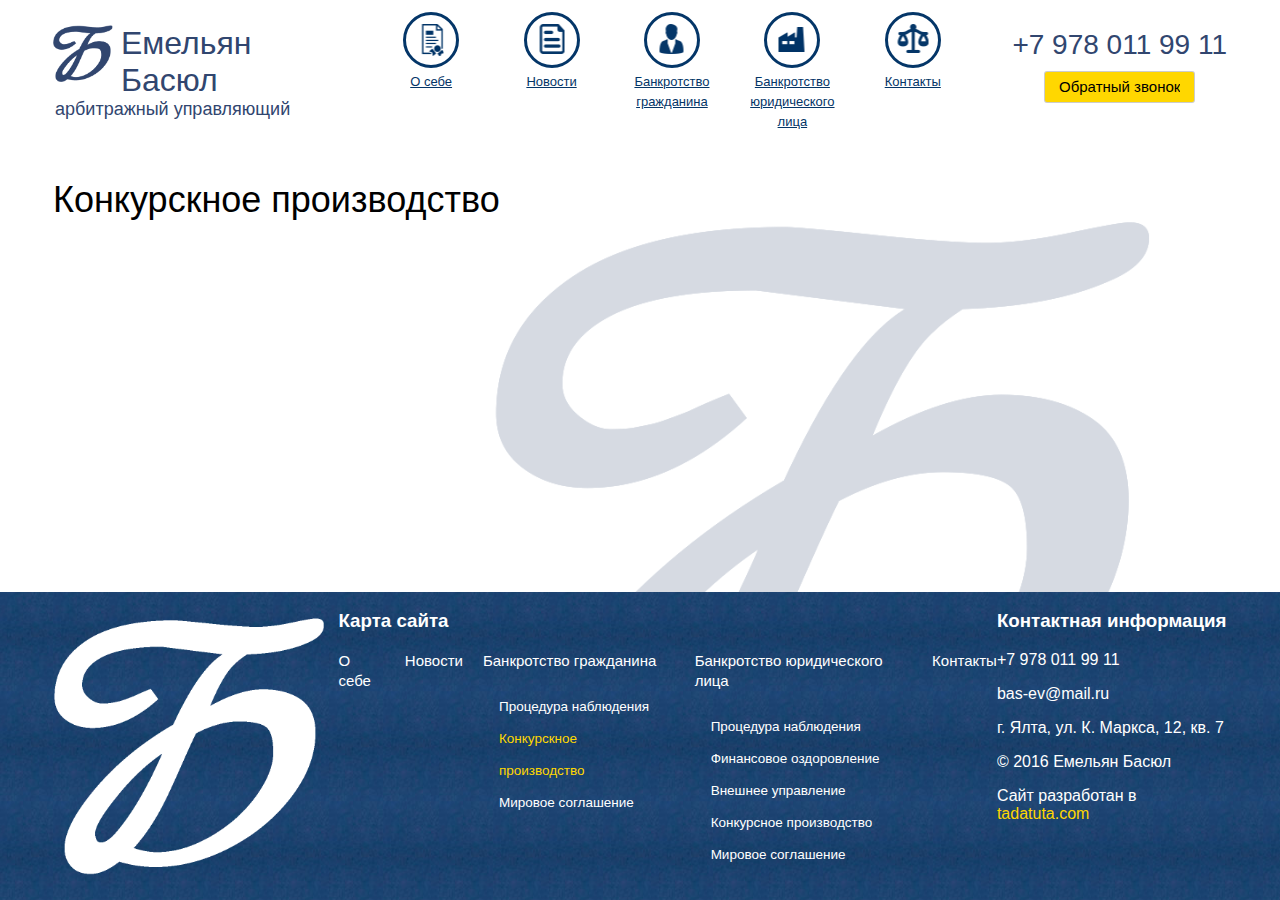
<file: sit-proceedings/index.html>
<!DOCTYPE html><html class="ua_js_no"><head><meta charset="utf-8"><meta http-equiv="X-UA-Compatible" content="IE=edge"><title>Конкурскное производство</title><script>(function(e,c){e[c]=e[c].replace(/(ua_js_)no/g,"$1yes");})(document.documentElement,"className");</script><meta name="description" content="Арбитражный управляющий Емельян Басюл окажет комплексное сопровождение процедуры банкротства"><meta name="viewport" content="width=device-width, initial-scale=1"><link rel="stylesheet" href="//maxcdn.bootstrapcdn.com/font-awesome/4.3.0/css/font-awesome.min.css"><link rel="stylesheet" href="../index.min.css"><link rel="shortcut icon" href="favicon.ico" type="image/x-icon"><link rel="icon" href="favicon.ico" type="image/x-icon"><link rel="shortcut icon" href="/favicon.ico"></head><body class="page page_slug_sit-proceedings i-bem" data-bem='{"page":{}}'><div class="header"><div class="page__section"><div class="header__contacts"><div class="header__line">+7 978 011 99 11</div><div class="header__line"><button class="button button_theme_islands button_size_l button_callback button__control page__callback i-bem" data-bem='{"button":{}}' role="button" type="button"><span class="button__text">Обратный звонок</span></button></div></div><a class="logo logo_dark" href="../"><div class="logo__name">Емельян Басюл</div><div class="logo__position">арбитражный управляющий</div></a><div class="nav nav_icons"><a class="link link__control nav__item nav__item_about i-bem" data-bem='{"link":{}}' role="link" href="../about/">О себе</a><a class="link link__control nav__item nav__item_news i-bem" data-bem='{"link":{}}' role="link" href="../news/">Новости</a><div class="nav__item nav__item_sit-submenu">Банкротство гражданина<ul class="nav__submenu"><a class="link link__control nav__submenu-item i-bem" data-bem='{"link":{}}' role="link" href="../sit-supervision/">Процедура наблюдения</a><li class="nav__submenu-item nav__submenu-item_active">Конкурскное производство</li><a class="link link__control nav__submenu-item i-bem" data-bem='{"link":{}}' role="link" href="../sit-agreement/">Мировое соглашение</a></ul></div><div class="nav__item nav__item_submenu">Банкротство юридического лица<ul class="nav__submenu"><a class="link link__control nav__submenu-item i-bem" data-bem='{"link":{}}' role="link" href="../supervision-procedure/">Процедура наблюдения</a><a class="link link__control nav__submenu-item i-bem" data-bem='{"link":{}}' role="link" href="../financial-recovery/">Финансовое оздоровление</a><a class="link link__control nav__submenu-item i-bem" data-bem='{"link":{}}' role="link" href="../external-management/">Внешнее управление</a><a class="link link__control nav__submenu-item i-bem" data-bem='{"link":{}}' role="link" href="../bankruptcy-proceedings/">Конкурсное производство</a><a class="link link__control nav__submenu-item i-bem" data-bem='{"link":{}}' role="link" href="../settlement-agreement/">Мировое соглашение</a></ul></div><a class="link link__control nav__item nav__item_contacts i-bem" data-bem='{"link":{}}' role="link" href="../contacts/">Контакты</a></div></div></div><div class="content"><div class="content__inner page__section"><h1 id="-">Конкурскное производство</h1>
</div></div><div class="modal modal_theme_islands modal_autoclosable popup popup_autoclosable page__callback-modal i-bem" data-bem='{"modal":{},"popup":{"zIndexGroupLevel":20}}' role="dialog" aria-hidden="true"><div class="modal__table"><div class="modal__cell"><div class="modal__content"><form class="consultation" action="https://formspree.io/your@email.com" method="POST"><h2>Консультация</h2><p>Оставьте заявку прямо сейчас и наш адвокат поможет найти решение вашей проблемы!</p><span class="input input_theme_islands input_size_l consultation__name i-bem" data-bem='{"input":{}}'><span class="input__box"><input class="input__control" name="name" placeholder="Ваше имя"></span></span><span class="input input_theme_islands input_size_l consultation__phone i-bem" data-bem='{"input":{}}'><span class="input__box"><input class="input__control" name="phone" placeholder="Ваш телефон"></span></span><span class="input input_theme_islands input_size_l consultation__email i-bem" data-bem='{"input":{}}'><span class="input__box"><input class="input__control" name="email" placeholder="Адрес электропочты"></span></span><div class="consultation__confirm"><button class="button button_theme_islands button_size_l button_type_submit button__control i-bem" data-bem='{"button":{}}' role="button" type="submit"><span class="button__text">Получить консультацию</span></button></div></form></div></div></div></div><div class="footer"><div class="footer__inner page__section clearfix"><div class="footer__left"></div><div class="footer__center"><h3>Карта сайта</h3><div class="nav nav_footer"><a class="link link__control nav__item nav__item_about i-bem" data-bem='{"link":{}}' role="link" href="../about/">О себе</a><a class="link link__control nav__item nav__item_news i-bem" data-bem='{"link":{}}' role="link" href="../news/">Новости</a><div class="nav__item nav__item_sit-submenu">Банкротство гражданина<ul class="nav__submenu"><a class="link link__control nav__submenu-item i-bem" data-bem='{"link":{}}' role="link" href="../sit-supervision/">Процедура наблюдения</a><li class="nav__submenu-item nav__submenu-item_active">Конкурскное производство</li><a class="link link__control nav__submenu-item i-bem" data-bem='{"link":{}}' role="link" href="../sit-agreement/">Мировое соглашение</a></ul></div><div class="nav__item nav__item_submenu">Банкротство юридического лица<ul class="nav__submenu"><a class="link link__control nav__submenu-item i-bem" data-bem='{"link":{}}' role="link" href="../supervision-procedure/">Процедура наблюдения</a><a class="link link__control nav__submenu-item i-bem" data-bem='{"link":{}}' role="link" href="../financial-recovery/">Финансовое оздоровление</a><a class="link link__control nav__submenu-item i-bem" data-bem='{"link":{}}' role="link" href="../external-management/">Внешнее управление</a><a class="link link__control nav__submenu-item i-bem" data-bem='{"link":{}}' role="link" href="../bankruptcy-proceedings/">Конкурсное производство</a><a class="link link__control nav__submenu-item i-bem" data-bem='{"link":{}}' role="link" href="../settlement-agreement/">Мировое соглашение</a></ul></div><a class="link link__control nav__item nav__item_contacts i-bem" data-bem='{"link":{}}' role="link" href="../contacts/">Контакты</a></div></div><div class="footer__right"><h3>Контактная информация</h3><p>+7 978 011 99 11</p><p>bas-ev@mail.ru</p><p>г. Ялта, ул. К. Маркса, 12, кв. 7</p><p>© 2016 Емельян Басюл</p><div class="copyright">Сайт разработан в <a class="link link__control footer__link i-bem" data-bem='{"link":{}}' role="link" href="http://tadatuta.com/">tadatuta.com</a></div></div></div></div><noscript><img src="https://mc.yandex.ru/watch/35026240" style="position:absolute; left:-9999px;" alt=""></noscript><script src="../index.min.js"></script><div class="info-modal i-bem" data-bem='{"info-modal":{}}'><div class="modal modal_autoclosable modal_theme_islands popup popup_autoclosable i-bem" data-bem='{"modal":{},"popup":{"zIndexGroupLevel":20}}' role="dialog" aria-hidden="true"><div class="modal__table"><div class="modal__cell"><div class="modal__content"></div></div></div></div></div></body></html>
</file>
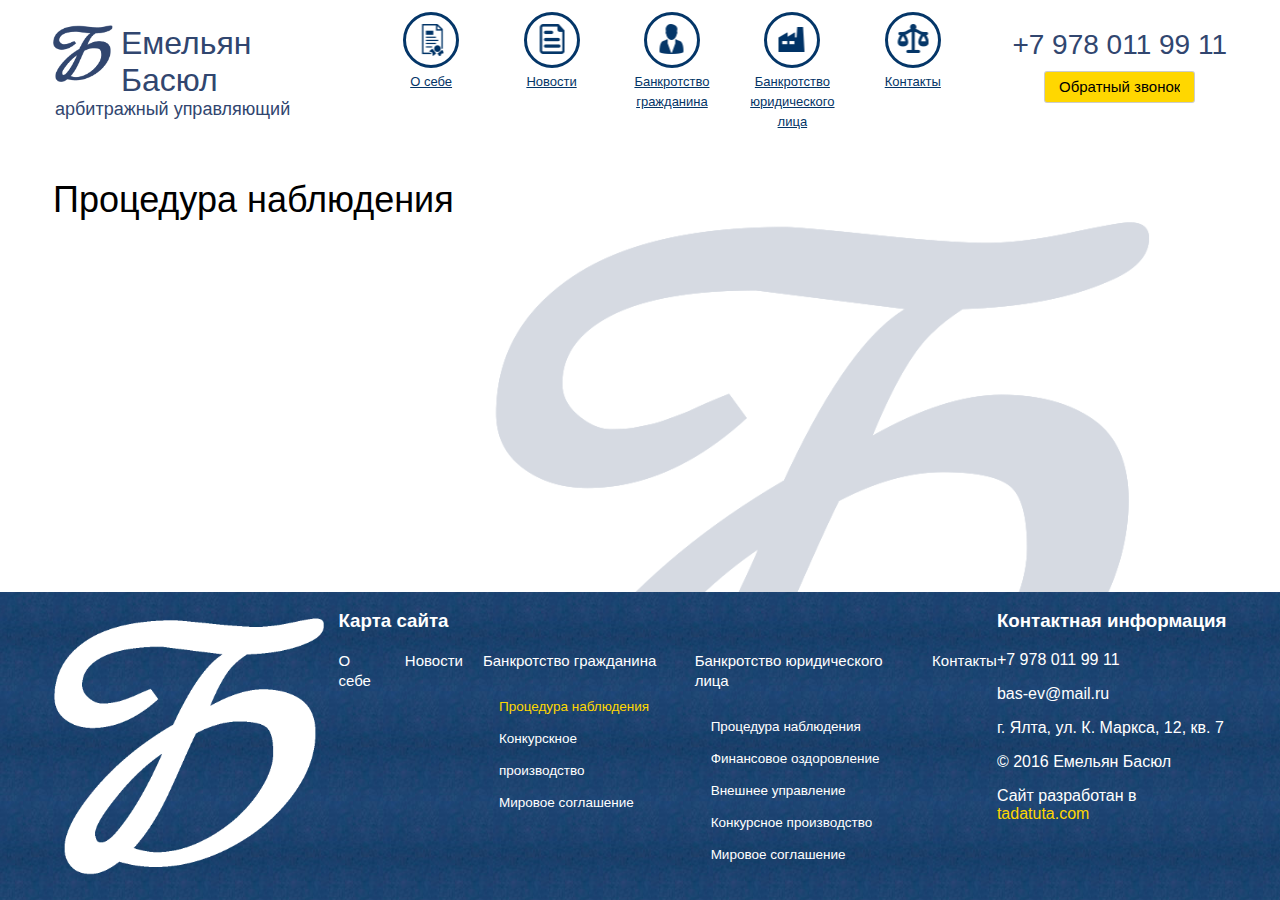
<file: sit-supervision/index.html>
<!DOCTYPE html><html class="ua_js_no"><head><meta charset="utf-8"><meta http-equiv="X-UA-Compatible" content="IE=edge"><title>Процедура наблюдения</title><script>(function(e,c){e[c]=e[c].replace(/(ua_js_)no/g,"$1yes");})(document.documentElement,"className");</script><meta name="description" content="Арбитражный управляющий Емельян Басюл окажет комплексное сопровождение процедуры банкротства"><meta name="viewport" content="width=device-width, initial-scale=1"><link rel="stylesheet" href="//maxcdn.bootstrapcdn.com/font-awesome/4.3.0/css/font-awesome.min.css"><link rel="stylesheet" href="../index.min.css"><link rel="shortcut icon" href="favicon.ico" type="image/x-icon"><link rel="icon" href="favicon.ico" type="image/x-icon"><link rel="shortcut icon" href="/favicon.ico"></head><body class="page page_slug_sit-supervision i-bem" data-bem='{"page":{}}'><div class="header"><div class="page__section"><div class="header__contacts"><div class="header__line">+7 978 011 99 11</div><div class="header__line"><button class="button button_theme_islands button_size_l button_callback button__control page__callback i-bem" data-bem='{"button":{}}' role="button" type="button"><span class="button__text">Обратный звонок</span></button></div></div><a class="logo logo_dark" href="../"><div class="logo__name">Емельян Басюл</div><div class="logo__position">арбитражный управляющий</div></a><div class="nav nav_icons"><a class="link link__control nav__item nav__item_about i-bem" data-bem='{"link":{}}' role="link" href="../about/">О себе</a><a class="link link__control nav__item nav__item_news i-bem" data-bem='{"link":{}}' role="link" href="../news/">Новости</a><div class="nav__item nav__item_sit-submenu">Банкротство гражданина<ul class="nav__submenu"><li class="nav__submenu-item nav__submenu-item_active">Процедура наблюдения</li><a class="link link__control nav__submenu-item i-bem" data-bem='{"link":{}}' role="link" href="../sit-proceedings/">Конкурскное производство</a><a class="link link__control nav__submenu-item i-bem" data-bem='{"link":{}}' role="link" href="../sit-agreement/">Мировое соглашение</a></ul></div><div class="nav__item nav__item_submenu">Банкротство юридического лица<ul class="nav__submenu"><a class="link link__control nav__submenu-item i-bem" data-bem='{"link":{}}' role="link" href="../supervision-procedure/">Процедура наблюдения</a><a class="link link__control nav__submenu-item i-bem" data-bem='{"link":{}}' role="link" href="../financial-recovery/">Финансовое оздоровление</a><a class="link link__control nav__submenu-item i-bem" data-bem='{"link":{}}' role="link" href="../external-management/">Внешнее управление</a><a class="link link__control nav__submenu-item i-bem" data-bem='{"link":{}}' role="link" href="../bankruptcy-proceedings/">Конкурсное производство</a><a class="link link__control nav__submenu-item i-bem" data-bem='{"link":{}}' role="link" href="../settlement-agreement/">Мировое соглашение</a></ul></div><a class="link link__control nav__item nav__item_contacts i-bem" data-bem='{"link":{}}' role="link" href="../contacts/">Контакты</a></div></div></div><div class="content"><div class="content__inner page__section"><h1 id="-">Процедура наблюдения</h1>
</div></div><div class="modal modal_theme_islands modal_autoclosable popup popup_autoclosable page__callback-modal i-bem" data-bem='{"modal":{},"popup":{"zIndexGroupLevel":20}}' role="dialog" aria-hidden="true"><div class="modal__table"><div class="modal__cell"><div class="modal__content"><form class="consultation" action="https://formspree.io/your@email.com" method="POST"><h2>Консультация</h2><p>Оставьте заявку прямо сейчас и наш адвокат поможет найти решение вашей проблемы!</p><span class="input input_theme_islands input_size_l consultation__name i-bem" data-bem='{"input":{}}'><span class="input__box"><input class="input__control" name="name" placeholder="Ваше имя"></span></span><span class="input input_theme_islands input_size_l consultation__phone i-bem" data-bem='{"input":{}}'><span class="input__box"><input class="input__control" name="phone" placeholder="Ваш телефон"></span></span><span class="input input_theme_islands input_size_l consultation__email i-bem" data-bem='{"input":{}}'><span class="input__box"><input class="input__control" name="email" placeholder="Адрес электропочты"></span></span><div class="consultation__confirm"><button class="button button_theme_islands button_size_l button_type_submit button__control i-bem" data-bem='{"button":{}}' role="button" type="submit"><span class="button__text">Получить консультацию</span></button></div></form></div></div></div></div><div class="footer"><div class="footer__inner page__section clearfix"><div class="footer__left"></div><div class="footer__center"><h3>Карта сайта</h3><div class="nav nav_footer"><a class="link link__control nav__item nav__item_about i-bem" data-bem='{"link":{}}' role="link" href="../about/">О себе</a><a class="link link__control nav__item nav__item_news i-bem" data-bem='{"link":{}}' role="link" href="../news/">Новости</a><div class="nav__item nav__item_sit-submenu">Банкротство гражданина<ul class="nav__submenu"><li class="nav__submenu-item nav__submenu-item_active">Процедура наблюдения</li><a class="link link__control nav__submenu-item i-bem" data-bem='{"link":{}}' role="link" href="../sit-proceedings/">Конкурскное производство</a><a class="link link__control nav__submenu-item i-bem" data-bem='{"link":{}}' role="link" href="../sit-agreement/">Мировое соглашение</a></ul></div><div class="nav__item nav__item_submenu">Банкротство юридического лица<ul class="nav__submenu"><a class="link link__control nav__submenu-item i-bem" data-bem='{"link":{}}' role="link" href="../supervision-procedure/">Процедура наблюдения</a><a class="link link__control nav__submenu-item i-bem" data-bem='{"link":{}}' role="link" href="../financial-recovery/">Финансовое оздоровление</a><a class="link link__control nav__submenu-item i-bem" data-bem='{"link":{}}' role="link" href="../external-management/">Внешнее управление</a><a class="link link__control nav__submenu-item i-bem" data-bem='{"link":{}}' role="link" href="../bankruptcy-proceedings/">Конкурсное производство</a><a class="link link__control nav__submenu-item i-bem" data-bem='{"link":{}}' role="link" href="../settlement-agreement/">Мировое соглашение</a></ul></div><a class="link link__control nav__item nav__item_contacts i-bem" data-bem='{"link":{}}' role="link" href="../contacts/">Контакты</a></div></div><div class="footer__right"><h3>Контактная информация</h3><p>+7 978 011 99 11</p><p>bas-ev@mail.ru</p><p>г. Ялта, ул. К. Маркса, 12, кв. 7</p><p>© 2016 Емельян Басюл</p><div class="copyright">Сайт разработан в <a class="link link__control footer__link i-bem" data-bem='{"link":{}}' role="link" href="http://tadatuta.com/">tadatuta.com</a></div></div></div></div><noscript><img src="https://mc.yandex.ru/watch/35026240" style="position:absolute; left:-9999px;" alt=""></noscript><script src="../index.min.js"></script><div class="info-modal i-bem" data-bem='{"info-modal":{}}'><div class="modal modal_autoclosable modal_theme_islands popup popup_autoclosable i-bem" data-bem='{"modal":{},"popup":{"zIndexGroupLevel":20}}' role="dialog" aria-hidden="true"><div class="modal__table"><div class="modal__cell"><div class="modal__content"></div></div></div></div></div></body></html>
</file>
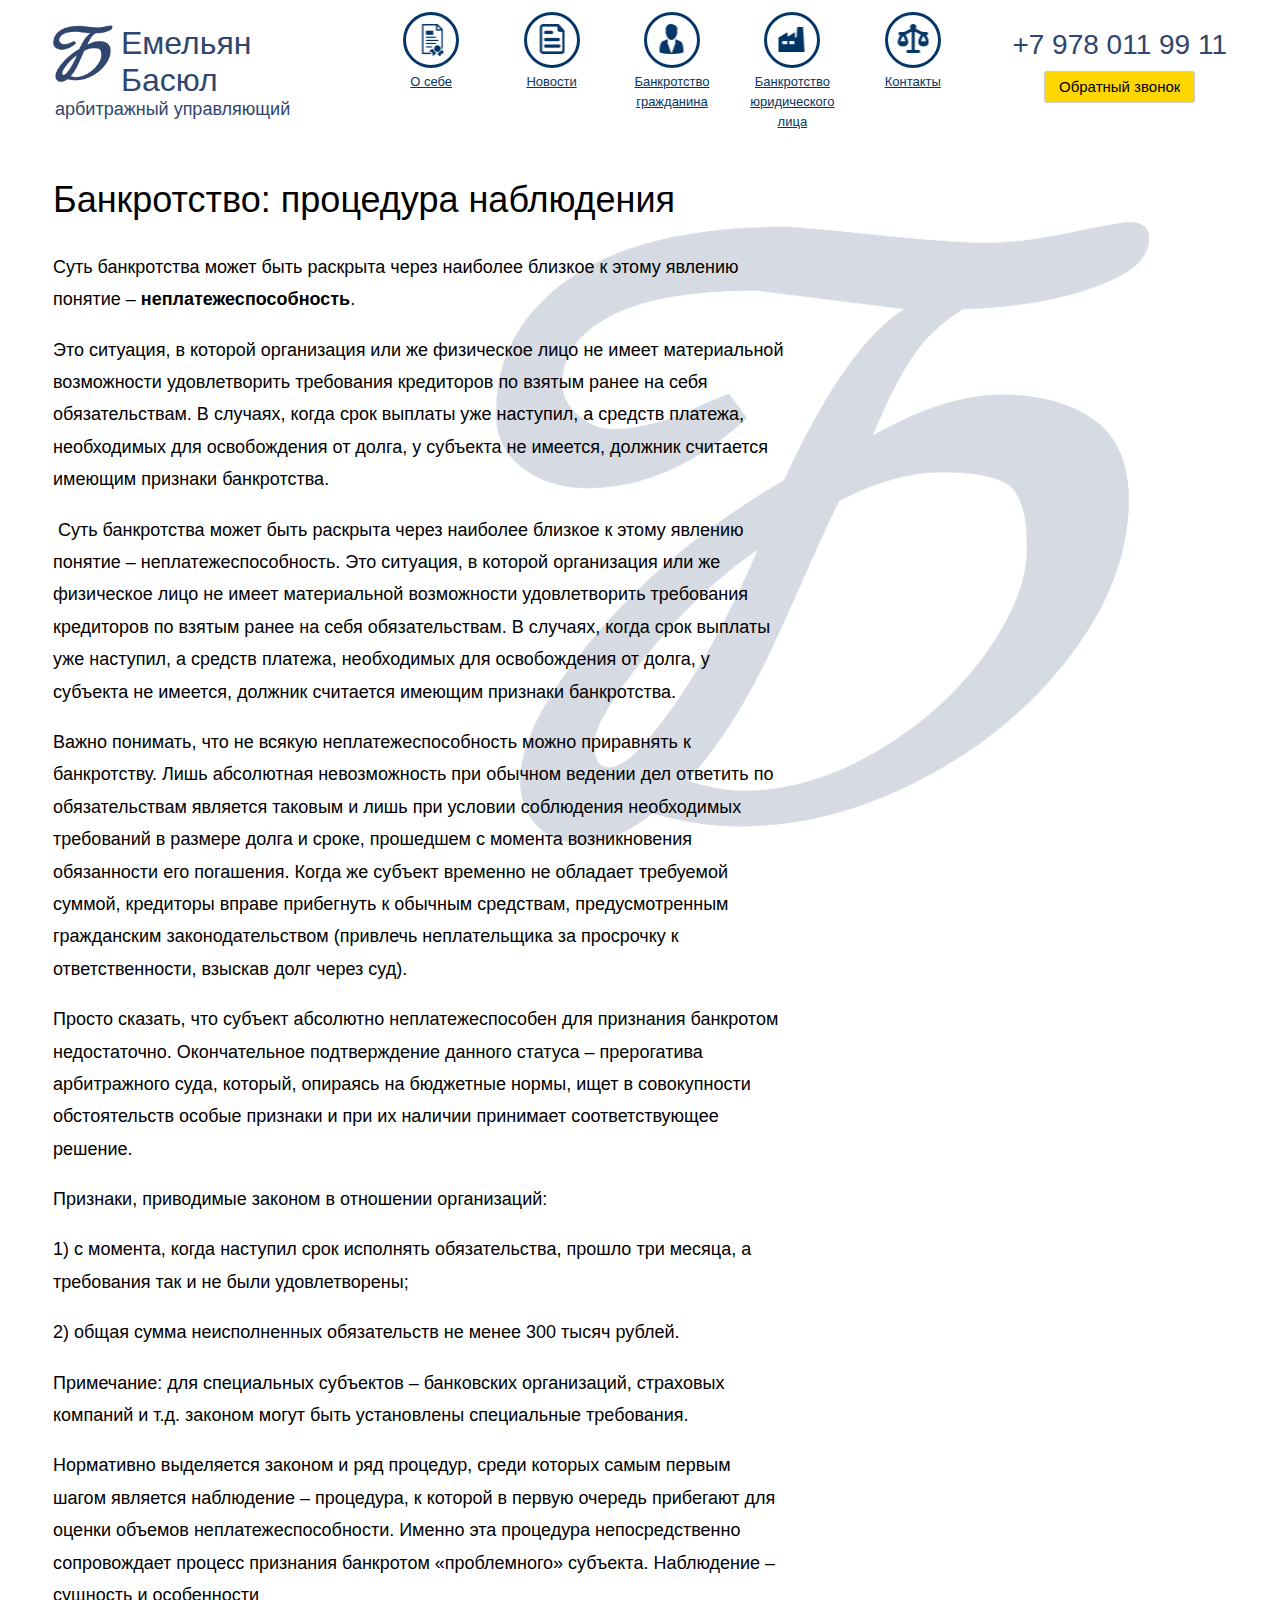
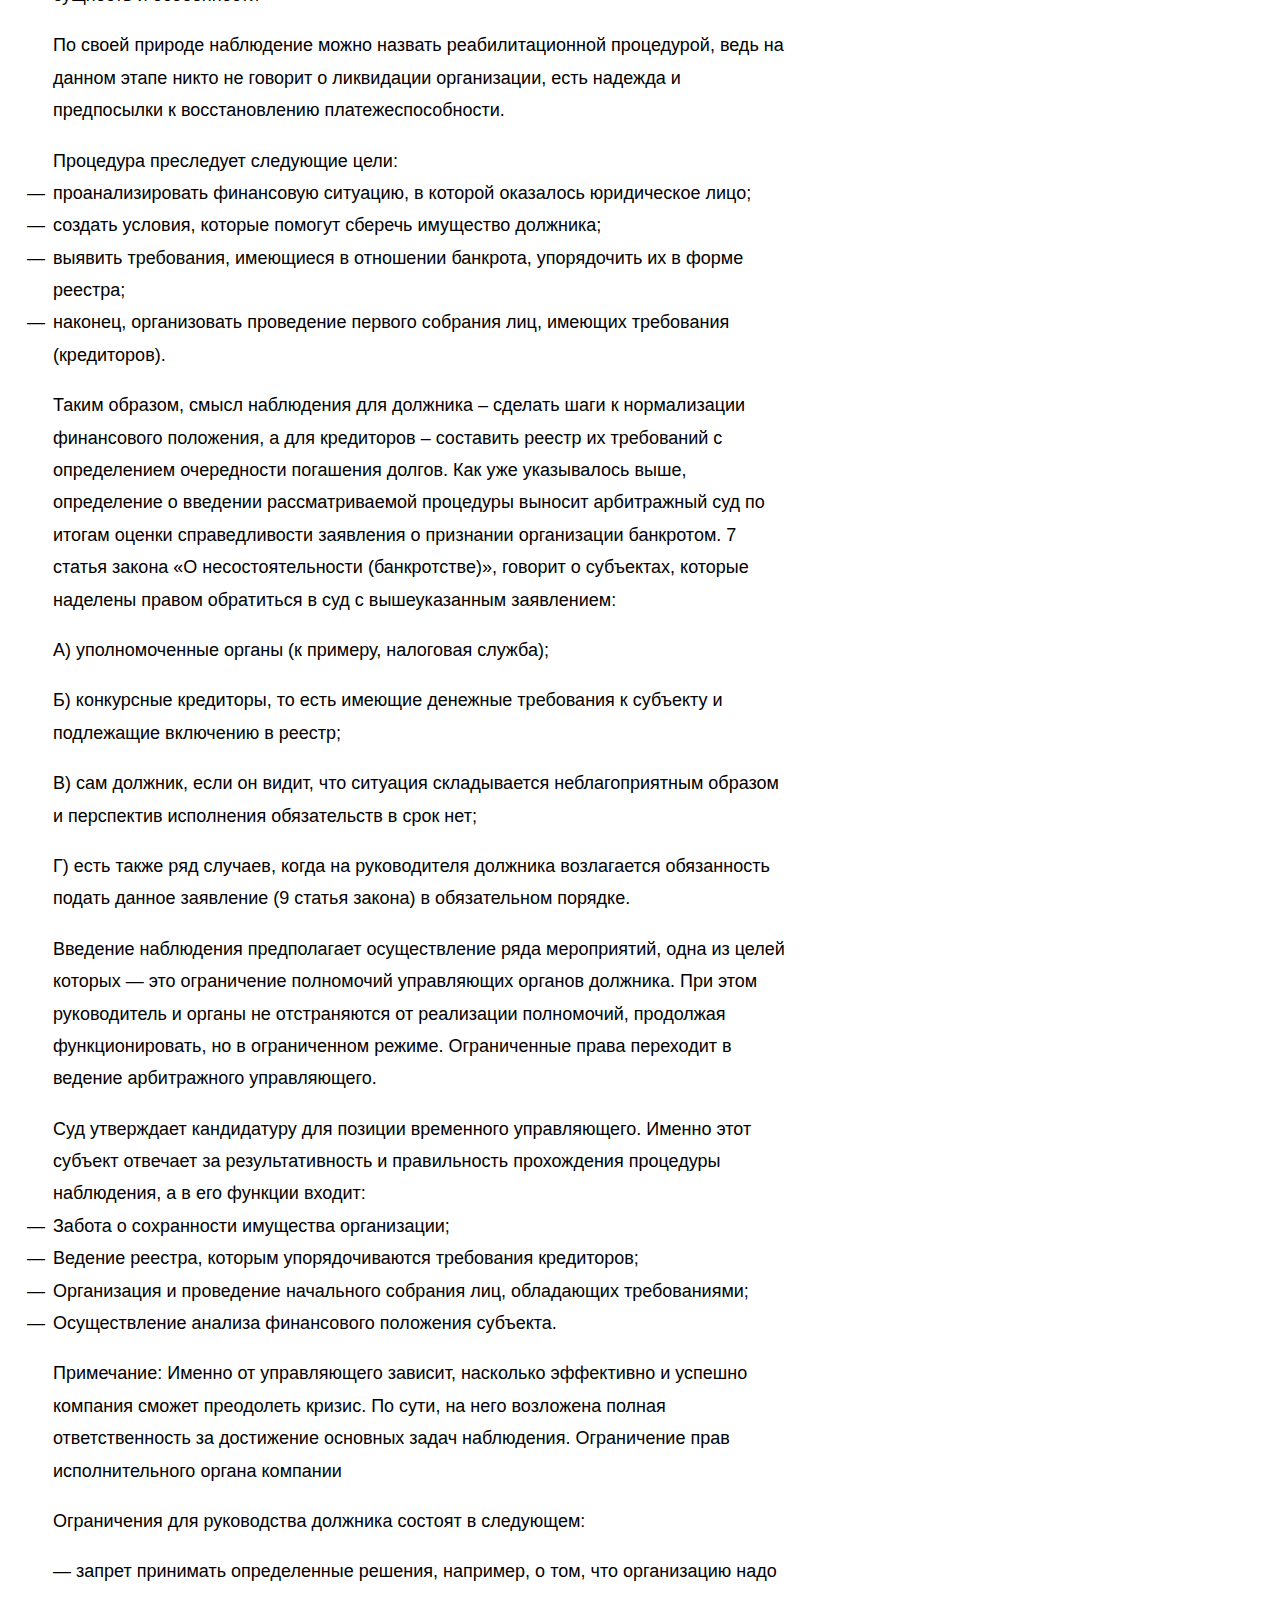
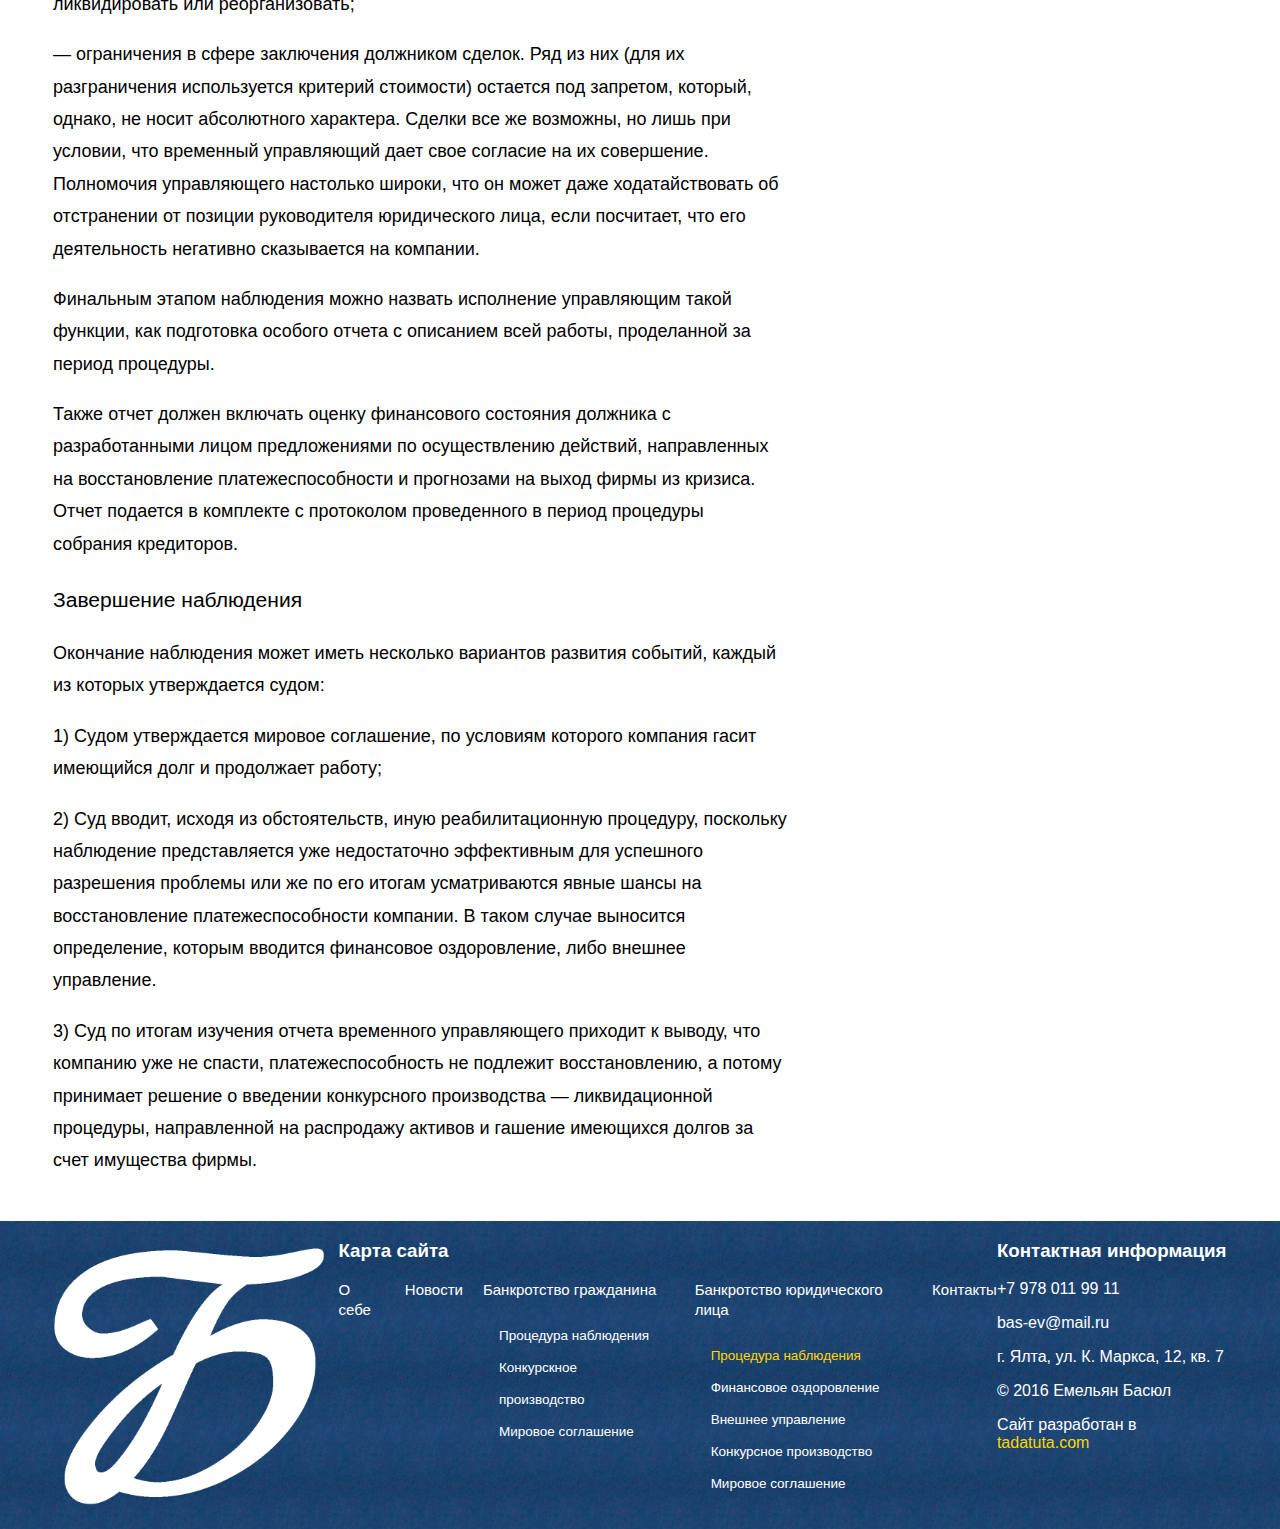
<file: supervision-procedure/index.html>
<!DOCTYPE html><html class="ua_js_no"><head><meta charset="utf-8"><meta http-equiv="X-UA-Compatible" content="IE=edge"><title>Процедура наблюдения</title><script>(function(e,c){e[c]=e[c].replace(/(ua_js_)no/g,"$1yes");})(document.documentElement,"className");</script><meta name="description" content="Арбитражный управляющий Емельян Басюл окажет комплексное сопровождение процедуры банкротства"><meta name="viewport" content="width=device-width, initial-scale=1"><link rel="stylesheet" href="//maxcdn.bootstrapcdn.com/font-awesome/4.3.0/css/font-awesome.min.css"><link rel="stylesheet" href="../index.min.css"><link rel="shortcut icon" href="favicon.ico" type="image/x-icon"><link rel="icon" href="favicon.ico" type="image/x-icon"><link rel="shortcut icon" href="/favicon.ico"></head><body class="page page_slug_supervision-procedure i-bem" data-bem='{"page":{}}'><div class="header"><div class="page__section"><div class="header__contacts"><div class="header__line">+7 978 011 99 11</div><div class="header__line"><button class="button button_theme_islands button_size_l button_callback button__control page__callback i-bem" data-bem='{"button":{}}' role="button" type="button"><span class="button__text">Обратный звонок</span></button></div></div><a class="logo logo_dark" href="../"><div class="logo__name">Емельян Басюл</div><div class="logo__position">арбитражный управляющий</div></a><div class="nav nav_icons"><a class="link link__control nav__item nav__item_about i-bem" data-bem='{"link":{}}' role="link" href="../about/">О себе</a><a class="link link__control nav__item nav__item_news i-bem" data-bem='{"link":{}}' role="link" href="../news/">Новости</a><div class="nav__item nav__item_sit-submenu">Банкротство гражданина<ul class="nav__submenu"><a class="link link__control nav__submenu-item i-bem" data-bem='{"link":{}}' role="link" href="../sit-supervision/">Процедура наблюдения</a><a class="link link__control nav__submenu-item i-bem" data-bem='{"link":{}}' role="link" href="../sit-proceedings/">Конкурскное производство</a><a class="link link__control nav__submenu-item i-bem" data-bem='{"link":{}}' role="link" href="../sit-agreement/">Мировое соглашение</a></ul></div><div class="nav__item nav__item_submenu">Банкротство юридического лица<ul class="nav__submenu"><li class="nav__submenu-item nav__submenu-item_active">Процедура наблюдения</li><a class="link link__control nav__submenu-item i-bem" data-bem='{"link":{}}' role="link" href="../financial-recovery/">Финансовое оздоровление</a><a class="link link__control nav__submenu-item i-bem" data-bem='{"link":{}}' role="link" href="../external-management/">Внешнее управление</a><a class="link link__control nav__submenu-item i-bem" data-bem='{"link":{}}' role="link" href="../bankruptcy-proceedings/">Конкурсное производство</a><a class="link link__control nav__submenu-item i-bem" data-bem='{"link":{}}' role="link" href="../settlement-agreement/">Мировое соглашение</a></ul></div><a class="link link__control nav__item nav__item_contacts i-bem" data-bem='{"link":{}}' role="link" href="../contacts/">Контакты</a></div></div></div><div class="content"><div class="content__inner page__section"><h1 id="-">Банкротство: процедура наблюдения</h1>
<p>Суть банкротства может быть раскрыта через наиболее близкое к этому явлению понятие – <strong>неплатежеспособность</strong>.</p>
<p>Это ситуация, в которой организация или же физическое лицо не имеет материальной возможности удовлетворить требования кредиторов по взятым ранее на себя обязательствам. В случаях, когда срок выплаты уже наступил, а средств платежа, необходимых для освобождения от долга, у субъекта не имеется, должник считается имеющим признаки банкротства.</p>
<p> Суть банкротства может быть раскрыта через наиболее близкое к этому явлению понятие – неплатежеспособность. Это ситуация, в которой организация или же физическое лицо не имеет материальной возможности удовлетворить требования кредиторов по взятым ранее на себя обязательствам. В случаях, когда срок выплаты уже наступил, а средств платежа, необходимых для освобождения от долга, у субъекта не имеется, должник считается имеющим признаки банкротства.</p>
<p>Важно понимать, что не всякую неплатежеспособность можно приравнять к банкротству. Лишь абсолютная невозможность при обычном ведении дел ответить по обязательствам является таковым и лишь при условии соблюдения необходимых требований в размере долга и сроке, прошедшем с момента возникновения обязанности его погашения. Когда же субъект временно не обладает требуемой суммой, кредиторы вправе прибегнуть к обычным средствам, предусмотренным гражданским законодательством (привлечь неплательщика за просрочку к ответственности, взыскав долг через суд).</p>
<p>Просто сказать, что субъект абсолютно неплатежеспособен для признания банкротом недостаточно. Окончательное подтверждение данного статуса – прерогатива арбитражного суда, который, опираясь на бюджетные нормы, ищет в совокупности обстоятельств особые признаки и при их наличии принимает соответствующее решение.</p>
<p>Признаки, приводимые законом в отношении организаций:</p>
<p>1) с момента, когда наступил срок исполнять обязательства, прошло три месяца, а требования так и не были удовлетворены;</p>
<p>2) общая сумма неисполненных обязательств не менее 300 тысяч рублей.</p>
<p>Примечание: для специальных субъектов – банковских организаций, страховых компаний и т.д. законом могут быть установлены специальные требования.</p>
<p>Нормативно выделяется законом и ряд процедур, среди которых самым первым шагом является наблюдение – процедура, к которой в первую очередь прибегают для оценки объемов неплатежеспособности. Именно эта процедура непосредственно сопровождает процесс признания банкротом «проблемного» субъекта.
Наблюдение – сущность и особенности</p>
<p>По своей природе наблюдение можно назвать реабилитационной процедурой, ведь на данном этапе никто не говорит о ликвидации организации, есть надежда и предпосылки к восстановлению платежеспособности.</p>
<p>Процедура преследует следующие цели:</p>
<ul>
<li>проанализировать финансовую ситуацию, в которой оказалось юридическое лицо;</li>
<li>создать условия, которые помогут сберечь имущество должника;</li>
<li>выявить требования, имеющиеся в отношении банкрота, упорядочить их в форме реестра;</li>
<li>наконец, организовать проведение первого собрания лиц, имеющих требования (кредиторов).</li>
</ul>
<p>Таким образом, смысл наблюдения для должника – сделать шаги к нормализации финансового положения, а для кредиторов – составить реестр их требований с определением очередности погашения долгов.
Как уже указывалось выше, определение о введении рассматриваемой процедуры выносит арбитражный суд по итогам оценки справедливости заявления о признании организации банкротом. 7 статья закона «О несостоятельности (банкротстве)», говорит о субъектах, которые наделены правом обратиться в суд с вышеуказанным заявлением:</p>
<p>А) уполномоченные органы (к примеру, налоговая служба);</p>
<p>Б) конкурсные кредиторы, то есть имеющие денежные требования к субъекту и подлежащие включению в реестр;</p>
<p>В) сам должник, если он видит, что ситуация складывается неблагоприятным образом и перспектив исполнения обязательств в срок нет;</p>
<p>Г) есть также ряд случаев, когда на руководителя должника возлагается обязанность подать данное заявление (9 статья закона) в обязательном порядке.</p>
<p>Введение наблюдения предполагает осуществление ряда мероприятий, одна из целей которых — это ограничение полномочий управляющих органов должника. При этом руководитель и органы не отстраняются от реализации полномочий, продолжая функционировать, но в ограниченном режиме. Ограниченные права переходит в ведение арбитражного управляющего.</p>
<p>Суд утверждает кандидатуру для позиции временного управляющего. Именно этот субъект отвечает за результативность и правильность прохождения процедуры наблюдения, а в его функции входит:</p>
<ul>
<li>Забота о сохранности имущества организации;</li>
<li>Ведение реестра, которым упорядочиваются требования кредиторов;</li>
<li>Организация и проведение начального собрания лиц, обладающих требованиями;</li>
<li>Осуществление анализа финансового положения субъекта.</li>
</ul>
<p>Примечание: Именно от управляющего зависит, насколько эффективно и успешно компания сможет преодолеть кризис. По сути, на него возложена полная ответственность  за достижение основных задач наблюдения.
Ограничение прав исполнительного органа компании</p>
<p>Ограничения для руководства должника состоят в следующем:</p>
<p>— запрет принимать определенные решения, например, о том, что организацию надо ликвидировать или реорганизовать;</p>
<p>—  ограничения в сфере заключения должником сделок. Ряд из них (для их разграничения используется критерий стоимости) остается под запретом, который, однако, не носит абсолютного характера. Сделки все же возможны, но лишь при условии, что временный управляющий дает свое согласие на их совершение. Полномочия управляющего настолько широки, что он может даже ходатайствовать об отстранении от позиции руководителя юридического лица, если посчитает, что его деятельность негативно сказывается на компании.</p>
<p>Финальным этапом наблюдения можно назвать исполнение управляющим такой функции, как подготовка особого отчета с описанием всей работы, проделанной за период процедуры.</p>
<p>Также отчет должен включать оценку финансового состояния должника с разработанными лицом предложениями по осуществлению действий, направленных на восстановление платежеспособности и прогнозами на выход фирмы из кризиса. Отчет подается в комплекте с протоколом проведенного в период процедуры собрания кредиторов.</p>
<h3 id="-">Завершение наблюдения</h3>
<p>Окончание наблюдения может иметь несколько вариантов развития событий, каждый из которых утверждается судом:</p>
<p>1) Судом утверждается мировое соглашение, по условиям которого компания гасит имеющийся долг и продолжает работу;</p>
<p>2) Суд вводит, исходя из обстоятельств, иную реабилитационную процедуру, поскольку наблюдение представляется уже недостаточно эффективным для успешного разрешения проблемы или же по его итогам усматриваются явные шансы на восстановление платежеспособности компании. В таком случае выносится определение, которым вводится финансовое оздоровление, либо внешнее управление.</p>
<p>3) Суд по итогам изучения отчета временного управляющего приходит к выводу,  что компанию уже не спасти, платежеспособность не подлежит восстановлению, а потому принимает решение о введении конкурсного производства — ликвидационной процедуры, направленной на распродажу активов и гашение имеющихся долгов за счет имущества фирмы.</p>
</div></div><div class="modal modal_theme_islands modal_autoclosable popup popup_autoclosable page__callback-modal i-bem" data-bem='{"modal":{},"popup":{"zIndexGroupLevel":20}}' role="dialog" aria-hidden="true"><div class="modal__table"><div class="modal__cell"><div class="modal__content"><form class="consultation" action="https://formspree.io/your@email.com" method="POST"><h2>Консультация</h2><p>Оставьте заявку прямо сейчас и наш адвокат поможет найти решение вашей проблемы!</p><span class="input input_theme_islands input_size_l consultation__name i-bem" data-bem='{"input":{}}'><span class="input__box"><input class="input__control" name="name" placeholder="Ваше имя"></span></span><span class="input input_theme_islands input_size_l consultation__phone i-bem" data-bem='{"input":{}}'><span class="input__box"><input class="input__control" name="phone" placeholder="Ваш телефон"></span></span><span class="input input_theme_islands input_size_l consultation__email i-bem" data-bem='{"input":{}}'><span class="input__box"><input class="input__control" name="email" placeholder="Адрес электропочты"></span></span><div class="consultation__confirm"><button class="button button_theme_islands button_size_l button_type_submit button__control i-bem" data-bem='{"button":{}}' role="button" type="submit"><span class="button__text">Получить консультацию</span></button></div></form></div></div></div></div><div class="footer"><div class="footer__inner page__section clearfix"><div class="footer__left"></div><div class="footer__center"><h3>Карта сайта</h3><div class="nav nav_footer"><a class="link link__control nav__item nav__item_about i-bem" data-bem='{"link":{}}' role="link" href="../about/">О себе</a><a class="link link__control nav__item nav__item_news i-bem" data-bem='{"link":{}}' role="link" href="../news/">Новости</a><div class="nav__item nav__item_sit-submenu">Банкротство гражданина<ul class="nav__submenu"><a class="link link__control nav__submenu-item i-bem" data-bem='{"link":{}}' role="link" href="../sit-supervision/">Процедура наблюдения</a><a class="link link__control nav__submenu-item i-bem" data-bem='{"link":{}}' role="link" href="../sit-proceedings/">Конкурскное производство</a><a class="link link__control nav__submenu-item i-bem" data-bem='{"link":{}}' role="link" href="../sit-agreement/">Мировое соглашение</a></ul></div><div class="nav__item nav__item_submenu">Банкротство юридического лица<ul class="nav__submenu"><li class="nav__submenu-item nav__submenu-item_active">Процедура наблюдения</li><a class="link link__control nav__submenu-item i-bem" data-bem='{"link":{}}' role="link" href="../financial-recovery/">Финансовое оздоровление</a><a class="link link__control nav__submenu-item i-bem" data-bem='{"link":{}}' role="link" href="../external-management/">Внешнее управление</a><a class="link link__control nav__submenu-item i-bem" data-bem='{"link":{}}' role="link" href="../bankruptcy-proceedings/">Конкурсное производство</a><a class="link link__control nav__submenu-item i-bem" data-bem='{"link":{}}' role="link" href="../settlement-agreement/">Мировое соглашение</a></ul></div><a class="link link__control nav__item nav__item_contacts i-bem" data-bem='{"link":{}}' role="link" href="../contacts/">Контакты</a></div></div><div class="footer__right"><h3>Контактная информация</h3><p>+7 978 011 99 11</p><p>bas-ev@mail.ru</p><p>г. Ялта, ул. К. Маркса, 12, кв. 7</p><p>© 2016 Емельян Басюл</p><div class="copyright">Сайт разработан в <a class="link link__control footer__link i-bem" data-bem='{"link":{}}' role="link" href="http://tadatuta.com/">tadatuta.com</a></div></div></div></div><noscript><img src="https://mc.yandex.ru/watch/35026240" style="position:absolute; left:-9999px;" alt=""></noscript><script src="../index.min.js"></script><div class="info-modal i-bem" data-bem='{"info-modal":{}}'><div class="modal modal_autoclosable modal_theme_islands popup popup_autoclosable i-bem" data-bem='{"modal":{},"popup":{"zIndexGroupLevel":20}}' role="dialog" aria-hidden="true"><div class="modal__table"><div class="modal__cell"><div class="modal__content"></div></div></div></div></div></body></html>
</file>
<file: index.min.css>
/* ../../common.blocks/page/page.css:begin */
html {
    height: 100%;
}

.page {
    display: -webkit-box;
    display: -ms-flexbox;
    display: flex;
    -webkit-box-orient: vertical;
    -webkit-box-direction: normal;
        -ms-flex-direction: column;
            flex-direction: column;

    margin: 0;
    padding: 0;
    min-height: 100%;

    font-family: "PT Sans", Helvetica, Arial, sans-serif;

    background: url("i/6754EauaSzguf1FTgSbFKH2ZHFk.png") no-repeat 80% 80% fixed;
    background-size: auto 70%;
}

.page__section {
    padding: 0 53px;
}
/* ../../common.blocks/page/page.css:end */
/* ../../common.blocks/header/header.css:begin */
.header {
    padding: 12px 0;
    color: #31466f;
    background: #fff;
}

.header .page__section {
    display: -webkit-box;
    display: -ms-flexbox;
    display: flex;
    -webkit-box-pack: justify;
        -ms-flex-pack: justify;
            justify-content: space-between;
    -webkit-box-align: center;
        -ms-flex-align: center;
            align-items: center;
}

.header__contacts {
    line-height: 20px;
    -webkit-box-ordinal-group: 2;
        -ms-flex-order: 1;
            order: 1;
}

.header__contacts_slug_index {
}

.header__contacts button::before {
    background-color: #ffd700;
}

.header__line:first-child {
    font-size: 28px;
}

.header__line:last-child {
    margin-top: 10px;
    text-align: center;
}

.header__line .button {
    margin: 6px 0;
}
/* ../../common.blocks/header/header.css:end */
/* ../../common.blocks/logo/logo.css:begin */
.logo {
    color: #31466f;
}

a.logo:hover {
    color: #ffd700;
}

.logo:before {
    float: left;
    width: 60px;
    height: 60px;
    margin-right: 8px;

    content: "";

    background: url("i/NnEbd8sLvglG33hfaXOG7q2eNjs.png") no-repeat;
    background-size: 100%;
}

.logo__name {
    font-size: 2em;
}

.logo__position {
    font-size: 18px;
    padding-left: 2px;
}
/* ../../common.blocks/logo/logo.css:end */
/* ../../common.blocks/logo/_dark/logo_dark.css:begin */
.logo_dark {
    width: 25%;
}

.logo::before {
    background: url("i/25VIEqGYWg-TOlZlsL0D3aCH0mk.png") no-repeat;
    background-size: 100%;
}
/* ../../common.blocks/logo/_dark/logo_dark.css:end */
/* ../../common.blocks/nav/nav.css:begin */
.nav
{
    font-size: 22px;
}

.nav__item {
    display: -webkit-box;
    display: -ms-flexbox;
    display: flex;
    -webkit-box-orient: vertical;
    -webkit-box-direction: normal;
        -ms-flex-direction: column;
            flex-direction: column;
    -webkit-box-align: center;
        -ms-flex-align: center;
            align-items: center;

    position: relative;
    padding: 15px;
    line-height: 20px;
    color: #31466f;
    text-decoration: none;
}

.nav__item:first-child {
    margin-left: -15px;
}

a.nav__item:hover {
    color: #ffd700;
}

.nav__item_active {
    /*background: #333;*/
    color: #ffd700;
}

.nav__submenu {
    position: absolute;
    top: 28px;
    left: 0;

    display: none;
    padding: 6px 0 16px;

    list-style: none;

    background: #fff;
}

.nav__item:hover .nav__submenu,
.nav__submenu:hover {
    display: block;
    z-index: 1;
}

.nav__submenu-item {
    display: block;
    padding: 0 16px;
    line-height: 32px;
    color: #31466f;
}

.nav__submenu-item:hover {
    background: rgba(49, 70, 111, 0.8);
    color: #ffd700;
}

.nav__submenu-item_active {
    color: #ffd700;
}
/* ../../common.blocks/nav/nav.css:end */
/* ../../libs/bem-components/common.blocks/link/link.css:begin */
.link {
    -ms-touch-action: manipulation;
        touch-action: manipulation;
}
/* ../../libs/bem-components/common.blocks/link/link.css:end */
/* ../../common.blocks/nav/_icons/nav_icons.css:begin */
.nav_icons {
    display: -webkit-box;
    display: -ms-flexbox;
    display: flex;
    width: 50%;
}

.nav_icons .nav__submenu {
    top: 85px;
    width: 150%;
    text-align: left;
}

.nav_icons .nav__item {
    position: relative;
    font-size: 13px;
    text-align: center;

    color: #043567;
    text-decoration: underline;

    padding-top: 60px;
    padding-bottom: 0;

    width: 25%;
}

.nav_icons .nav__item_active {
    color: #374ea2;
    text-decoration: none;
    font-weight: bolder;
}

.nav_icons .nav__item:hover {
    color: #374ea2;
    text-decoration: none;
}

.nav_icons .nav__item:hover::after {
    background-color: #043668;
    -webkit-transition: all 0.2s ease;
    transition: all 0.2s ease;
}

.nav_icons > .nav__item::before {
    content: '';

    position: absolute;
    top: 12px;
    left: 50%;
    -webkit-transform: translateX(-50%);
            transform: translateX(-50%);

    background-image: url("i/wuEATGbBaOtJj1R0Rb9WiaxI5QQ.png");
    background-size: 307px 265px;

    width: 27px;
    height: 30px;

    z-index: 1;
}

.nav_icons > .nav__item::after {
    content: '';
    border: 3px solid #043668;
    border-radius: 50%;
    width: 50px;
    height: 50px;
    top: 0;
    left: 50%;
    -webkit-transform: translateX(-50%);
            transform: translateX(-50%);
    position: absolute;
    z-index: 0;
}

.nav_icons .nav__item_about::before {
    background-position: 3px -207px;
    width: 25px;
    height: 32px;
}

.nav_icons .nav__item_about:hover::before {
    background-position: 108px -109px;
}

.nav_icons .nav__item_news::before {
    background-position: -265px -31px;
    width: 25px;
}

.nav_icons .nav__item_news:hover::before {
    background-position: -265px 0px;
}



.nav_icons .nav__item_sit-submenu::before {
    background-position: -264px -62px;
}

.nav_icons .nav__item_sit-submenu:hover::before {
    background-position: -264px -124px;
}

/*.nav_icons .nav__item_bankruptcy::before {
    background-position: -264px -62px;
}

.nav_icons .nav__item_bankruptcy:hover::before {
    background-position: -264px -124px;
}*/

.nav_icons .nav__item_submenu::before {
    /*background: url(nav_icons-submenu.svg) no-repeat;
    background-size: 100%;*/
    background-position: -164px -173px;
}

.nav_icons .nav__item_submenu:hover::before {
    background-position: -191px -173px;
}

.nav_icons .nav__item_contacts::before {
    background-position: -233px 0;
    width: 31px;
    height: 29px;
}

.nav_icons .nav__item_contacts:hover::before {
    background-position: -233px -30px;
}
/* ../../common.blocks/nav/_icons/nav_icons.css:end */
/* ../../libs/bem-components/common.blocks/button/button.css:begin */
.button {
    -ms-touch-action: manipulation;
        touch-action: manipulation;
}
/* ../../libs/bem-components/common.blocks/button/button.css:end */
/* ../../libs/bem-components/common.blocks/popup/popup.css:begin */
.popup {
    position: absolute;
}
/* ../../libs/bem-components/common.blocks/popup/popup.css:end */
/* ../../common.blocks/slide/slide.css:begin */
@font-face {
    font-family: 'DINPro-Regular';
    src: url("i/dqdxeriibs2OUIyshHp_Vew2GL0.woff");
}

.slide {
    position: relative;

    background: url("i/JW62Vu_24avq5s0MDMd_wnZ_OaI.jpg") no-repeat;
    background-position: 0 -70px;
    background-size: cover;
}

.slide__title {
    font-family: 'DINPro-Regular', PT Sans, sans-serif;
    font-size: 31px;
    font-weight: 500;
    letter-spacing: -0.015em;

    position: absolute;

    margin: 0;

    top: 50%;
    -webkit-transform: translateY(-50%);
            transform: translateY(-50%);

    color: white;
}

.slide__consultation {
    float: right;
}
/* ../../common.blocks/slide/slide.css:end */
/* ../../common.blocks/consultation/consultation.css:begin */
.consultation {
    display: -webkit-box;
    display: -ms-flexbox;
    display: flex;
    -webkit-box-orient: vertical;
    -webkit-box-direction: normal;
        -ms-flex-direction: column;
            flex-direction: column;

    max-width: 220px;
    padding: 20px;

    color: white;

    background-image: url("i/jPf3MteqoHX9TIcktyLsFrqlSmI.jpg");
    background-color: rgba(255, 215, 0, 0.5);
}

.consultation h2 {
    font-family: 'DINPro-Regular', PT Sans, sans-serif;
    font-size: 18px;
    font-weight: 600;
    text-transform: uppercase;
    text-align: center;
}

.consultation__name,
.consultation__phone,
.consultation__email,
.consultation__problem,
.consultation__confirm {
    margin-top: 16px;
}

.consultation__confirm {
    text-align: center;
}

.consultation__confirm .button::before {
    background-color: #ffd700;
}
/* ../../common.blocks/consultation/consultation.css:end */
/* ../../libs/bem-components/common.blocks/input/input.css:begin */
.input {
    -ms-touch-action: manipulation;
        touch-action: manipulation;
}
/* ../../libs/bem-components/common.blocks/input/input.css:end */
/* ../../libs/bem-components/common.blocks/textarea/textarea.css:begin */
.textarea {
    -ms-touch-action: manipulation;
        touch-action: manipulation;
}
/* ../../libs/bem-components/common.blocks/textarea/textarea.css:end */
/* ../../common.blocks/feature/feature.css:begin */
.feature {
    margin: 60px 0;
}
/* ../../common.blocks/feature/feature.css:end */
/* ../../common.blocks/list-item/list-item.css:begin */
.list-item {
    display: -webkit-box;
    display: -ms-flexbox;
    display: flex;
    -webkit-box-orient: vertical;
    -webkit-box-direction: normal;
        -ms-flex-direction: column;
            flex-direction: column;
    -webkit-box-align: center;
        -ms-flex-align: center;
            align-items: center;

    -webkit-box-flex: 1;

        -ms-flex: 1 1 0;

            flex: 1 1 0;
    max-width: 18%;
}
/* ../../common.blocks/list-item/list-item.css:end */
/* ../../libs/bem-components/common.blocks/icon/icon.css:begin */
.icon {
    display: inline-block;

    text-align: center;

    background: 50% no-repeat;
}
/* Hack for correct baseline positioning */
.icon:empty:after {
    visibility: hidden;
    content: '\00A0';
}
/*
     * Чтобы иконка правильно позиционировалась внутри блочного контекста,
     * нужно прописать родителю свойство line-height со значением, равным высоте иконки
     */
.icon > img,
    .icon > svg {
    margin: -5.15em 0 -5em;
    /* 0.15 — magic number, empirically found */
    vertical-align: middle;
}
/* ../../libs/bem-components/common.blocks/icon/icon.css:end */
/* ../../common.blocks/list-item/__icon/list-item__icon.css:begin */
.list-item__icon {
    min-width: 90px;
    min-height: 90px;
    background-size: contain;
}
/* ../../common.blocks/list-item/__icon/list-item__icon.css:end */
/* ../../common.blocks/list-item/__desc/list-item__desc.css:begin */
.list-item__desc {
    margin-top: 2em;

    text-align: center;
}
/* ../../common.blocks/list-item/__desc/list-item__desc.css:end */
/* ../../common.blocks/feature/__list/feature__list.css:begin */
.feature__list {
    display: -webkit-box;
    display: -ms-flexbox;
    display: flex;
    -ms-flex-pack: distribute;
        justify-content: space-around;

    list-style: none;
    padding-left: 0;
}
/* ../../common.blocks/feature/__list/feature__list.css:end */
/* ../../common.blocks/content/content.css:begin */
.content {
    -webkit-box-flex: 1;
        -ms-flex-positive: 1;
            flex-grow: 1;
    font-size: 18px;

    max-width: 840px;
    line-height: 1.8;
    margin-bottom: 44px;
}

.content__title {
    font-weight: normal;
}

.content h1,
.content h2,
.content h3,
.content h4 {
    font-weight: normal;
    text-shadow: 1px 1px #fff;
    margin-bottom: 0;
}

.content p {
    margin: 18px 0 0;
}

a {
    color: #739fff;
    text-decoration: none;
}

a:hover {
    color: #364b77;
}

.content ul {
    margin-top: 0;
    padding-left: 0;
}

.content li {
    position: relative;
    list-style: none;
}

.content li:before {
    position: absolute;
    left: -26px;
    content: '— ';
}
/* ../../common.blocks/content/content.css:end */
/* ../../common.blocks/footer/footer.css:begin */
.footer
{

    background: url("i/NnEbd8sLvglG33hfaXOG7q2eNjs.png") no-repeat, url("i/jPf3MteqoHX9TIcktyLsFrqlSmI.jpg");
    background-size: auto 84%, auto;
    background-position: 53px center;
    background-color: #31466f;
    color: #fff;
}

.footer__inner {
    display: -webkit-box;
    display: -ms-flexbox;
    display: flex;
}

.footer__left {
    width: 25%;
}

.footer__center {
    -webkit-box-flex: 1;
        -ms-flex-positive: 1;
            flex-grow: 1;
    -ms-flex-item-align: center;
        align-self: center
}

.footer__link,
.footer__link:hover {
    color: #ffd700;
}
/* ../../common.blocks/footer/footer.css:end */
/* ../../common.blocks/share/share.css:begin */
.share {
    width: 170px;
    margin: auto;
}
/* ../../common.blocks/share/share.css:end */
/* ../../common.blocks/nav/_footer/nav_footer.css:begin */
.nav_footer {
    font-size: 15px;
    display: -webkit-box;
    display: -ms-flexbox;
    display: flex;
}

.nav_footer .nav__item {
    display: inline-block;
    padding: 0;
    color: #fff;
}

.nav_footer .nav__item_active {
    color: #ffd700;
}

.nav_footer .nav__item:not(:last-child) {
    margin-right: 20px;
}

.nav_footer .nav__submenu {
    position: relative;
    top: 0;
    left: 0;

    display: block;
    padding: 6px 0 16px;

    font-size: .9em;

    list-style: none;

    background: none;
}

.nav_footer .nav__submenu-item {
    color: #fff;
}

.nav_footer .nav__submenu-item_active {
    color: #ffd700;
}

.nav_footer .nav__item:first-child {
    margin-left: inherit;
}

.nav_footer .nav__submenu-item:hover {
    color: #ffd700;
    background: none;
}
/* ../../common.blocks/nav/_footer/nav_footer.css:end */
/* ../../common.blocks/page/_slug/page_slug_index.css:begin */
.page_slug_index {
    background: none;
}

.page_slug_index .content {
    padding: 160px 400px 60px 0;
    font-size: 22px;
}
/* ../../common.blocks/page/_slug/page_slug_index.css:end */
/* ../../libs/bem-components/common.blocks/modal/modal.css:begin */
.modal {
    position: fixed;
    top: 0;
    left: 0;

    height: 100%;
    width: 100%;

    overflow-y: auto;

    -webkit-overflow-scrolling: touch;
}
.modal__table {
    display: table;
    width: 100%;
    height: 100%;
    text-align: center;
}
.modal__cell {
    display: table-cell;
    vertical-align: middle;
}
.modal__content {
    display: inline-block;
    text-align: left;
}
/* ../../libs/bem-components/common.blocks/modal/modal.css:end */
/* ../../libs/bem-components/design/common.blocks/input/_theme/input_theme_islands.css:begin */
.input_theme_islands {
    font-family: 'Helvetica Neue', Helvetica, Arial, sans-serif;

    position: relative;

    display: inline-block;

    background: rgba(0, 0, 0, 0.2);

    -webkit-tap-highlight-color: rgba(0, 0, 0, 0);
}
/* Decorative element (inner background) */

.input_theme_islands:before {
    position: absolute;
    top: 1px;
    right: 1px;
    bottom: 1px;
    left: 1px;
    content: '';
    background: #fff;
}

.input_theme_islands .input__box {
    position: relative;
    display: block;
    -webkit-touch-callout: none;
    -webkit-user-select: none;
       -moz-user-select: none;
        -ms-user-select: none;
            user-select: none;
}

.input_theme_islands .input__control {
    font: inherit;
    line-height: inherit;
    position: relative;
    display: inline-block;
    box-sizing: border-box;
    padding: 0;
    width: 100%;
    border: 0;
    outline: none;
    background: none;
    -webkit-appearance: none;
}
/*лишние отступы у текста*/

.input_theme_islands .input__control::-webkit-search-decoration {
    -webkit-appearance: none;
}
/*нативный крестик*/

.input_theme_islands .input__control::-webkit-search-cancel-button {
    display: none;
}

.input_theme_islands .input__control::-webkit-input-placeholder {
    color: #999;
    text-indent: 0;
}

.input_theme_islands .input__control::-moz-placeholder {
    opacity: 1;
    color: #999;
}

.input_theme_islands .input__control::-ms-clear {
    display: none;
}

.input_theme_islands .input__control::-webkit-autofill {
    border: 1px solid transparent;
    background-clip: padding-box;
}

.input_theme_islands.input_has-clear .input__control {
    text-overflow: ellipsis;
}

.input_theme_islands .input__clear {
    position: absolute;
    top: 0;
    right: 0;
    cursor: text;
    -webkit-transition: opacity 0.1s ease-out;
    transition: opacity 0.1s ease-out;
    opacity: 0;
    background: 50% 50% no-repeat;
}

.input_theme_islands .input__clear_visible {
    opacity: 0.3;
}

.input_theme_islands .input__clear_visible:hover {
    cursor: pointer;
    opacity: 1;
}

.input_theme_islands.input_focused {
    z-index: 1;
}

.input_theme_islands.input_focused:before {
    box-shadow: 0 0 0 1px #ffcc00, inset 0 0 0 1px #ffcc00;
}

.input_theme_islands.input_focused .input__control {
    text-overflow: clip;
    /* fix ellipsis bug in Chrome */
}

.input_theme_islands.input_disabled {
    background: rgba(0, 0, 0, 0.08);
}

.input_theme_islands.input_disabled:before,
        .input_theme_islands.input_disabled .input__clear {
    display: none;
}

.input_theme_islands.input_disabled .input__box,
        .input_theme_islands.input_disabled .input__control {
    color: rgba(0, 0, 0, 0.4);
    cursor: default;
}

.input_theme_islands.input_size_s .input__clear,
    .input_theme_islands.input_size_m .input__clear {
    width: 24px;
    height: 24px;
    background-image: url("[data-uri]");
    background-position: 7px 50%;
}

.input_theme_islands.input_size_s {
    font-size: 13px;
    line-height: 16px;
}

.input_theme_islands.input_size_s .input__control {
    height: 24px;
    padding: 0 7px;
}

.input_theme_islands.input_size_s.input_has-clear .input__control {
    padding-right: 24px;
}

.input_theme_islands.input_size_m {
    font-size: 13px;
    line-height: 16px;
}

.input_theme_islands.input_size_m .input__control {
    height: 28px;
    padding: 0 8px;
}

.input_theme_islands.input_size_m.input_has-clear .input__control {
    padding-right: 28px;
}

.input_theme_islands.input_size_m .input__clear {
    width: 28px;
    height: 28px;
    background-position: 9px 50%;
}

.input_theme_islands.input_size_l .input__clear,
    .input_theme_islands.input_size_xl .input__clear {
    width: 32px;
    height: 32px;
    background-image: url("[data-uri]");
    background-position: 9px 50%;
}

.input_theme_islands.input_size_l {
    font-size: 15px;
    line-height: 18px;
}

.input_theme_islands.input_size_l .input__control {
    height: 32px;
    padding: 0 10px;
}

.input_theme_islands.input_size_l.input_has-clear .input__control {
    padding-right: 32px;
}

.input_theme_islands.input_size_xl {
    font-size: 18px;
    line-height: 22px;
}

.input_theme_islands.input_size_xl .input__control {
    height: 38px;
    padding: 0 12px;
}

.input_theme_islands.input_size_xl.input_has-clear .input__control {
    padding-right: 38px;
}

.input_theme_islands.input_size_xl .input__clear {
    width: 38px;
    height: 38px;
    background-position: 12px 50%;
}

.input_theme_islands.input_has-clear .input__control {
    padding-right: 0;
}

.input_theme_islands.input_width_available {
    width: 100%;
}

.input_theme_islands.input_type_password .input__control {
    text-overflow: clip;
}

.control-group .input_theme_islands:before {
    right: 0;
}

.control-group > .input_theme_islands:last-child:before, .control-group > :last-child .input_theme_islands:before {
    right: 1px;
}
/* ../../libs/bem-components/design/common.blocks/input/_theme/input_theme_islands.css:end */
/* ../../libs/bem-components/design/common.blocks/textarea/_theme/textarea_theme_islands.css:begin */
.textarea_theme_islands {
    font-family: 'Helvetica Neue', Helvetica, Arial, sans-serif;

    display: inline-block;

    background: #fff;

    box-sizing: border-box;
    margin: 0;
    padding: 0;
    min-height: 2em;

    border: 1px solid rgba(0, 0, 0, 0.2);
    outline: none;

    -webkit-appearance: none;
    -webkit-tap-highlight-color: rgba(0, 0, 0, 0);
}
.textarea_theme_islands::-webkit-input-placeholder {
    color: #999;
    text-indent: 0;
}
.textarea_theme_islands::-moz-placeholder {
    opacity: 1;
    color: #999;
}
.textarea_theme_islands.textarea_focused {
    border-color: #ffcc00;
    box-shadow: 0 0 0 1px #ffcc00;
}
.textarea_theme_islands.textarea_width_available {
    width: 100%;
    resize: vertical;
}
.textarea_theme_islands.textarea_disabled {
    resize: none;
    cursor: default;
    color: rgba(0, 0, 0, .4);
    border-color: transparent;
    background: rgba(0, 0, 0, .08);
}
.textarea_theme_islands.textarea_size_s {
    font-size: 13px;
    line-height: 16px;
    padding-left: 6px;
}
.textarea_theme_islands.textarea_size_m {
    font-size: 13px;
    line-height: 18px;
    padding: 3px 5px;
}
.textarea_theme_islands.textarea_size_l {
    font-size: 15px;
    line-height: 20px;
    padding: 5px 7px;
}
.textarea_theme_islands.textarea_size_xl {
    font-size: 18px;
    line-height: 22px;
    padding-left: 11px;
}
/* ../../libs/bem-components/design/common.blocks/textarea/_theme/textarea_theme_islands.css:end */
/* ../../libs/bem-components/design/common.blocks/button/_theme/button_theme_islands.css:begin */
.button_theme_islands {
    font-family: 'Helvetica Neue', Helvetica, Arial, sans-serif;

    position: relative;

    display: inline-block;

    margin: 0;
    padding: 0;

    -webkit-user-select: none;

       -moz-user-select: none;

        -ms-user-select: none;

            user-select: none;

    color: #000;
    border: 0;
    border-radius: 3px;
    outline: 0;
    background: rgba(0, 0, 0, 0.2);

    text-align: center;
    white-space: nowrap;

    -webkit-tap-highlight-color: rgba(0, 0, 0, 0);
}

.button_theme_islands::-moz-focus-inner {
    padding: 0;
    border: 0;
}

.button_theme_islands .button__text {
    position: relative;
    display: inline-block;
    overflow: hidden;
    text-overflow: ellipsis;
    vertical-align: top;
}

.button_theme_islands .icon {
    position: relative;
}

.button_theme_islands.button_type_link {
    text-decoration: none;
}
/* Decorative element (inner background) */

.button_theme_islands:before {
    position: absolute;
    top: 1px;
    right: 1px;
    bottom: 1px;
    left: 1px;
    content: '';
    border-radius: 2px;
    background: #fff;
}

.button_theme_islands.button_hovered {
    cursor: pointer;
    background: rgba(0, 0, 0, 0.3);
}

.button_theme_islands.button_focused-hard {
    z-index: 1;
    background: rgba(178, 142, 0, 0.6);
}

.button_theme_islands.button_focused-hard.button:before {
    box-shadow: 0 0 0 1px #ffcc00, inset 0 0 0 1px #ffcc00;
}

.button_theme_islands.button_pressed:before {
    background: #f6f5f3;
}

.button_theme_islands.button_checked {
    background: rgba(153, 122, 0, 0.5);
}

.button_theme_islands.button_checked:before {
    background: #ffeba0;
}

.button_theme_islands.button_checked.button_pressed {
    background: rgba(129, 103, 0, 0.6);
}

.button_theme_islands.button_checked.button_pressed:before {
    background: #fee481;
}

.button_theme_islands.button_checked.button_hovered {
    background: rgba(129, 103, 0, 0.6);
}

.button_theme_islands.button_view_plain {
    background: none;
}

.button_theme_islands.button_view_plain.button_pressed {
    background: #f6f5f3;
}

.button_theme_islands.button_view_plain.button_checked {
    background: #ffeba0;
}

.button_theme_islands.button_view_plain.button_checked.button_pressed {
    background: #fee481;
}

.button_theme_islands.button_view_plain.button_disabled {
    background: none;
}

.button_theme_islands.button_view_action {
    background: #ffdb4d;
}

.button_theme_islands.button_view_action:before {
    display: none;
}

.button_theme_islands.button_view_action.button_hovered {
    background: #ffd633;
}

.button_theme_islands.button_view_action.button_pressed {
    background: #ffcc00;
}

.button_theme_islands.button_view_action.button_focused-hard {
    -webkit-animation: button-action-focus 0.5s infinite linear alternate;
            animation: button-action-focus 0.5s infinite linear alternate;
    box-shadow: none;
}

.button_theme_islands.button_view_pseudo {
    overflow: hidden;
    background: none;
}

.button_theme_islands.button_view_pseudo:before {
    background: none;
    box-shadow: 0 0 0 1px rgba(0, 0, 0, 0.2);
}

.button_theme_islands.button_view_pseudo.button_hovered:before {
    box-shadow: 0 0 0 1px rgba(0, 0, 0, 0.3);
}

.button_theme_islands.button_view_pseudo.button_pressed:before {
    background: rgba(0, 0, 0, 0.05);
}

.button_theme_islands.button_view_pseudo.button_checked:before {
    background: #ffeba0;
    box-shadow: 0 0 0 1px rgba(153, 122, 0, 0.5);
}

.button_theme_islands.button_view_pseudo.button_checked.button_hovered:before {
    box-shadow: 0 0 0 1px rgba(129, 103, 0, 0.6);
}

.button_theme_islands.button_view_pseudo.button_checked.button_pressed:before {
    background: #fee481;
    box-shadow: 0 0 0 1px rgba(129, 103, 0, 0.6);
}

.button_theme_islands.button_disabled {
    background: rgba(0, 0, 0, 0.08);
}

.button_theme_islands.button_disabled:before {
    display: none;
}

.button_theme_islands.button_disabled.button_checked {
    background: rgba(0, 0, 0, 0.15);
}

.button_theme_islands.button_disabled .button__text {
    color: #767676;
}

.button_theme_islands.button_disabled .icon {
    opacity: 0.3;
}

.button_theme_islands.button_size_s {
    font-size: 13px;
    line-height: 24px;
}

.button_theme_islands.button_size_s .icon {
    width: 24px;
}

.button_theme_islands.button_size_s .button__text {
    margin: 0 10px;
}

.button_theme_islands.button_size_m {
    font-size: 13px;
    line-height: 28px;
}

.button_theme_islands.button_size_m .icon {
    width: 28px;
}

.button_theme_islands.button_size_m .button__text {
    margin: 0 13px;
}

.button_theme_islands.button_size_l {
    font-size: 15px;
    line-height: 32px;
}

.button_theme_islands.button_size_l .icon {
    width: 32px;
}

.button_theme_islands.button_size_l .button__text {
    margin: 0 15px;
}

.button_theme_islands.button_size_xl {
    font-size: 18px;
    line-height: 38px;
}

.button_theme_islands.button_size_xl .icon {
    width: 38px;
}

.button_theme_islands.button_size_xl .button__text {
    margin: 0 18px;
}

.button_theme_islands .icon + .button__text {
    margin-left: 0;
}

.button_theme_islands .button__text:not(:last-child) {
    margin-right: 0;
}

@-webkit-keyframes button-action-focus {
    from {
        background-color: #ffdb4d;
    }

    to {
        background-color: #fc0;
    }
}

@keyframes button-action-focus {
    from {
        background-color: #ffdb4d;
    }

    to {
        background-color: #fc0;
    }
}

.control-group .button_checked + .button_theme_islands:before,
    .control-group .radio_checked + .radio .button_theme_islands:before,
    .control-group .checkbox_checked + .checkbox .button_theme_islands:before {
    left: 0;
}

.control-group .button_theme_islands {
    border-radius: 0;
}

.control-group .button_theme_islands:before {
    right: 0;
    border-radius: 0;
}

.control-group .button_theme_islands.button_checked:before {
    right: 1px;
}

.control-group .button_theme_islands.button_focused-hard.button:before {
    left: 0;
}

.control-group > .button_theme_islands:first-child,
    .control-group > :first-child .button_theme_islands,
    .control-group > :first-child.popup + .button_theme_islands {
    border-radius: 3px 0 0 3px;
}

.control-group > .button_theme_islands:first-child:before, .control-group > :first-child .button_theme_islands:before, .control-group > :first-child.popup + .button_theme_islands:before {
    border-radius: 2px 0 0 2px;
}

.control-group > .button_theme_islands:first-child.button_focused-hard.button:before, .control-group > :first-child .button_theme_islands.button_focused-hard.button:before, .control-group > :first-child.popup + .button_theme_islands.button_focused-hard.button:before {
    left: 1px;
}

.control-group > .button_theme_islands:last-child,
    .control-group > :last-child .button_theme_islands {
    border-radius: 0 3px 3px 0;
}

.control-group > .button_theme_islands:last-child:before, .control-group > :last-child .button_theme_islands:before {
    border-radius: 0 2px 2px 0;
    right: 1px;
}

.control-group > :only-child .button_theme_islands {
    border-radius: 3px;
}

.control-group > :only-child .button_theme_islands:before {
    border-radius: 2px;
}
/* ../../libs/bem-components/design/common.blocks/button/_theme/button_theme_islands.css:end */
/* ../../libs/bem-components/design/common.blocks/modal/_theme/modal_theme_islands.css:begin */
.modal_theme_islands {
    display: none;
    visibility: hidden;

    margin: -9999px 0 0 -9999px; /* to prevent clickability and visiblity of internal elements with visiblity: visible */

    background: rgba(50, 50, 50, 0.2);
}

.modal_theme_islands,
    .modal_theme_islands .modal__content {
    -webkit-animation-duration: 0.2s;
            animation-duration: 0.2s;
    -webkit-animation-fill-mode: forwards;
            animation-fill-mode: forwards;
    -webkit-animation-timing-function: ease-in-out;
            animation-timing-function: ease-in-out;
}

.modal_theme_islands .modal__content {
    margin: 5px;
    border: 1px solid #bfbfbf;
    background-color: #fff;
}

.modal_theme_islands.modal_js_inited {
    display: block;
}

.modal_theme_islands.modal_has-animation {
    -webkit-animation-name: modal_theme_islands;
            animation-name: modal_theme_islands;
}

.modal_theme_islands.modal_has-animation .modal__content {
    -webkit-animation-name: modal_theme_islands__content;
            animation-name: modal_theme_islands__content;
}

.modal_theme_islands.modal_visible {
    visibility: visible;
    margin: 0;
}

.modal_theme_islands.modal_visible.modal_has-animation {
    -webkit-animation-name: modal_theme_islands_visible;
            animation-name: modal_theme_islands_visible;
}

.modal_theme_islands.modal_visible.modal_has-animation .modal__content {
    -webkit-animation-name: modal_theme_islands_visible__content;
            animation-name: modal_theme_islands_visible__content;
}

/* closing modal */

@-webkit-keyframes modal_theme_islands {
    0% {
        visibility: visible;

        margin: 0;

        opacity: 1;
    }

    99% {
        margin: 0;
    }

    100% {
        visibility: hidden;

        margin: -9999px 0 0 -9999px;

        opacity: 0;
    }
}

@keyframes modal_theme_islands {
    0% {
        visibility: visible;

        margin: 0;

        opacity: 1;
    }

    99% {
        margin: 0;
    }

    100% {
        visibility: hidden;

        margin: -9999px 0 0 -9999px;

        opacity: 0;
    }
}

/* opening modal */

@-webkit-keyframes modal_theme_islands_visible {
    0% {
        opacity: 0;
    }

    100% {
        opacity: 1;
    }
}

@keyframes modal_theme_islands_visible {
    0% {
        opacity: 0;
    }

    100% {
        opacity: 1;
    }
}

/* closing modal__content */

@-webkit-keyframes modal_theme_islands__content {
    0% {
        -webkit-transform: scale(1);
                transform: scale(1);
    }

    100% {
        -webkit-transform: scale(1.5);
                transform: scale(1.5);
    }
}

@keyframes modal_theme_islands__content {
    0% {
        -webkit-transform: scale(1);
                transform: scale(1);
    }

    100% {
        -webkit-transform: scale(1.5);
                transform: scale(1.5);
    }
}

/* opening modal__content */

@-webkit-keyframes modal_theme_islands_visible__content {
    0% {
        -webkit-transform: scale(.75);
                transform: scale(.75);
    }

    100% {
        -webkit-transform: scale(1);
                transform: scale(1);
    }
}

@keyframes modal_theme_islands_visible__content {
    0% {
        -webkit-transform: scale(.75);
                transform: scale(.75);
    }

    100% {
        -webkit-transform: scale(1);
                transform: scale(1);
    }
}
/* ../../libs/bem-components/design/common.blocks/modal/_theme/modal_theme_islands.css:end */
</file>
